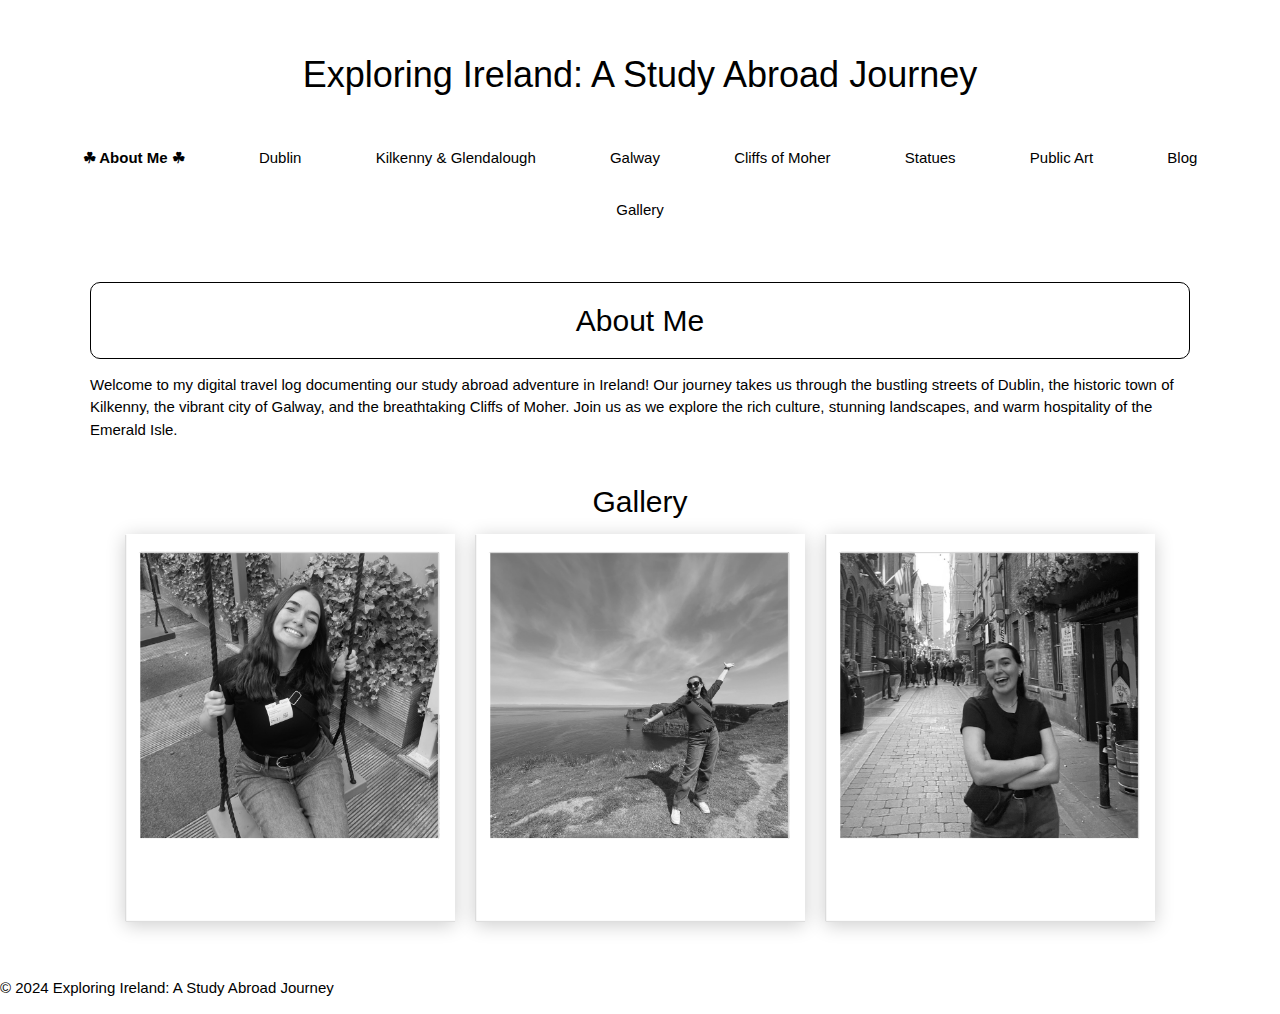
<file: index.html>
<!DOCTYPE html>
<html lang="en">
<head>
    <meta charset="UTF-8">
    <meta name="viewport" content="width=device-width, initial-scale=1.0">
    <!-- https://www.favicon.cc/ -->
    <link rel="icon" type="image/x-icon" href="images/favicon.ico">
    <title>Exploring Ireland: A Study Abroad Journey</title>
    <link href="dist/css/lightbox.css" rel="stylesheet" />
    <link rel="stylesheet" href="css/style.css">
    
    <link rel="stylesheet" href="https://www.w3schools.com/w3css/4/w3.css">
</head>
<body>

<a href = "#main" class = "skip">Skip to Main Content</a>

<header class="centered">
    <h1>Exploring Ireland: A Study Abroad Journey</h1>
    <nav class="menu">
        <ul>
            <li><a href="index.html" class="current">About Me</a></li>
            <li><a href="dublin.html">Dublin</a></li>
            <li><a href="kilkenny.html">Kilkenny & Glendalough</a></li>
            <li><a href="galway.html">Galway</a></li>
            <li><a href="cliffs.html">Cliffs of Moher</a></li>
            <li><a href="statues.html">Statues</a></li>
            <li><a href="art.html">Public Art</a></li>
            <li><a href="blog.html">Blog</a></li>
            <li><a href="gallery.html">Gallery</a></li>

        </ul>
    </nav>
</header>

<main id = "main">
    <!-- <h2>Failte go Baile Atha Cliath!</h2> -->
    <section id="about">
        <section class="page-title">
            <h2>About Me</h2>
          </section>
        <!-- <img src="images/me.jpg" alt=""> -->
        <p>Welcome to my digital travel log documenting our study abroad adventure in Ireland! Our journey takes us through the bustling streets of Dublin, the historic town of Kilkenny, the vibrant city of Galway, and the breathtaking Cliffs of Moher. Join us as we explore the rich culture, stunning landscapes, and warm hospitality of the Emerald Isle.</p>
    </section>
<br>
    <section id="gallery">
        <h2 class="centered">Gallery</h2>
        <div class="image-grid">
                   
            <a href="images/Polaroids/2.png" data-lightbox="Me" data-title=""><img src="images/Polaroids/2.png" alt="Dublin" tabindex="0"></a>

            <a href="images/Polaroids/1.png" data-lightbox="Me" data-title=""><img src="images/Polaroids/1.png" alt="Dublin" tabindex="0"></a>

            <a href="images/Polaroids/3.png" data-lightbox="Me" data-title=""><img src="images/Polaroids/3.png" alt="Dublin" tabindex="0"></a>
        
        </div>
        </section>
</main>
<footer>
    <p>&copy; 2024 Exploring Ireland: A Study Abroad Journey</p>
    <p></p>
    <p></p>
    <p></p>
    <p></p>
</footer>

<script src="dist/js/lightbox-plus-jquery.js"></script>

</body>
</html>
</file>
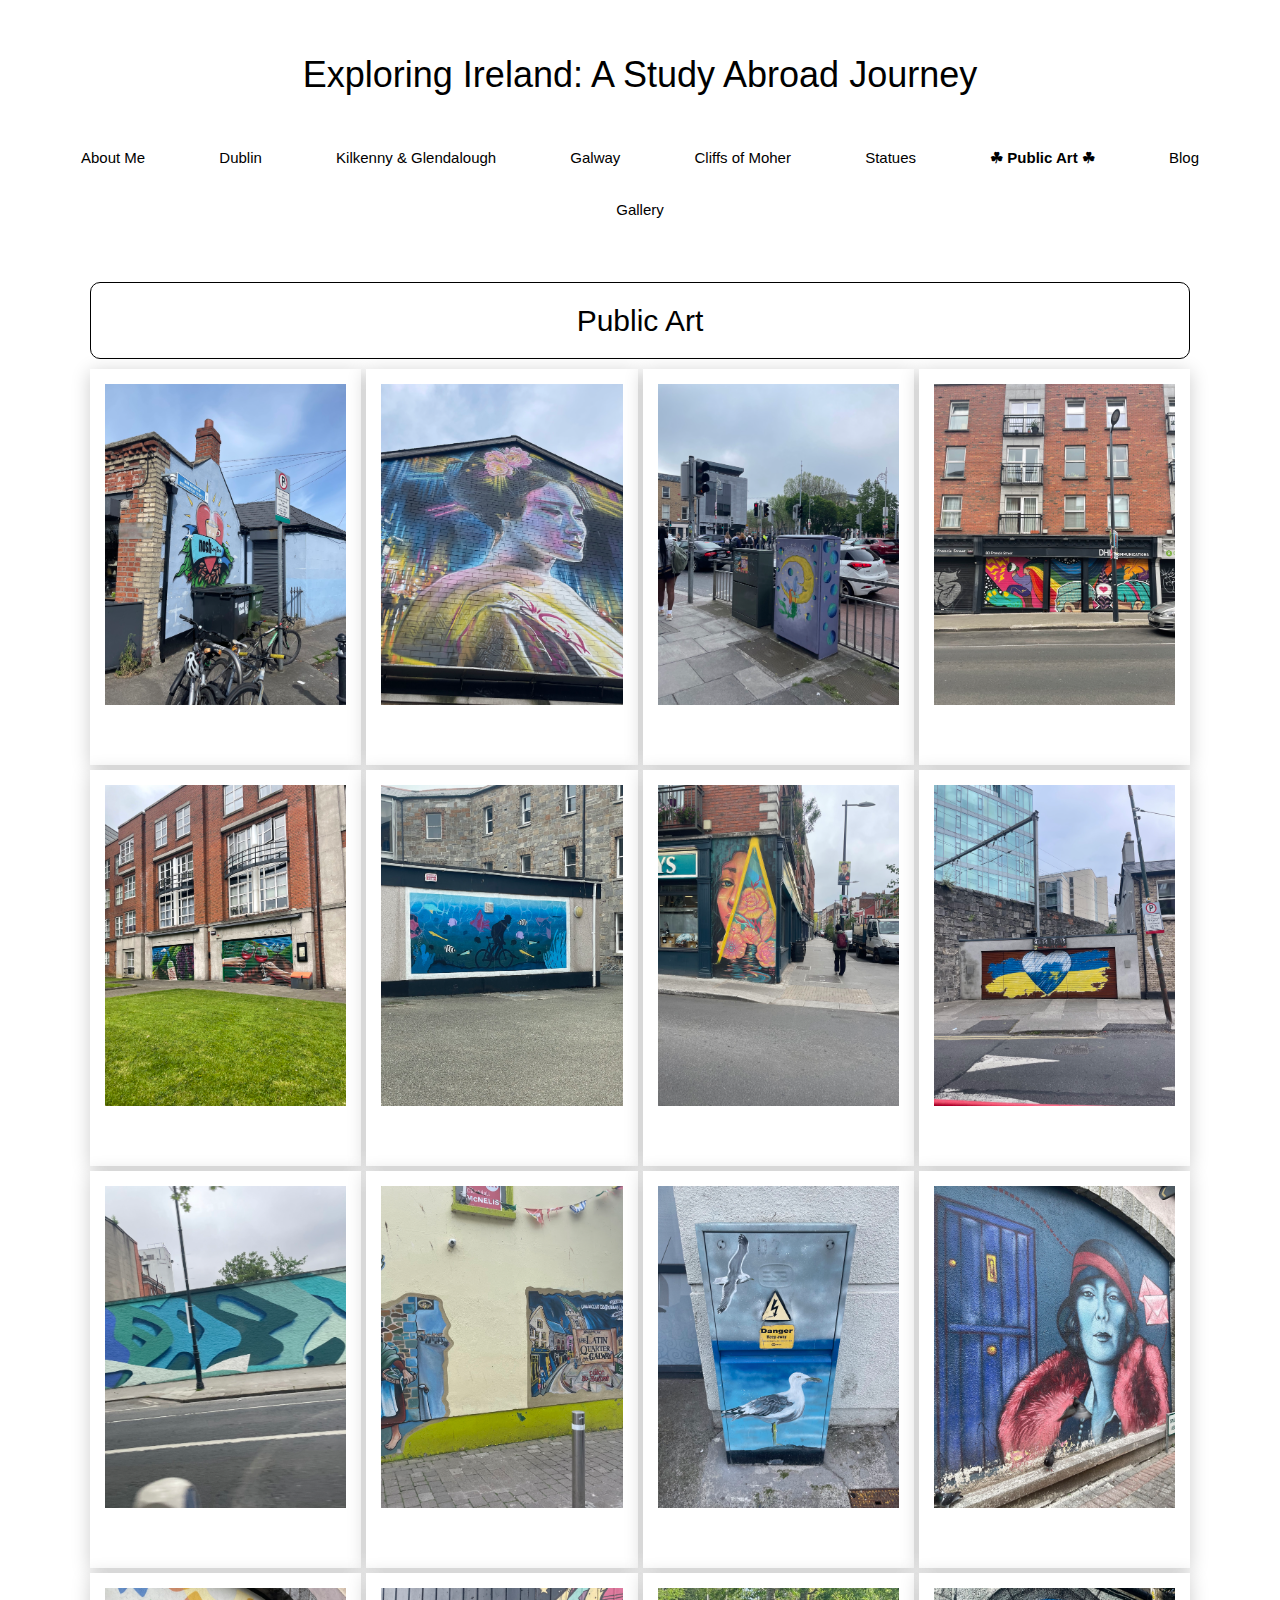
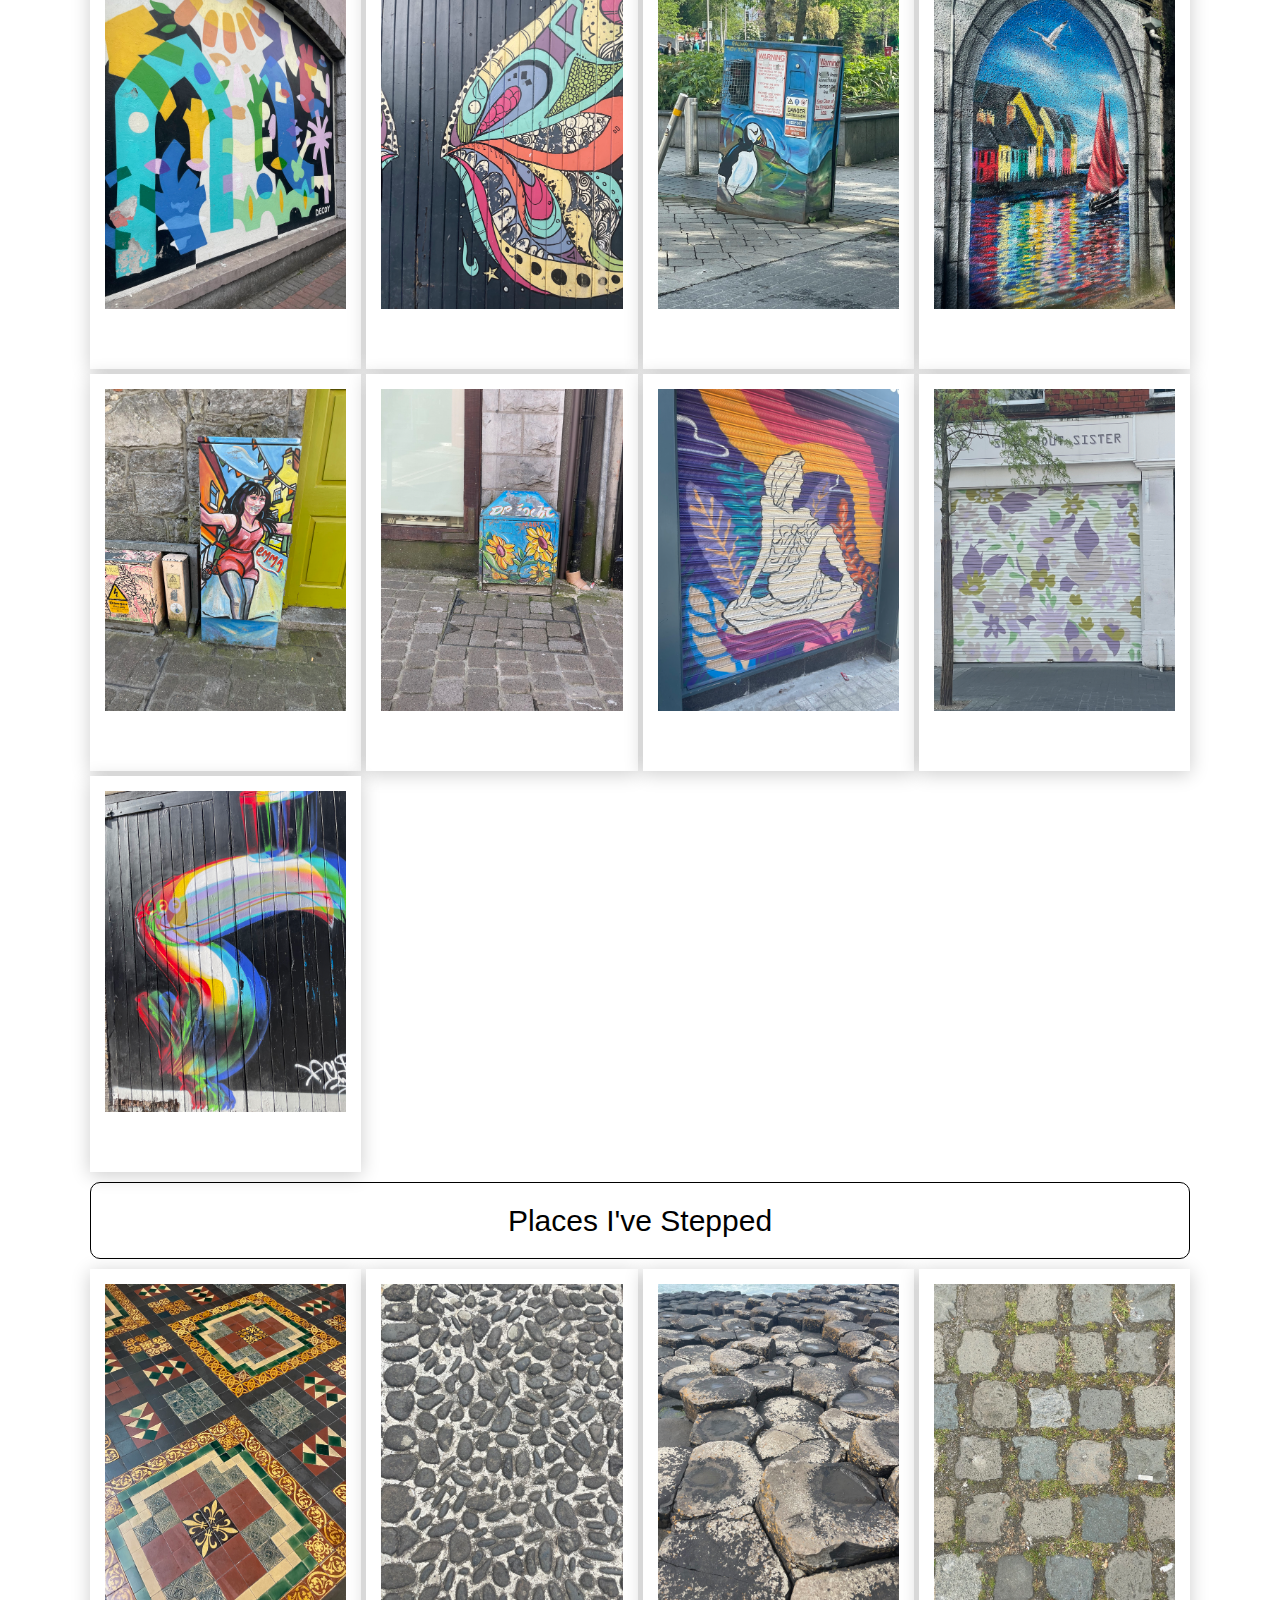
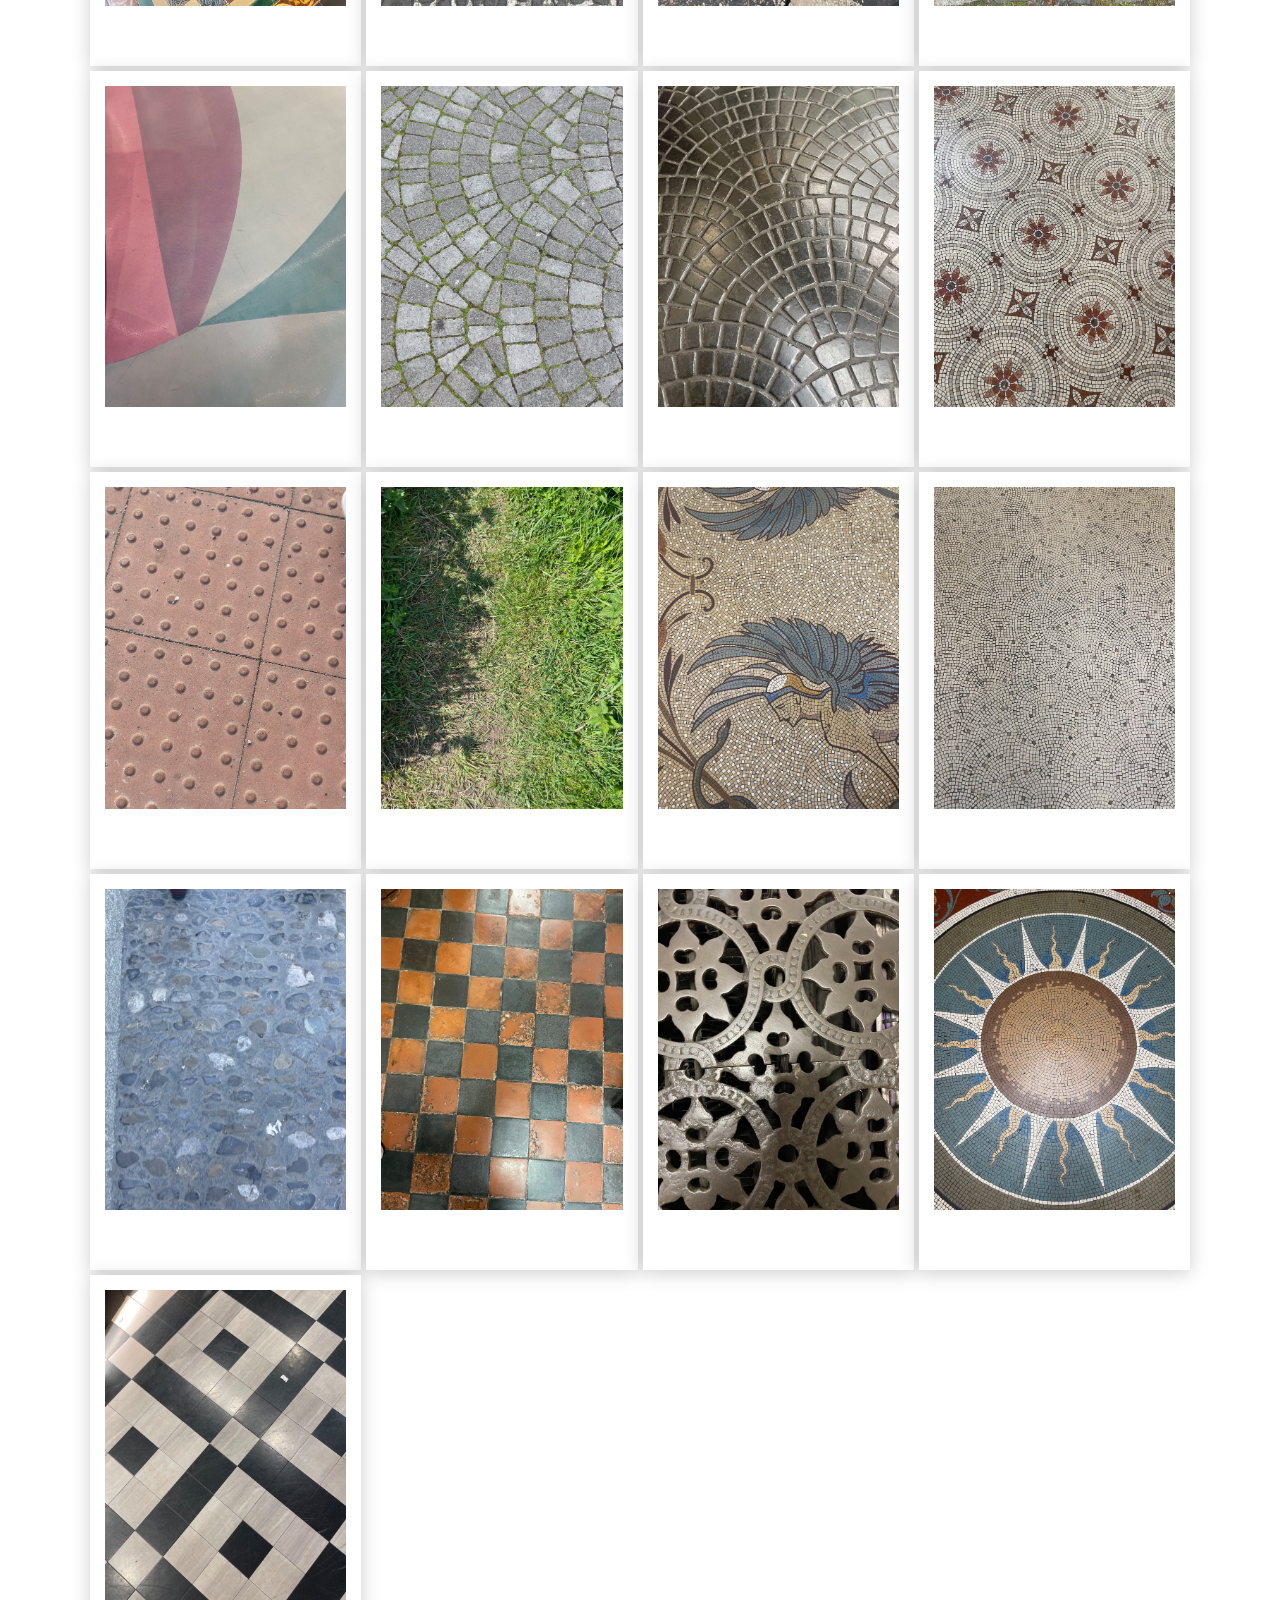
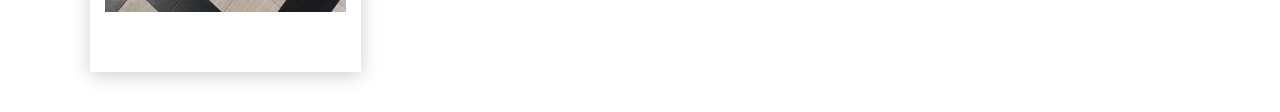
<file: art.html>
<!DOCTYPE html>
<html lang="en">

<head>
    <meta charset="UTF-8">
    <meta name="viewport" content="width=device-width, initial-scale=1.0">
    <!-- https://www.favicon.cc/ -->
    <link rel="icon" type="image/x-icon" href="/images/favicon.ico">
    <title>Public Art</title>
    <link href="css/accordion.css" rel="stylesheet" />
    <link rel="stylesheet" href="https://www.w3schools.com/w3css/4/w3.css">
    <link href="dist/css/lightbox.css" rel="stylesheet" />

    <link rel="stylesheet" href="css/style.css">


</head>

<body>

    <a href="#main" class="skip">Skip to Main Content</a>
    <header class="centered">
        <h1>Exploring Ireland: A Study Abroad Journey</h1>
        <nav>
            <ul>
                <li><a href="index.html">About Me</a></li>
                <li><a href="dublin.html">Dublin</a></li>
                <li><a href="kilkenny.html">Kilkenny & Glendalough</a></li>
                <li><a href="galway.html">Galway</a></li>
                <li><a href="cliffs.html">Cliffs of Moher</a></li>
                <li><a href="statues.html">Statues</a></li>
                <li><a href="art.html" class="current"> Public Art</a></li>
                <li><a href="blog.html">Blog</a></li>
                <li><a href="gallery.html">Gallery</a></li>
            </ul>
        </nav>
    </header>
    <main id="main">

        <section class="page-title">
            <h2>Public Art</h2>
        </section>


        <div class="gallery-grid">
            <a href="images/Public art ireland/1.jpg" data-lightbox="gallery" data-title="Public Art 1">
                <img src="images/Public art ireland/1.jpg" alt="Public Art 1">
            </a>
            <a href="images/Public art ireland/2.jpg" data-lightbox="gallery" data-title="Public Art 2">
                <img src="images/Public art ireland/2.jpg" alt="Public Art 2">
            </a>
            <a href="images/Public art ireland/3.jpg" data-lightbox="gallery" data-title="Public Art 3">
                <img src="images/Public art ireland/3.jpg" alt="Public Art 3">
            </a>
            <a href="images/Public art ireland/4.jpg" data-lightbox="gallery" data-title="Public Art 4">
                <img src="images/Public art ireland/4.jpg" alt="Public Art 4">
            </a>
            <a href="images/Public art ireland/5.jpg" data-lightbox="gallery" data-title="Public Art 5">
                <img src="images/Public art ireland/5.jpg" alt="Public Art 5">
            </a>
            <a href="images/Public art ireland/6.jpg" data-lightbox="gallery" data-title="Public Art 6">
                <img src="images/Public art ireland/6.jpg" alt="Public Art 6">
            </a>
            <a href="images/Public art ireland/7.jpg" data-lightbox="gallery" data-title="Public Art 7">
                <img src="images/Public art ireland/7.jpg" alt="Public Art 7">
            </a>
            <a href="images/Public art ireland/8.jpg" data-lightbox="gallery" data-title="Public Art 8">
                <img src="images/Public art ireland/8.jpg" alt="Public Art 8">
            </a>
            <a href="images/Public art ireland/9.jpg" data-lightbox="gallery" data-title="Public Art 9">
                <img src="images/Public art ireland/9.jpg" alt="Public Art 9">
            </a>
            <a href="images/Public art ireland/10.jpg" data-lightbox="gallery" data-title="Public Art 10">
                <img src="images/Public art ireland/10.jpg" alt="Public Art 10">
            </a>
            <a href="images/Public art ireland/11.jpg" data-lightbox="gallery" data-title="Public Art 11">
                <img src="images/Public art ireland/11.jpg" alt="Public Art 11">
            </a>
            <a href="images/Public art ireland/12.jpg" data-lightbox="gallery" data-title="Public Art 12">
                <img src="images/Public art ireland/12.jpg" alt="Public Art 12">
            </a>
            <a href="images/Public art ireland/13.jpg" data-lightbox="gallery" data-title="Public Art 13">
                <img src="images/Public art ireland/13.jpg" alt="Public Art 13">
            </a>
            <a href="images/Public art ireland/14.jpg" data-lightbox="gallery" data-title="Public Art 14">
                <img src="images/Public art ireland/14.jpg" alt="Public Art 14">
            </a>
            <a href="images/Public art ireland/15.jpg" data-lightbox="gallery" data-title="Public Art 15">
                <img src="images/Public art ireland/15.jpg" alt="Public Art 15">
            </a>
            <a href="images/Public art ireland/16.jpg" data-lightbox="gallery" data-title="Public Art 16">
                <img src="images/Public art ireland/16.jpg" alt="Public Art 16">
            </a>
            <a href="images/Public art ireland/17.jpg" data-lightbox="gallery" data-title="Public Art 17">
                <img src="images/Public art ireland/17.jpg" alt="Public Art 17">
            </a>
            <a href="images/Public art ireland/18.jpg" data-lightbox="gallery" data-title="Public Art 18">
                <img src="images/Public art ireland/18.jpg" alt="Public Art 18">
            </a>
            <a href="images/Public art ireland/19.jpg" data-lightbox="gallery" data-title="Public Art 19">
                <img src="images/Public art ireland/19.jpg" alt="Public Art 19">
            </a>
            <a href="images/Public art ireland/20.jpg" data-lightbox="gallery" data-title="Public Art 20">
                <img src="images/Public art ireland/20.jpg" alt="Public Art 20">
            </a>
            <a href="images/Public art ireland/21.jpg" data-lightbox="gallery" data-title="Public Art 21">
                <img src="images/Public art ireland/21.jpg" alt="Public Art 21">
            </a>



        </div>


        <section class="page-title">
            <h2>Places I've Stepped</h2>
        </section>

        <div class="gallery-grid">

            <a href="images/Floors/1.jpg" data-lightbox="floors" data-title="Floor 1">
                <img src="images/Floors/1.jpg" alt="Floor 1">
            </a>
            <a href="images/Floors/2.jpg" data-lightbox="floors" data-title="Floor 2">
                <img src="images/Floors/2.jpg" alt="Floor 2">
            </a>
            <a href="images/Floors/3.jpg" data-lightbox="floors" data-title="Floor 3">
                <img src="images/Floors/3.jpg" alt="Floor 3">
            </a>
            <a href="images/Floors/4.jpg" data-lightbox="floors" data-title="Floor 4">
                <img src="images/Floors/4.jpg" alt="Floor 4">
            </a>
            <a href="images/Floors/5.jpg" data-lightbox="floors" data-title="Floor 5">
                <img src="images/Floors/5.jpg" alt="Floor 5">
            </a>
            <a href="images/Floors/6.jpg" data-lightbox="floors" data-title="Floor 6">
                <img src="images/Floors/6.jpg" alt="Floor 6">
            </a>
            <a href="images/Floors/7.jpg" data-lightbox="floors" data-title="Floor 7">
                <img src="images/Floors/7.jpg" alt="Floor 7">
            </a>
            <a href="images/Floors/8.jpg" data-lightbox="floors" data-title="Floor 8">
                <img src="images/Floors/8.jpg" alt="Floor 8">
            </a>
            <a href="images/Floors/9.jpg" data-lightbox="floors" data-title="Floor 9">
                <img src="images/Floors/9.jpg" alt="Floor 9">
            </a>
            <a href="images/Floors/10.jpg" data-lightbox="floors" data-title="Floor 10">
                <img src="images/Floors/10.jpg" alt="Floor 10">
            </a>
            <a href="images/Floors/11.jpg" data-lightbox="floors" data-title="Floor 11">
                <img src="images/Floors/11.jpg" alt="Floor 11">
            </a>
            <a href="images/Floors/12.jpg" data-lightbox="floors" data-title="Floor 12">
                <img src="images/Floors/12.jpg" alt="Floor 12">
            </a>
            <a href="images/Floors/13.jpg" data-lightbox="floors" data-title="Floor 13">
                <img src="images/Floors/13.jpg" alt="Floor 13">
            </a>
            <a href="images/Floors/14.jpg" data-lightbox="floors" data-title="Floor 14">
                <img src="images/Floors/14.jpg" alt="Floor 14">
            </a>
            <a href="images/Floors/15.jpg" data-lightbox="floors" data-title="Floor 15">
                <img src="images/Floors/15.jpg" alt="Floor 15">
            </a>
            <a href="images/Floors/16.jpg" data-lightbox="floors" data-title="Floor 16">
                <img src="images/Floors/16.jpg" alt="Floor 16">
            </a>
            <a href="images/Floors/17.jpg" data-lightbox="floors" data-title="Floor 17">
                <img src="images/Floors/17.jpg" alt="Floor 17">
            </a>


        </div>


    </main>



    <body>
        <script src="dist/js/lightbox-plus-jquery.js"></script>
    </body>

</html>
</file>
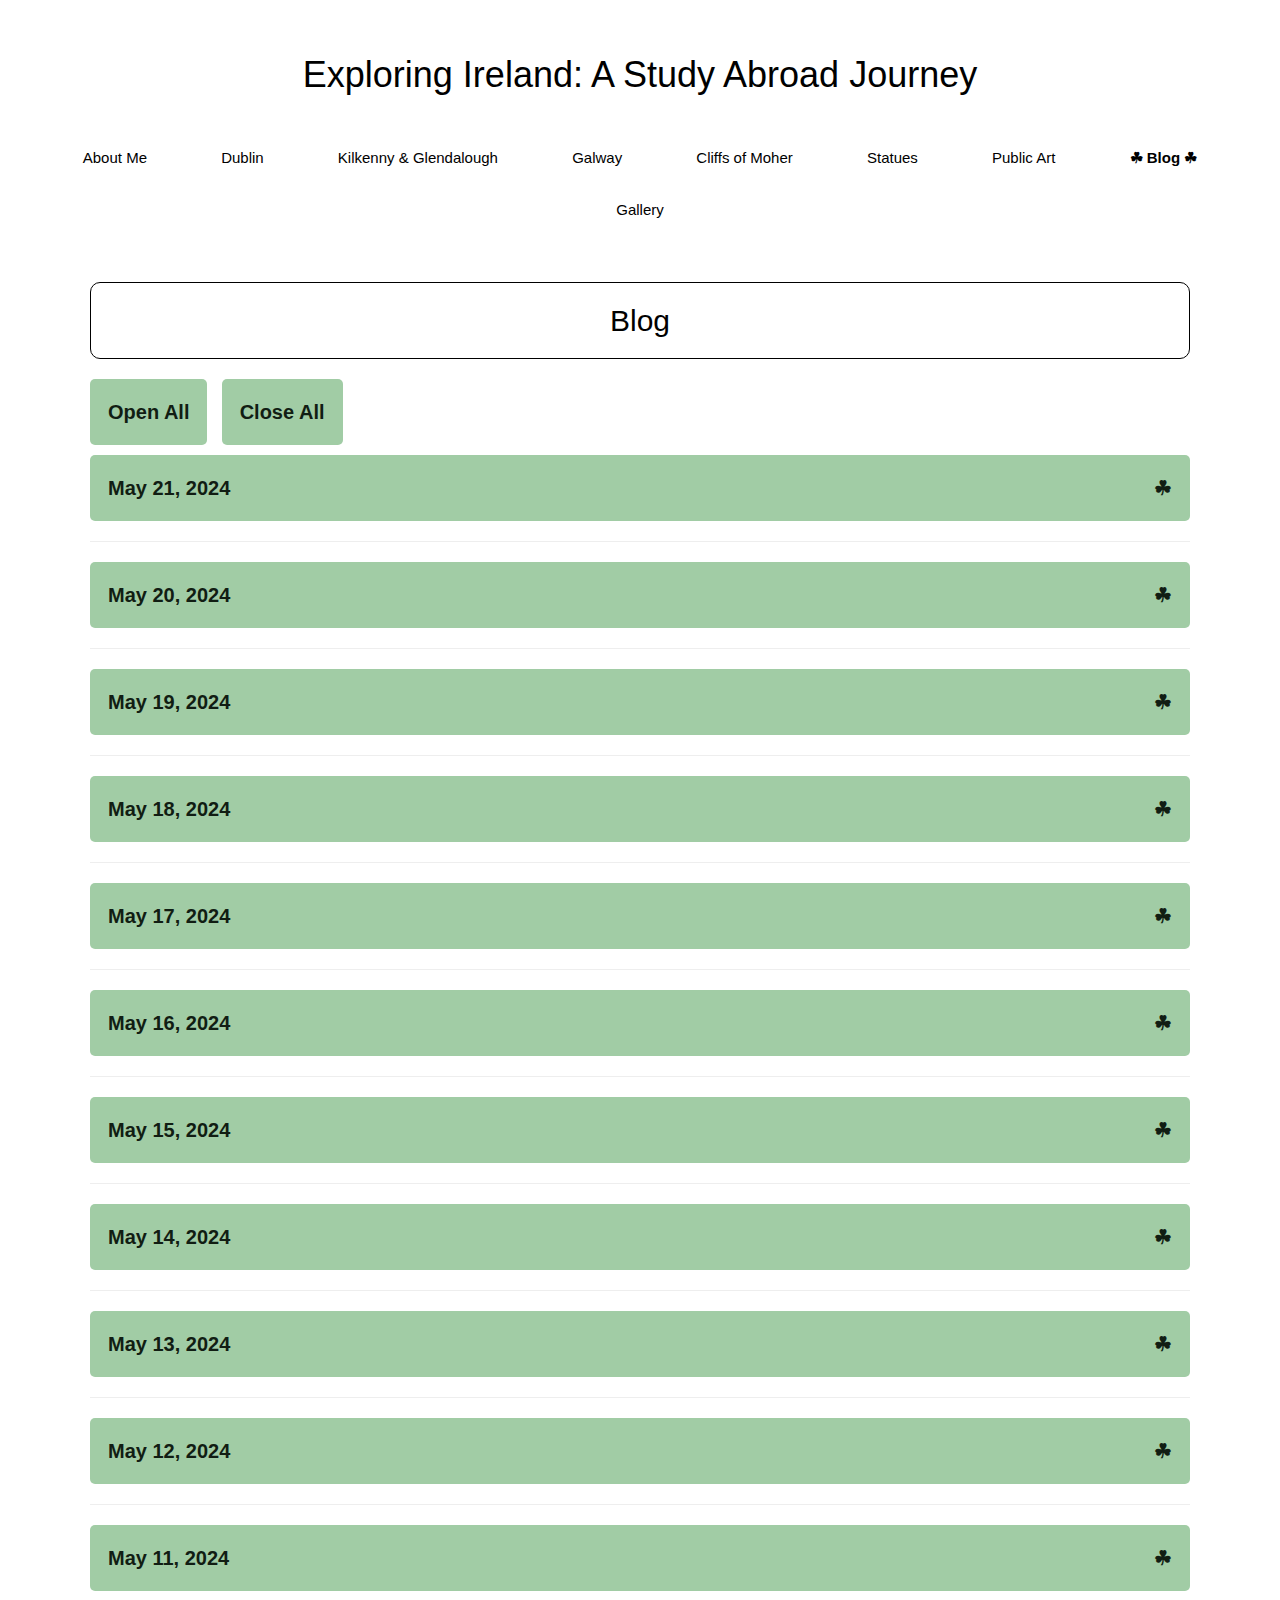
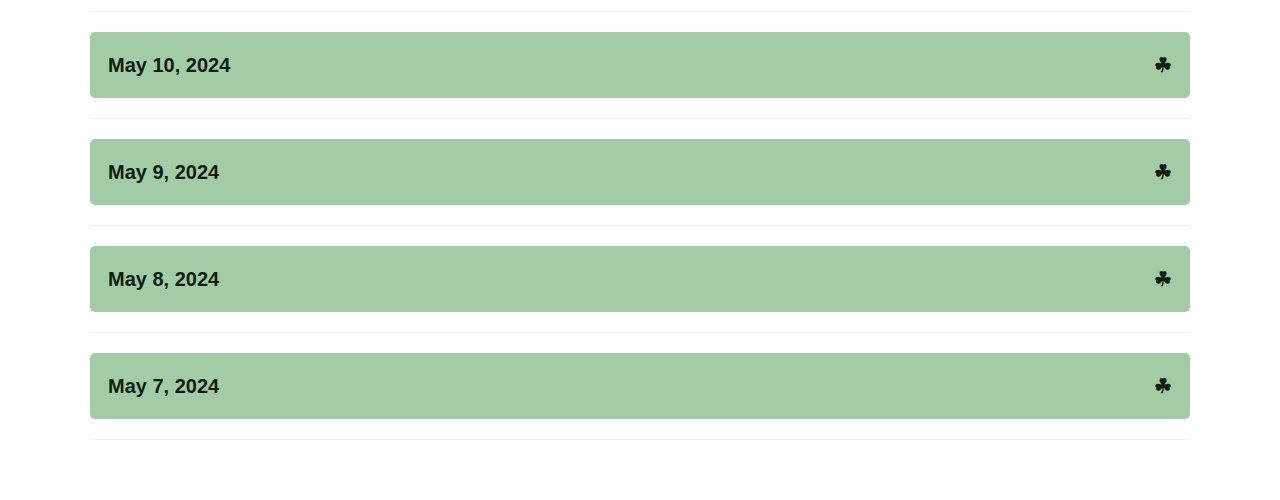
<file: blog.html>
<!DOCTYPE html>
<html lang="en">

<head>
  <meta charset="UTF-8">
  <meta name="viewport" content="width=device-width, initial-scale=1.0">
  <!-- https://www.favicon.cc/ -->
  <link rel="icon" type="image/x-icon" href="/images/favicon.ico">
  <title>Blog</title>
  <link href="css/accordion.css" rel="stylesheet" />
  <link rel="stylesheet" href="https://www.w3schools.com/w3css/4/w3.css">
  <link href="dist/css/lightbox.css" rel="stylesheet" />

  <link rel="stylesheet" href="css/style.css">


</head>

<body>

  <a href="#main" class="skip">Skip to Main Content</a>

  <header class="centered">
    <h1>Exploring Ireland: A Study Abroad Journey</h1>
    <nav>
      <ul>
        <li><a href="index.html">About Me</a></li>
        <li><a href="dublin.html">Dublin</a></li>
        <li><a href="kilkenny.html">Kilkenny & Glendalough</a></li>
        <li><a href="galway.html">Galway</a></li>
        <li><a href="cliffs.html">Cliffs of Moher</a></li>
        <li><a href="statues.html">Statues</a></li>
        <li><a href="art.html">Public Art</a></li>
        <li><a href="blog.html" class="current">Blog</a></li>
        <li><a href="gallery.html">Gallery</a></li>
      </ul>
    </nav>
  </header>
  <main id="main">
    <section class="page-title">
      <h2>Blog</h2>
    </section>
    <button class="openAll">
      Open All
    </button>
    <button class="closeAll">
      Close All
    </button>

    <div class="reverse">
      <hr>
      <!-- May 7 -->
      <article>
        <button class="accordion">
          <time datetime="2024-05-07">May 7, 2024</time>
        </button>

        <div class="panel">
          <h2>Exploring Dublin: A City of History and Culture</h2>

          <p>I got to Dublin bright and early, hopping on the Dublin Express straight to the hotel after getting off at
            Ushers Quay. The walk to the hotel was a bit of a struggle, mostly uphill. After dropping off my stuff in my
            room, I joined the class for a walk down to the classroom. Along the way, we checked out Francis Street,
            with all its cool charity and antique shops. I couldn't wait to dive into the local coffee and food scene!
          </p>

          <p>At <a tabindex="-1" href="https://www.griffith.ie/">Griffith College</a>, we had a quick orientation
            session, where they gave us the lowdown on local lingo—I was torn between sounding authentic and feeling a
            bit silly. Then a bunch of us hit up <a href="https://thefumbally.ie/">Fumbally</a>’s for some grub, which
            hit the spot and had a great vibe.</p>

          <p>The bus tour was amazing, even though I was battling some light jet lag. The countryside was stunningly
            green, but there were also some heavy topics discussed, like the country's history of conflict.</p>

          <div class="blog-grid">
            <figure>
              <img src="images/5-7/5-7PlaneNav.jpg" alt="Navigation screen on plane with plane showing close to Dublin"
                tabindex="0">
              <figcaption>Nearly to Dublin - Drinking coffee to hopefully beat jet lag</figcaption>
            </figure>
            <figure>
              <img src="images/5-7/5-7GriffithCollege.jpg" alt="Griffith College enterance" tabindex="0">
              <figcaption>First time walking to the classroom</figcaption>
            </figure>
            <figure>
              <img src="images/5-7/5-7FumballyFood.jpg" alt="Scrambled eggs on toast with kale, pinenuts and hotsauce"
                tabindex="0">
              <figcaption>Fumbally Breakfast</figcaption>
            </figure>
            <figure>
              <img src="images/5-7/5-7FuballyVibe.jpg" alt="Art wall with various frammed rustic drawings" tabindex="0">
              <figcaption>Fumbally Art Wall</figcaption>
            </figure>
            <figure>
              <img src="images/5-7/5-7BusTourStop2.jpg" alt="Barracks stone building" tabindex="0">
              <figcaption>The Barracks</figcaption>
            </figure>
            <figure>
              <img src="images/5-7/5-7Church.jpg" alt="Outside of church visited on bus tour" tabindex="0">
              <figcaption>Church outside a memorial we visited</figcaption>
            </figure>
            <figure>
              <img src="images/5-7/5-7ColorfulTree.jpg" alt="Bright yellow blooming tree at rebellion memorial"
                tabindex="0">
              <figcaption>Vibrant tree</figcaption>
            </figure>
            <figure>
              <img src="images/5-7/5-7Barracks.jpg" alt="View from inside the barracks, very tall walls" tabindex="0">
              <figcaption>Inside the Barracks</figcaption>
            </figure>
            <figure>
              <img src="images/5-7/5-7RiverLivey.jpg" alt="M corporate buildings on the other side of the River Liffey"
                tabindex="0">
              <figcaption>Corporate buildings across the river</figcaption>
            </figure>
            <figure>
              <img src="images/5-7/5-7BusTourStop.jpg" alt="Parliment building with columns out front" tabindex="0">
              <figcaption>Parliment Building</figcaption>
            </figure>

          </div>
        </div>
      </article>
      <hr>
      <!-- May 8 -->
      <article>
        <button class="accordion">
          <time datetime="2024-05-08">May 8, 2024</time>
        </button>

        <div class="panel">
          <h2>First Day of Class & First Day of Exploration</h2>

          <p>Today was the first class, all about getting started on our website project, mainly focusing on style.
            After class, a few of us strolled down Grafton Street in search of food. Along the way, we popped into a
            tiny hardware store for some adapters. It was one of those places crammed with everything you could imagine.
            The guy behind the counter was friendly, asking us where we were from and what brought us to town.</p>

          <p>After our detour, we landed at a restaurant where I indulged in the most amazing Pad Thai. With class done
            and my stomach satisfied, I felt a bit weary and ended up taking a nap.</p>

          <p>Upon waking, I made my way to <a href="https://www.stpatrickscathedral.ie/">St. Patrick's Cathedral</a>. It
            was awe-inspiring, with so much to take in. I grabbed an audio guide, which led me through the stories
            behind the cathedral's treasures. Even the floor tiles caught my attention. There was a section where you
            could interact, touching the stained glass and stone slabs. As luck would have it, there was a service
            nearing its start, and I decided to stick around. The choir's rehearsal filled the space with such beautiful
            choral music that I couldn't tear myself away.</p>
          <div class="blog-grid">
            <figure>
              <img src="images/5-8/5-8GraftonStreet.jpg" alt="People walking on Grafton street" tabindex="0">
              <figcaption>Grafton Street</figcaption>
            </figure>
            <figure>
              <img src="images/5-8/5-8PadThai.jpg" alt="Pad Thai with vibrant vegetables" tabindex="0">
              <figcaption>Pad Thai</figcaption>
            </figure>
            <figure>
              <img src="images/5-8/5-8StPartricksCath.jpg" alt="St.Patricks Cathedral" tabindex="0">
              <figcaption>St.Patricks Cathedral</figcaption>
            </figure>
            <figure>
              <img src="images/5-8/5-8StainGlassWindow.jpg" alt="Stain Glass Window" tabindex="0">
              <figcaption>Stain Glass Window</figcaption>
            </figure>
            <figure>
              <img src="images/5-8/5-8StainGlassInteractive.jpg" alt="Hands on Stain Glass Window" tabindex="0">
              <figcaption>Hands on Stain Glass Window</figcaption>
            </figure>
            <figure>
              <img src="images/5-8/5-8StPTiles.jpg" alt="Colorful Floor Tiles: green, red, yellow, & black"
                tabindex="0">
              <figcaption>Floor Tiles</figcaption>
            </figure>

          </div>
        </div>
      </article>
      <hr>
      <!-- May 9 -->
      <article>
        <button class="accordion">
          <time datetime="2024-05-09">May 9, 2024</time>
        </button>

        <div class="panel">

          <h2>Dr. David Williams & Light Exploring Day</h2>

          <p>
            On May 9th, I took a breather from the hustle and bustle of travel, embracing the day as a blend of study
            and self-care. Despite the weariness, the sun cast its warm glow, and the locals' infectious cheer reminded
            us of the privilege of such splendid weather. I couldn't help but feel grateful for the Vitamin D boost and
            a solid cup of coffee, the perfect antidote to travel fatigue.

            Come evening, <a href="https://www.leoburdock.com/">Leo Burdock</a> beckoned for dinner pickup, a
            recommendation from our trusty tour guide. Now, full disclosure – fish isn't exactly my go-to, but hey,
            variety is the spice of life, right? The fries however were good. And the stroll there was picture-perfect,
            with the sunset painting the sky.</p>
          <div class="blog-grid">
            <figure>
              <img src="images/5-9/5-9Noshington.jpg"
                alt="Mural of text Noshington in a red heart, light blue background" tabindex="0">
              <figcaption>Noshington Mural</figcaption>
            </figure>
            <figure>
              <img src="images/5-9/5-9Alley.jpg" alt="Sunset behind church structure" tabindex="0">
              <figcaption>Sunset</figcaption>
            </figure>
            <figure>
              <img src="images/5-9/5-9LeoBurdock.jpg" alt="Food ordering counter with green and white menu"
                tabindex="0">
              <figcaption>Leo Burdock</figcaption>
            </figure>
            <figure>
              <img src="images/5-9/5-9FishNChips.jpg" alt="Fish and Chips on a paper wrapping" tabindex="0">
              <figcaption>Fish & Chips</figcaption>
            </figure>



          </div>
        </div>

      </article>
      <hr>
      <!-- May 10-->
      <article>

        <button class="accordion">
          <time datetime="2024-05-10">May 10, 2024</time>
        </button>

        <div class="panel">


          <h2>Sunshine, History, and Interactive Museums</h2>

          <p>
            May 10th gifted us with yet another sun-kissed day, prompting us to take our blog site testing outdoors –
            because, you know, accessibility matters, even under the sun. Our afternoon rendezvous led us to the <a
              href="https://epicchq.com/">EPIC museum</a>, and let me tell you, it truly lived up to its name. EPIC,
            which stands for "cultural, political, and economic development," delved deep into the tapestry of Irish
            emigration and its global impact.
          <p>
            It was a museum experience that was more than just a stroll through history. At EPIC, history comes alive
            through interactive exhibits – think swiping through video galleries, putting your brain to the test with
            motion sensor quizzes, and even busting a move in the footsteps of legends (Irish dancing that we laughed
            trying to accomplish). It's not just about dates and names; it's about experiencing Irish culture firsthand.
          </p>
          <p>
            At the entrance, you're handed a paper passport, your ticket to navigate through the museum's labyrinth of
            stories. Each room has a stamper to mark your journey, a whimsical touch that adds a personal flair to the
            experience. Plus, the museum's housed in the historic CHQ building, a nod to its roots as a tobacco store
            dating back to the 19th century.
          </p>

          <p>
            My personal highlight? The library room, adorned with works by Irish authors, some of which seemed to glow
            with literary brilliance. Above is a picture of me pulling a book from the shelf(Gone with the Wind),
            tilting it out, and being greeted with an excerpt being read aloud. Wow, I love museum design!

          </p>

          <p>
            After soaking up all that history, it was time to refuel. A few of us ventured out for food and drinks,
            continuing our exploration of Dublin's vibrant nightlife.
          </p>

          <div class="blog-grid">
            <figure>
              <img src="images/5-10/5-10EpicSign.jpg"
                alt="Big block letters spelling EPIC outside the doors of the museum" tabindex="0">
              <figcaption>Entrance to the Museum</figcaption>
            </figure>
            <figure>
              <img src="images/5-10/5-10ComeFrom.jpg" alt="A neon sign that reads 'we all come from somewhere'"
                tabindex="0">
              <figcaption>First Sign in the Museum</figcaption>
            </figure>
            <figure>
              <img src="images/5-10/5-10Passport.jpg" alt="Folded card with a grid of the museum layout" tabindex="0">
              <figcaption>Museum Passport</figcaption>
            </figure>
            <figure>
              <img src="images/5-10/5-10Stamping.jpg"
                alt="A large stamper on a table for stamping the card with the layout grid" tabindex="0">
              <figcaption>Stamping for Passport</figcaption>
            </figure>
            <figure>
              <img src="images/5-10/5-10Book.jpg" alt="A glowing red book tilted out of a bookshelf" tabindex="0">
              <figcaption>Glowing Book</figcaption>
            </figure>
            <figure>
              <img src="images/5-10/5-10EndSign.jpg" alt="A neon sign that reads 'Ireland never leaves you'"
                tabindex="0">
              <figcaption>Last Sign in the Museum</figcaption>
            </figure>
            <figure>
              <img src="images/5-10/5-10Food.jpg" alt="Cheese, ham, nuts and sangria on a table" tabindex="0">
              <figcaption>Food & Drinks</figcaption>
            </figure>
            <figure>
              <img src="images/5-10/5-10OutNight.jpg" alt="Anastsia standing in a footpath in a road full of bars"
                tabindex="0">
              <figcaption>Night Out</figcaption>
            </figure>
            <figure>
              <img src="images/5-10/5-10Rooftop.jpg"
                alt="Painting on wall that reads the rooftop garden with plants around" tabindex="0">
              <figcaption>Rooftop Bar Mural</figcaption>
            </figure>



          </div>

        </div>
      </article>
      <hr>
      <!-- May 11-->
      <article>

        <button class="accordion">
          <time datetime="2024-05-11">May 11, 2024</time>
        </button>

        <div class="panel">

          <h2>Exploring Ireland's Heritage: From Ancient Monasteries to Castle Courtyards</h2>

          <p>
            May 11th was a visual feast, with lush greens that seemed too perfect to be real. Our day trip to <a
              href="https://glendalough.ie/">Glendalough</a> and Kilkenny unveiled stunning sights, especially the
            monastery where nature intertwined with ancient stone buildings, creating a mesmerizing scene.

          <p>
            The headstones at Glendalough were like history textbooks in stone, revealing detailed accounts of lives
            long past, including causes of death – a stark difference from what we're accustomed to back home. But it's
            fascinating to see how people communicated before the internet era.
          </p>
          <p>
            The walk to the lake was enjoyable, and our unexpected sunny weather seemed to catch the locals off guard –
            but not our group, we were getting accustomed to sunny Ireland. Once at the Lake, Professor Colleen urged us
            to step into the waters. I hesitated initially, but eventually I went in because I thought I would regret it
            if I didn’t. The water was cold but it was worth it. </p>

          <p>
            Next, it was off to Kilkenny, where I treated myself to some ice cream before exploring the decorative halls
            of <a href="https://kilkennycastle.ie/">Kilkenny Castle</a>. Every room was extravagant, with even the
            stairwells boasting intricately carved stone walls. <a href="/kilkenny.html">See my full page on this
              day.</a>
          </p>

          <p>
            But what truly warmed my heart was seeing locals relaxing on the grass around the castle, enjoying picnics
            and games – a reminder that these historic sites are cherished by the community. As we returned home,
            exhaustion hit me, and I collapsed into bed.
          </p>



          <div class="blog-grid">
            <figure>
              <a href="images/Kilkenny/5-11Arches.jpg" data-lightbox="Glendalough"
                data-title="Anastasia standing under entrance arches with sunny blue skies in the background">
                <img src="images/Kilkenny/5-11Arches.jpg"
                  alt="Anastasia standing under entrance arches with sunny blue skies in the background" width="200">
              </a>
              <figcaption>Enterance Arches</figcaption>
            </figure>
            <figure>
              <a href="images/Kilkenny/5-11Creek.jpg" data-lightbox="Glendalough" data-title="Creek">
                <img src="images/Kilkenny/5-11Creek.jpg"
                  alt="Flowing creek through rocks and vibrant green trees and grass" width="200">
              </a>
              <figcaption>Creek</figcaption>
            </figure>
            <figure>
              <a href="images/Kilkenny/5-11Lake.jpg" data-lightbox="Glendalough" data-title="Lake">
                <img src="images/Kilkenny/5-11Lake.jpg"
                  alt="Lake between two mountainous areas, blue skies, and green grass" width="200">
              </a>
              <figcaption>Lake</figcaption>
            </figure>
            <figure>
              <a href="images/Kilkenny/5-11TombStones.jpg" data-lightbox="Glendalough" data-title="Tomb Stones">
                <img src="images/Kilkenny/5-11TombStones.jpg"
                  alt="Monastic scenery with many old weathered headstones in uncut green grass" width="200">
              </a>
              <figcaption>Tomb Stones</figcaption>
            </figure>

            <figure>
              <a href="images/Kilkenny/5-11PlantsOnRuin.jpg" data-lightbox="Glendalough" data-title="Plants On Ruin">
                <img src="images/Kilkenny/5-11PlantsOnRuin.jpg"
                  alt="Grass and moss growing in the cracks of a monastic ruin" width="200">
              </a>
              <figcaption>Plants Growing On Ruin</figcaption>
            </figure>

            <figure>
              <a href="images/Kilkenny/5-11KilkennyGallery.jpg" data-lightbox="Kilkenny"
                data-title="Red room, wood ceiling and  oil paintings covering the walls and embroidered tapestries">
                <img src="images/Kilkenny/5-11KilkennyGallery.jpg"
                  alt="Red room, wood ceiling and  oil paintings covering the walls and embroidered tapestries">
              </a>
              <figcaption>Gallery Room</figcaption>
            </figure>
            <figure>
              <a href="images/Kilkenny/5-11KilkennyGate.jpg" data-lightbox="Kilkenny"
                data-title="Entrance gate into the Kilkenny">
                <img src="images/Kilkenny/5-11KilkennyGate.jpg" alt="Entrance gate into the Kilkenny">
              </a>
              <figcaption>Gate of Kilkenny Castle</figcaption>
            </figure>

            </figure>
            <figure>
              <a href="images/Kilkenny/5-11KilkennyRoom1.jpg" data-lightbox="Kilkenny"
                data-title="Room with vibrant colored furniture and eloquent details">
                <img src="images/Kilkenny/5-11KilkennyRoom1.jpg"
                  alt="Room with vibrant colored furniture and eloquent details">
              </a>
              <figcaption>Family Room</figcaption>
            </figure>
            <figure>
              <a href="images/Kilkenny/5-11KOutside.jpg" data-lightbox="Kilkenny"
                data-title="People sitting on the grass outside the castle">
                <img src="images/Kilkenny/5-11KOutside.jpg" alt="People sitting on the grass outside the castle">
              </a>
              <figcaption>Outside the Castle</figcaption>
            </figure>





          </div>


      </article>
      <hr>
      <!-- May 12-->
      <article>

        <button class="accordion">
          <time datetime="2024-05-12">May 12, 2024</time>
        </button>

        <div class="panel">
          <h2>Happy Mothers Dayyyy!</h2>
          Independant trip day!! A small group of us decided to go on a bus trip up to Belfast
          <ul>
            <li>We hopped on the bus at 7am which for all of us was early.</li>
            <li>We went on a black cab tour and learned of the divide of Northern Ireland, one of which we had no idea about. I think I said “wait there is a literal wall” maybe about a dozen times.</li>
            <li>After the tour we took a walk on one of the docks in the Belfast Port and saw where the Titanic would have left from.</li>
            <li>The next stop on our bus trip was to Dunluce Castle which was really cool and well preserved, and the views were wonderful as well! I think it is so fun to think about what the people living there would look out on every day: the ocean crashing into the cliffs.</li>
            <li>Then the highlight of our trip was Giant's Causeway. The basalt columns were unreal. We took the red trail down which featured steep stairs and maybe a mile or two. But it was perfect for taking in the view.</li>
            <li>Then before we got on the long bus ride back I had the most tasty Irish stew.</li>
        </ul>
        

          <div class="blog-grid">
            <figure>
              <img src="images/5-12/5-12BlackCab.jpg" alt="Black cab behind metal fence" tabindex="0">
              <figcaption>Our Black Cab</figcaption>
            </figure>
            <figure>
              <img src="images/5-12/5-12Queen.jpg" alt="British Wall" tabindex="0">
              <figcaption>British Wall</figcaption>
            </figure>
            <figure>
              <img src="images/5-12/5-12Titanic.jpg" alt="Titanic Doc" tabindex="0">
              <figcaption>Titanic Doc</figcaption>
            </figure>
            <figure>
              <img src="images/5-12/5-12DunluceCastle.jpg" alt="Dunluce Castle" tabindex="0">
              <figcaption>Dunluce Castle</figcaption>
            </figure>
            <figure>
              <img src="images/5-12/5-12GiantsCausway.jpg" alt="Giants Causway" tabindex="0">
              <figcaption>Giants Causway</figcaption>
            </figure>
            <figure>
              <img src="images/5-12/5-12Friends.jpg" alt="Friends" tabindex="0">
              <figcaption>Friends at Giant's Causway</figcaption>
            </figure>
            <figure>
              <img src="images/5-12/5-12Stairs.jpg" alt="Steep Stairs" tabindex="0">
              <figcaption>Steep Stairs</figcaption>
            </figure>
            <figure>
              <img src="images/5-12/5-12Stew.jpg" alt="Stew" tabindex="0">
              <figcaption>Stew (so good)</figcaption>
            </figure>

          </div>


      </article>
      <hr>
      <!-- May 13-->
      <article>

        <button class="accordion">
          <time datetime="2024-05-13">May 13, 2024</time>
        </button>

        <div class="panel">

          <h2>It Rained... Finally</h2>

          <ul>
            <li>Not much happened today other than the fact that it rained and it was kind of miserable to be out in it but I guess that is the true Ireland experience</li>
            <li>We went to the Lord Edward which is a silly little Irish pub and I was a bit thrown when I first walked in because it was all men and they all stared at me when I walked in. It was like a movie. And this was the first pint of Guinness I had so far on the trip!</li>
        </ul>
        

          <div class="blog-grid">
            <figure>
              <img src="images/5-13/5-13Raincoats.jpg" alt="Navya and I in a raincoat" tabindex="0">
              <figcaption>Raincoat kind of Day</figcaption>
            </figure>
            <figure>
              <img src="images/5-13/5-13Sunset.jpg" alt="Sunset" tabindex="0">
              <figcaption>Sunset</figcaption>
            </figure>
            <figure>
              <img src="images/5-13/5-13Suncast.jpg" alt="sun on church" tabindex="0">
              <figcaption>Sun on Chist Church</figcaption>
            </figure>
            <figure>
              <img src="images/5-13/5-13Guinness.jpg" alt="pint of guinness" tabindex="0">
              <figcaption>Pint of Guinness</figcaption>
            </figure>
            <figure>
              <img src="images/5-13/5-13Girlies.jpg" alt="Friends in pub" tabindex="0">
              <figcaption>Girlies at the Pub</figcaption>
            </figure>
            <figure>
              <img src="images/5-13/5-13GuinnessGone.jpg" alt="empty pint of guinness" tabindex="0">
              <figcaption>Empty Pint of Guinness</figcaption>
            </figure>

          </div>
        </div>

      </article>
      <hr>
      <!-- May 14-->
      <article>

        <button class="accordion">
          <time datetime="2024-05-14">May 14, 2024</time>
        </button>

        <div class="panel">

          <h2>Free day → Dun Laoghaire</h2>

          <ul>
            <li>Today we had a rather freer day so I decided to meet some friends in Dun Laoghaire.</li>
            <li>I took the Dart there which provided beautiful coastal scenery on my way to Dun Laoghaire.</li>
            <li>We walked the pier and talked for a few hours.</li>
        </ul>
        

          <div class="blog-grid">
            <figure>
              <img src="images/5-14/5-14Walk.jpg" alt="Walk to the DART" tabindex="0">
              <figcaption>Walk to the DART</figcaption>
          </figure>
          <figure>
              <img src="images/5-14/5-14Dart.jpg" alt="The DART" tabindex="0">
              <figcaption>The DART</figcaption>
          </figure>
          <figure>
              <img src="images/5-14/5-14Boat.jpg" alt="Boat in Dun Laoghaire" tabindex="0">
              <figcaption>Boat in Dun Laoghaire</figcaption>
          </figure>
          <figure>
              <img src="images/5-14/5-14Pier.jpg" alt="Pier in Dun Laoghaire" tabindex="0">
              <figcaption>Pier in Dun Laoghaire</figcaption>
          </figure>
          <figure>
              <img src="images/5-14/5-14CuteShop.jpg" alt="Cute Shop" tabindex="0">
              <figcaption>Cute Shop</figcaption>
          </figure>
          <figure>
              <img src="images/5-14/5-14Dinner.jpg" alt="Dinner at Home" tabindex="0">
              <figcaption>Dinner at Home</figcaption>
          </figure>
          

          </div>
        </div>

      </article>
      <hr>
      <!-- May 15-->
      <article>

        <button class="accordion">
          <time datetime="2024-05-15">May 15, 2024</time>
        </button>

        <div class="panel">

          <h2>Microsoft!!!</h2>

          <p>After class, I got a great veggie sandwich from the Fumbally and went home to change for our visit to Microsoft. I took the tram there nice and early just in case, so I had some extra time to sit in the warm sun. Eventually we all made it to the tour. The tour was interesting and it was nice to see what such a large corporate space looks like. I am still unsure if a place like that would suit me, but it is interesting none the less.</p>

          <p>
            On our way back to StayCity, the tram lost all power and was shut down. This was right during rush hour traffic so we were all feeling a bit stressed. We got a taxi home after waiting for one for almost 30 minutes and we all got some food at John's Bar and Haberdashery. By this point, we were all hangry so we all got the student meal deal. I got the cheese burger with garlic fries which was so so good. We all took a bit of a rest and then went back to Street 66. It was game night there, so we all played some cards. This got competitive really quick, and Sam ended the game as our loser.
          </p>

          <div class="blog-grid">
            <figure>
              <img src="images/5-15/5-15MicrosoftBuilding.jpg" alt="Microsoft Building" tabindex="0">
              <figcaption>Microsoft Building</figcaption>
          </figure>
          <figure>
              <img src="images/5-15/5-15Microsoft.jpg" alt="Microsoft" tabindex="0">
              <figcaption>Microsoft</figcaption>
          </figure>
          <figure>
              <img src="images/5-15/5-15Inside.jpg" alt="Office Space" tabindex="0">
              <figcaption>Office Space</figcaption>
          </figure>
          <figure>
              <img src="images/5-15/5-15Map.jpg" alt="Map of Microsoft Office Workers" tabindex="0">
              <figcaption>Map of Microsoft Office Workers</figcaption>
          </figure>
          <figure>
              <img src="images/5-15/5-15View.jpg" alt="View from Rooftop of Office" tabindex="0">
              <figcaption>View from Rooftop of Office</figcaption>
          </figure>
          <figure>
              <img src="images/5-15/5-15Trees.jpg" alt="Trees on Walk to the DART" tabindex="0">
              <figcaption>Trees on Walk to the DART</figcaption>
          </figure>
          <figure>
              <img src="images/5-15/5-15Lunch.jpg" alt="Lunch" tabindex="0">
              <figcaption>Lunch</figcaption>
          </figure>
          <figure>
              <img src="images/5-15/5-15Bar.jpg" alt="Bar" tabindex="0">
              <figcaption>Bar</figcaption>
          </figure>
          
          </div>
        </div>
      </article>
      <hr>
      <!-- May 16-->
      <article>

        <button class="accordion">
          <time datetime="2024-05-16">May 16, 2024</time>
        </button>

        <div class="panel">
          <h2>Docklands</h2>

          <p>After class on Thursday, I got a sandwich from the Soren & Son. It was yummy. Then it was time for the walking tour with Dr. Darren Kelly. It was quite interesting to learn about how Dublin became the tech hub of Europe, and how each step in that process related to different points in Dublin's recent history.</p>

          <p>
            After that I was feeling a bit tired and decided to take myself on a little solo date to Salamanca. I got the strawberry basil sangria and churros. They were delicious and I enjoyed people watching.
          </p>

          <div class="blog-grid">
            <figure>
              <img src="images/5-16/5-16Walk2Class.jpg" alt="Walk to Class" tabindex="0">
              <figcaption>Walk to Class</figcaption>
          </figure>
          <figure>
              <img src="images/5-16/5-16WalkHome.jpg" alt="Walk Home from Class" tabindex="0">
              <figcaption>Walk Home from Class</figcaption>
          </figure>
          <figure>
              <img src="images/5-16/5-16CoffeeShop.jpg" alt="Coffee Shop" tabindex="0">
              <figcaption>Coffee Shop</figcaption>
          </figure>
          <figure>
              <img src="images/5-16/5-16Sandwhich.jpg" alt="Lunch Sandwhich" tabindex="0">
              <figcaption>Lunch Sandwhich</figcaption>
          </figure>
          <figure>
              <img src="images/5-16/5-16ClosingHouse.jpg" alt="First Stop on Docklands Tour" tabindex="0">
              <figcaption>First Stop on Docklands Tour</figcaption>
          </figure>
          <figure>
              <img src="images/5-16/5-16FirstApartments.jpg" alt="First Ever Ireland Apartments" tabindex="0">
              <figcaption>First Ever Ireland Apartments</figcaption>
          </figure>
          <figure>
              <img src="images/5-16/5-16Walking.jpg" alt="Walking Over the Livey" tabindex="0">
              <figcaption>Walking Over the Livey</figcaption>
          </figure>
          <figure>
              <img src="images/5-16/5-16Churros.jpg" alt="Churros" tabindex="0">
              <figcaption>Churros</figcaption>
          </figure>
          

          </div>
        </div>

      </article>
      <hr>
      <!-- May 17-->
      <article>

        <button class="accordion">
          <time datetime="2024-05-17">May 17, 2024</time>
        </button>

        <div class="panel">
          <h2>Visit to Google & More City Exploring</h2>

          <ul>
            <li>A long walk to Google Ireland</li>
            <li>Tour of 3 of their buildings</li>
            <li>Learned about the interview process and having “googley-ness”</li>
            <li>Walked through downtown Dublin</li>
            <li>Stumbled into a bookstore/charity shop called “Sweny” and experienced the unexpected</li>
            <li>We were serenaded by the owner with “Molly Malone”</li>
            <li>Did a short read aloud of Ulysses by James Joyce</li>
            <li>We then needed food and got pizza from Mani… which was very good, not sure if I was very hungry or the quality of the food was actually incredible.</li>
            <li>Then we got Murphys ice cream which was grand</li>
            <li>My roommate and I ended the night at the Liberty Belle which is a pub that many of the locals go to</li>
        </ul>
        

          <div class="blog-grid">
          
            <figure>
              <img src="images/5-17/5-17Connection.jpg" alt="Connection" tabindex="0">
              <figcaption>Connection between office buildings</figcaption>
            </figure>

            <figure>
              <img src="images/5-17/5-17Map.jpg" alt="Map" tabindex="0">
              <figcaption>Map</figcaption>
            </figure>

            <figure>
              <img src="images/5-17/5-17TopFloor.jpg" alt="Top Floor" tabindex="0">
              <figcaption>Top Floor</figcaption>
            </figure>
            
            <figure>
              <img src="images/5-17/5-17View.jpg" alt="View" tabindex="0">
              <figcaption>View</figcaption>
            </figure>

            <figure>
              <img src="images/5-17/5-17Swing.jpg" alt="Swing" tabindex="0">
              <figcaption>Swing</figcaption>
            </figure>
            
            <figure>
              <img src="images/5-17/5-17Music.jpg" alt="Music" tabindex="0">
              <figcaption>Sweny Singing for Us</figcaption>
            </figure>
            
            <figure>
              <img src="images/5-17/5-17Sweny.jpg" alt="Sweny" tabindex="0">
              <figcaption>Sweny</figcaption>
            </figure>
            
            <figure>
              <img src="images/5-17/5-17Ulysess.jpg" alt="Front Window" tabindex="0">
              <figcaption>Front Window of Sweny</figcaption>
            </figure>

            <figure>
              <img src="images/5-17/5-17food.jpg" alt="Food" tabindex="0">
              <figcaption>Food</figcaption>
            </figure>
            
            <figure>
              <img src="images/5-17/5-17murphys.jpg" alt="Murphys" tabindex="0">
              <figcaption>Murphys</figcaption>
            </figure>
          
          
          </div>
        </div>

      </article>
      <hr>
      <!-- May 18-->
      <article>

        <button class="accordion">
          <time datetime="2024-05-18">May 18, 2024</time>
        </button>

        <div class="panel">
          <h2>GALWAY!!!!</h2>

          <ul>
            <li>Morning bus ride to Galway</li>
            <li>Quick walk of the market and got some food</li>
            <li>Back on bus to go to the communications and technology museum/experience</li>
            <li>Played on old gaming systems</li>
            <li>Learned about the evolution of apple products</li>
            <li>Walked the pier</li>
            <li>Got fish and chips at Mc'Donaughs</li>
            <li>Got a beer</li>
          </ul>

          <div class="blog-grid">
            <figure>
              <img src="images/5-18/5-18Market.jpg" alt="Market" tabindex="0">
              <figcaption>Market</figcaption>
            </figure>
            <figure>
              <img src="images/5-18/5-18Busking.jpg" alt="Busking" tabindex="0">
              <figcaption>Busking</figcaption>
            </figure>
            <figure>
              <img src="images/5-18/5-18OldGames.jpg" alt="Video Games" tabindex="0">
              <figcaption>Video Games</figcaption>
            </figure>
            <figure>
              <img src="images/5-18/5-18Tech.jpg" alt="Apple tech" tabindex="0">
              <figcaption>Apple Tech</figcaption>
            </figure>
            <figure>
              <img src="images/5-18/5-18Beach.jpg" alt="beach" tabindex="0">
              <figcaption>Beach</figcaption>
            </figure>
            <figure>
              <img src="images/5-18/5-18FishChips.jpg" alt="fish and chips" tabindex="0">
              <figcaption>Fish & Chips</figcaption>
            </figure>
            <figure>
              <img src="images/5-18/5-18Houses.jpg" alt="Colorful Houses" tabindex="0">
              <figcaption>Colorful Houses</figcaption>
            </figure>
            <figure>
              <img src="images/5-18/5-18Bar.jpg" alt="Bar" tabindex="0">
              <figcaption>Bar</figcaption>
            </figure>

          </div>
        </div>

      </article>
      <hr>
      <!-- May 19-->
      <article>

        <button class="accordion">
          <time datetime="2024-05-19">May 19, 2024</time>
        </button>

        <div class="panel">
          <h2>Cliffs of Moher (oooo… ahhhhh)</h2>

          <p>We started with an early morning walk, the perfect way to soak in the fresh air and the peacefulness of the
            countryside. It was so serene and quiet, a great way to begin the day.</p>

          <p>On our way to the bus stop, we made a quick stop at a castle. It wasn't a planned visit, but stumbling upon
            these historical gems is one of the perks of living in Ireland. Even a brief stop to marvel at its ancient
            walls was enough to spark our imagination.
          </p>

          <p>Then, we hopped on a bus to the <a href="https://www.cliffsofmoher.ie/">Cliffs of Moher</a>. The ride
            itself was picturesque, with rolling green hills and quaint little villages along the way. When we finally
            arrived, the sight of the cliffs was absolutely breathtaking. We spent hours hiking both sides, taking in
            the stunning views of the rugged cliffs meeting the Atlantic Ocean. Along the way, we even saw some cows
            grazing peacefully, a charming reminder of Ireland's beauty.
          </p>

          <p>I had lunch at the restaurant towards the bottom of the Cliffs entrance.I grabbed a sandwich which, in my
            ravenous state, tasted absolutely fantastic. Maybe it was genuinely great, or maybe I was just that hungry,
            but either way, it hit the spot.
          </p>

          <p>After exploring all day, we took the bus back home. Exhausted but happy, we picked up burgers for dinner,
            then crashed as soon as we got back to our place.
          </p>



          <div class="blog-grid">
            <figure>
              <img src="images/5-19/5-19Cliffs.jpg" alt="Cliffs" tabindex="0">
              <figcaption>Cliffs</figcaption>
            </figure>

            <figure>
              <img src="images/5-19/5-19Cows.jpg" alt="Cows" tabindex="0">
              <figcaption>Cows</figcaption>
            </figure>

            <figure>
              <img src="images/5-19/5-19MeOnCliffs.jpg" alt="Me On Cliffs" tabindex="0">
              <figcaption>Me On Cliffs</figcaption>
            </figure>

            <figure>
              <img src="images/5-19/5-19MorningWalk.jpg" alt="Morning Walk" tabindex="0">
              <figcaption>Morning Walk</figcaption>
            </figure>

            <figure>
              <img src="images/5-19/5-19Trail.jpg" alt="Trail" tabindex="0">
              <figcaption>Trail</figcaption>
            </figure>


          </div>
        </div>

      </article>
      <hr>
      <!-- May 20-->
      <article>
      
        <button class="accordion">
          <time datetime="2024-05-20">May 20, 2024</time>
        </button>
      
        <div class="panel">
          <h2>Dublin Exploring Day: From Coffee straight to Guinness</h2>
      
          <p>The day had started on a delicious note. On our way to Trinity College we stopped in Two Pups for coffee
            and I got a cinnamon bun (warmed up obviously). The Trinity College tour was led by a CEA CAPPA staff
            member, Margot, who went to Trinity so she had accurate and interesting insight into the school. A highlight
            was definitely her favorite building: <a
              href="https://en.wikipedia.org/wiki/Museum_Building_(Trinity_College_Dublin)">Museum Building (Geology,
              Geography and Civil Engineering). </a>
          </p>
      
          <p>After Trinity College, I indulged my inner culture vulture with some museum hopping. Dublin is rich with
            museums, and I decided to check out the National Museum of Ireland - Archeology and Natural History. The
            exhibits spanned everything from ancient treasures to modern artifacts. Each room was like stepping into a
            different era. The Natural History Museum or the “dead zoo” as some call it was a bit disturbing but
            interesting nonetheless.
          </p>
      
          <p>In the afternoon, it was time for one of Dublin's most iconic experiences - the <a
              href="https://www.guinness-storehouse.com/en/home">Guinness Storehouse.</a> Even if you're not a beer
            aficionado, this place was fascinating. The interactive tour took me through the brewing process, the
            history of Guinness, and, of course, ended with a pint in the Gravity Bar. I even got to learn how to pour
            my own pint of Guinness and am not certified "to pour a beautiful pint of Guinness." Not sure how official
            that is but I feel good about it either way. The panoramic view of Dublin from the Gravity Bar was
            absolutely stunning!
          </p>
      
          <p>To wrap up this amazing day, a group of us headed to Masa for some much-needed tacos. It was the perfect
            way to unwind and reflect on a day well spent. We ended the night with a few drinks.
          </p>
      
      
          <div class="blog-grid">
      
            <figure>
              <img src="images/5-20/5-20CinnamonBun.jpg" alt="Cinnamon Bun" tabindex="0">
              <figcaption>Cinnamon Bun</figcaption>
            </figure>
            <figure>
              <img src="images/5-20/5-20Trinity.jpg" alt="Trinity College" tabindex="0">
              <figcaption>Trinity College</figcaption>
            </figure>
            <figure>
              <img src="images/5-20/5-20Museum.jpg" alt="Museum" tabindex="0">
              <figcaption>Museum</figcaption>
            </figure>
            <figure>
              <img src="images/5-20/5-20GuinnessStorehouse.jpg" alt="Guinness Storehouse" tabindex="0">
              <figcaption>Guinness Storehouse</figcaption>
            </figure>
            <figure>
              <img src="images/5-20/5-20Pouring.jpg" alt="Pouring a Guinness" tabindex="0">
              <figcaption>Pouring a Guinness</figcaption>
            </figure>
            <figure>
              <img src="images/5-20/5-20MeWithMyGuinness.jpg" alt="My Guinness" tabindex="0">
              <figcaption>The Guinness Acadamy</figcaption>
            </figure>
            <figure>
              <img src="images/5-20/5-20ViewFromGravityBar.jpg" alt="View from Gravity Bar" tabindex="0">
              <figcaption>View from Gravity Bar</figcaption>
            </figure>
            <figure>
              <img src="images/5-20/5-20MASAWithFriends.jpg" alt="MASA with Friends" tabindex="0">
              <figcaption>MASA with Friends</figcaption>
            </figure>
      
            <figure>
              <img src="images/5-20/5-20Tacos.jpg" alt="Tacos" tabindex="0">
              <figcaption>Tacos</figcaption>
            </figure>
      
      
          </div>
        </div>

      </article>
      <hr>
      <!-- May 21-->
      <article>
      
        <button class="accordion">
          <time datetime="2024-05-21">May 21, 2024</time>
        </button>
        
        <div class="panel">
          <h2>Irish Dancing, Dancing & Drinking</h2>
        
          <p>
            We laughed, we cried, we sweat… we showered. It was an eventful day. Today I did a big push on my website and did my
            best to stay focused in class. After class a few of us went to the Fumbally to get some more work done as we only had
            2 days of class left.          
          </p>
          
          <p>
            Prior to our Irish dance lesson we went to the whiskey museum for a tour and tasting. I have come to the conclusion
            that I might not like whiskey that much… but I could. Then we walked so fast back to Griffith college for dancing
            (this was the laughing part). We put our whole heart into it. But it was warm and kinda sweaty which was not ideal.
            After I went home and showered because ew sweat.          
          </p>
          
          <p>
            I got ready to go out and we went to The George and danced for a few hours, then we moved to Drury Street in search of
            a bar. We ended up experiencing Liverpool fans who were chanting in a bar. It was a fun night, probably the best night
            for me in Dublin so far!
          </p>
        
          <div class="blog-grid">
        
        
            <figure>
              <img src="images/5-21/5-21FumballySalad.jpg" alt="Fumbally Salad" tabindex="0">
              <figcaption>Fumbally Salad</figcaption>
            </figure>

            <figure>
              <img src="images/5-21/5-21WhiskeyMuseum.jpg" alt="Whiskey Museum" tabindex="0">
              <figcaption>Whiskey Museum</figcaption>
            </figure>
        
            <figure>
              <img src="images/5-21/5-21WhiskeyTasting.jpg" alt="Whiskey Tasting" tabindex="0">
              <figcaption>Whiskey Tasting</figcaption>
            </figure>
        
            <figure>
              <img src="images/5-21/5-21MeWithBeer.jpg" alt="Me with Beer" tabindex="0">
              <figcaption>Me with (free) Beer</figcaption>
            </figure>
        
            <figure>
              <img src="images/5-21/5-21SophieAndI.jpg" alt="Sophie and I" tabindex="0">
              <figcaption>Sophie and I</figcaption>
            </figure>

            <figure>
              <img src="images/5-21/5-21Bar.jpg" alt="Bar" tabindex="0">
              <figcaption>Bar</figcaption>
            </figure>
        
          </div>
        </div>

      </article>

    </div>


  </main>

  <script>
    // Modal Image Gallery
    function onClick(element) {
      document.getElementById("img01").src = element.src;
      document.getElementById("modal01").style.display = "block";
      var captionText = document.getElementById("caption");
      captionText.innerHTML = element.alt;
    }

  </script>
  <script src="dist/js/lightbox-plus-jquery.js"></script>
  <script src="js/accordion.js"></script>
</body>

</html>
</file>
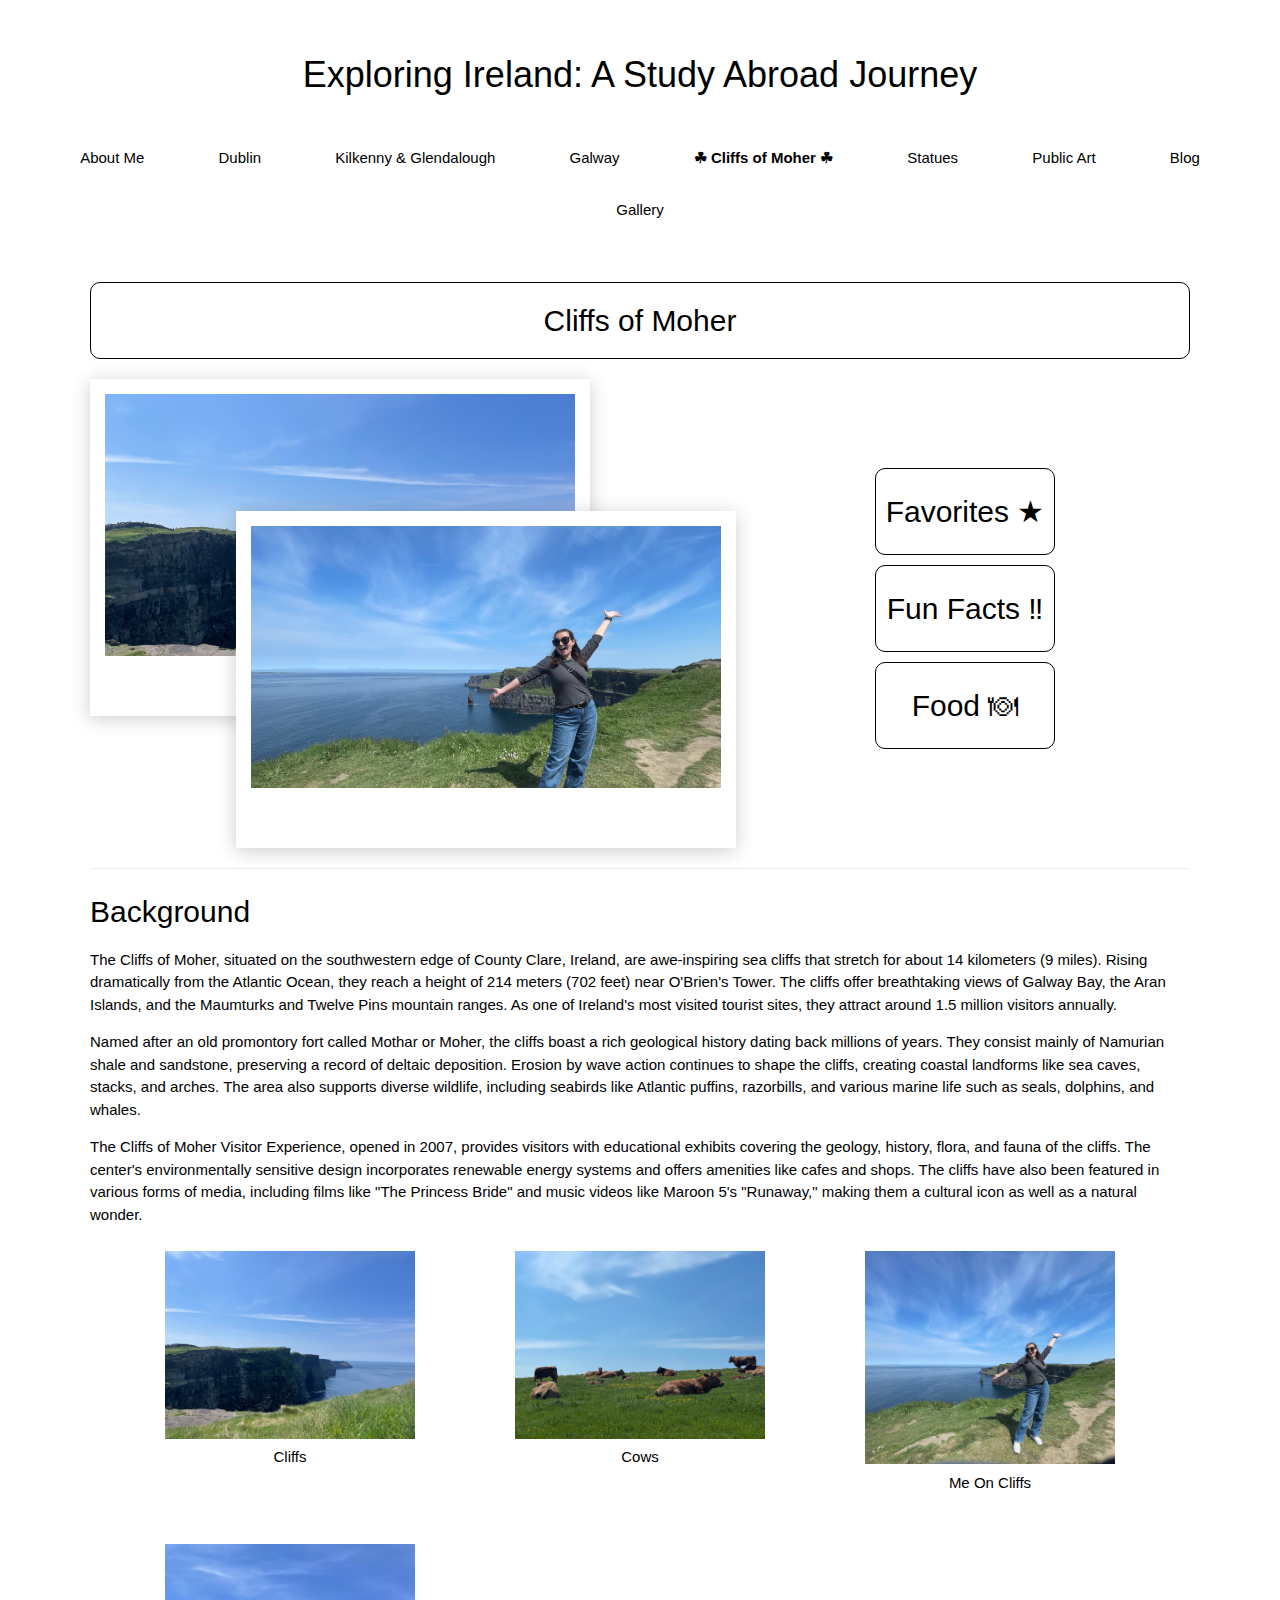
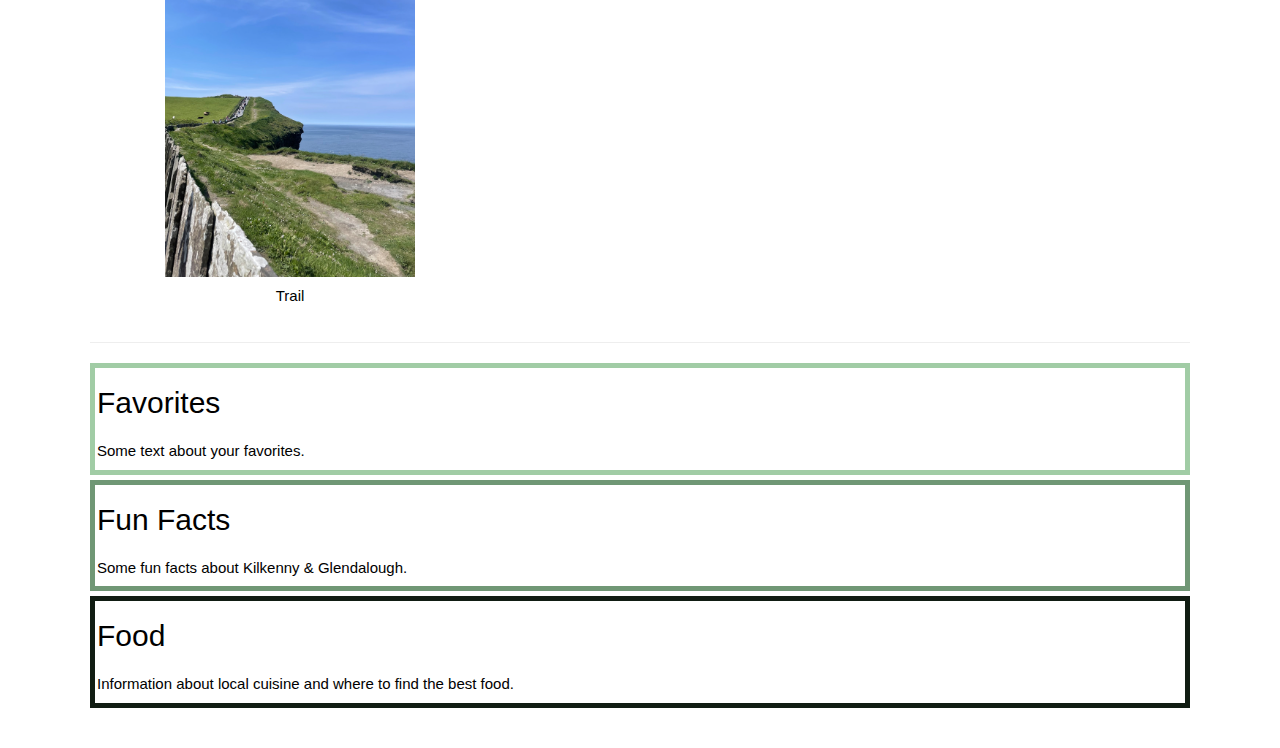
<file: cliffs.html>
<!DOCTYPE html>
<html lang="en">

<head>
  <meta charset="UTF-8">
  <meta name="viewport" content="width=device-width, initial-scale=1.0">
  <!-- https://www.favicon.cc/ -->
  <link rel="icon" type="image/x-icon" href="/images/favicon.ico">
  <title>Cliffs</title>
  <link rel="stylesheet" href="https://www.w3schools.com/w3css/4/w3.css">
  <link rel="stylesheet" href="css/style.css">
  <link href="dist/css/lightbox.css" rel="stylesheet" />
  

</head>

<body>

  <a href="#main" class ="skip">Skip to Main Content</a>

<header class="centered">
    <h1>Exploring Ireland: A Study Abroad Journey</h1>
    <nav>
        <ul>
            <li><a href="index.html" >About Me</a></li>
            <li><a href="dublin.html">Dublin</a></li>
            <li><a href="kilkenny.html">Kilkenny & Glendalough</a></li>
            <li><a href="galway.html">Galway</a></li>
            <li><a href="cliffs.html"class="current">Cliffs of Moher</a></li>
            <li><a href="statues.html">Statues</a></li>
            <li><a href="art.html">Public Art</a></li>
            <li><a href="blog.html">Blog</a></li>
            <li><a href="gallery.html">Gallery</a></li>
        </ul>
    </nav>
</header>
<main id="main">
    <section class="page-title">
        <h2>Cliffs of Moher</h2>
      </section>
      <div class="container">

        <div class="image-stack">
          <a href="images/5-19/5-19Cliffs.jpg" data-lightbox="Intro" data-title="Cliffs"
            alt="Cliff of Moher" aria-label="Cliffs">
            <div class="image-stack__item image-stack__item--bottom">
              <img src="images/5-19/5-19Cliffs.jpg" class="polaroid forward" alt="Polaroid One">
            </div>
          </a>
          <a href="images/5-19/5-19MeOnCliffs.jpg" data-lightbox="Intro" data-title="Me on Cliffs">
            <div class="image-stack__item image-stack__item--top">
              <img src="images/5-19/5-19MeOnCliffs.jpg" class="polaroid" alt="Polaroid Two">
            </div>
          </a>
  
        </div>
        <ul class="f">
          <li><a href="#favorite">
              <h2>Favorites &#9733;</h3>
            </a> </li>
          <li> <a href="#fun-facts">
              <h2>Fun Facts &#8252; </h3>
            </a> </li>
          <li> <a href="#food">
              <h2>Food &#127869; </h3>
            </a></li>
  
        </ul>
      </div>
  
  
      <hr>
  
  
      <section>
        <h2>Background</h2>
        <section >
          <!-- <img src="images\Kilkenny\5-11Ruin1.jpg" alt="">  -->
  
          <p>The Cliffs of Moher, situated on the southwestern edge of County Clare, Ireland, are awe-inspiring sea cliffs that stretch for about 14 kilometers (9 miles). Rising dramatically from the Atlantic Ocean, they reach a height of 214 meters (702 feet) near O'Brien's Tower. The cliffs offer breathtaking views of Galway Bay, the Aran Islands, and the Maumturks and Twelve Pins mountain ranges. As one of Ireland's most visited tourist sites, they attract around 1.5 million visitors annually.
          </p>

          <p>
            Named after an old promontory fort called Mothar or Moher, the cliffs boast a rich geological history dating back millions of years. They consist mainly of Namurian shale and sandstone, preserving a record of deltaic deposition. Erosion by wave action continues to shape the cliffs, creating coastal landforms like sea caves, stacks, and arches. The area also supports diverse wildlife, including seabirds like Atlantic puffins, razorbills, and various marine life such as seals, dolphins, and whales.
          </p>

          <p>
            The Cliffs of Moher Visitor Experience, opened in 2007, provides visitors with educational exhibits covering the geology, history, flora, and fauna of the cliffs. The center's environmentally sensitive design incorporates renewable energy systems and offers amenities like cafes and shops. The cliffs have also been featured in various forms of media, including films like "The Princess Bride" and music videos like Maroon 5's "Runaway," making them a cultural icon as well as a natural wonder.
          </p>
          

        </section>
        <div class="blog-grid">
  


          <figure>
            <a href="images/5-19/5-19Cliffs.jpg" data-lightbox="cliffs" data-title="Cliffs">
                <img src="images/5-19/5-19Cliffs.jpg" alt="Cliffs" width="200">
            </a>
            <figcaption>Cliffs</figcaption>
        </figure>
        
        <figure>
            <a href="images/5-19/5-19Cows.jpg" data-lightbox="cliffs" data-title="Cows">
                <img src="images/5-19/5-19Cows.jpg" alt="Cows" width="200">
            </a>
            <figcaption>Cows</figcaption>
        </figure>
        
        <figure>
            <a href="images/5-19/5-19MeOnCliffs.jpg" data-lightbox="cliffs" data-title="Me On Cliffs">
                <img src="images/5-19/5-19MeOnCliffs.jpg" alt="Me On Cliffs" width="200">
            </a>
            <figcaption>Me On Cliffs</figcaption>
        </figure>
        
        <figure>
            <a href="images/5-19/5-19Trail.jpg" data-lightbox="cliffs" data-title="Trail">
                <img src="images/5-19/5-19Trail.jpg" alt="Trail" width="200">
            </a>
            <figcaption>Trail</figcaption>
        </figure>
        
          
  
        </div>
  
        <hr>
        
      <section class="blog-section favorite" id="favorite">
        <h2>Favorites</h2>
        <p>Some text about your favorites.</p>
      </section>
  
      <section class="blog-section fun-facts" id="fun-facts">
        <h2>Fun Facts</h2>
        <p>Some fun facts about Kilkenny & Glendalough.</p>
      </section>
  
      <section class="blog-section food" id="food">
        <h2>Food</h2>
        <p>Information about local cuisine and where to find the best food.</p>
      </section>
  
    </main>
  
    <script src="dist/js/lightbox-plus-jquery.js"></script>
  </body>
  
  </html>
</file>
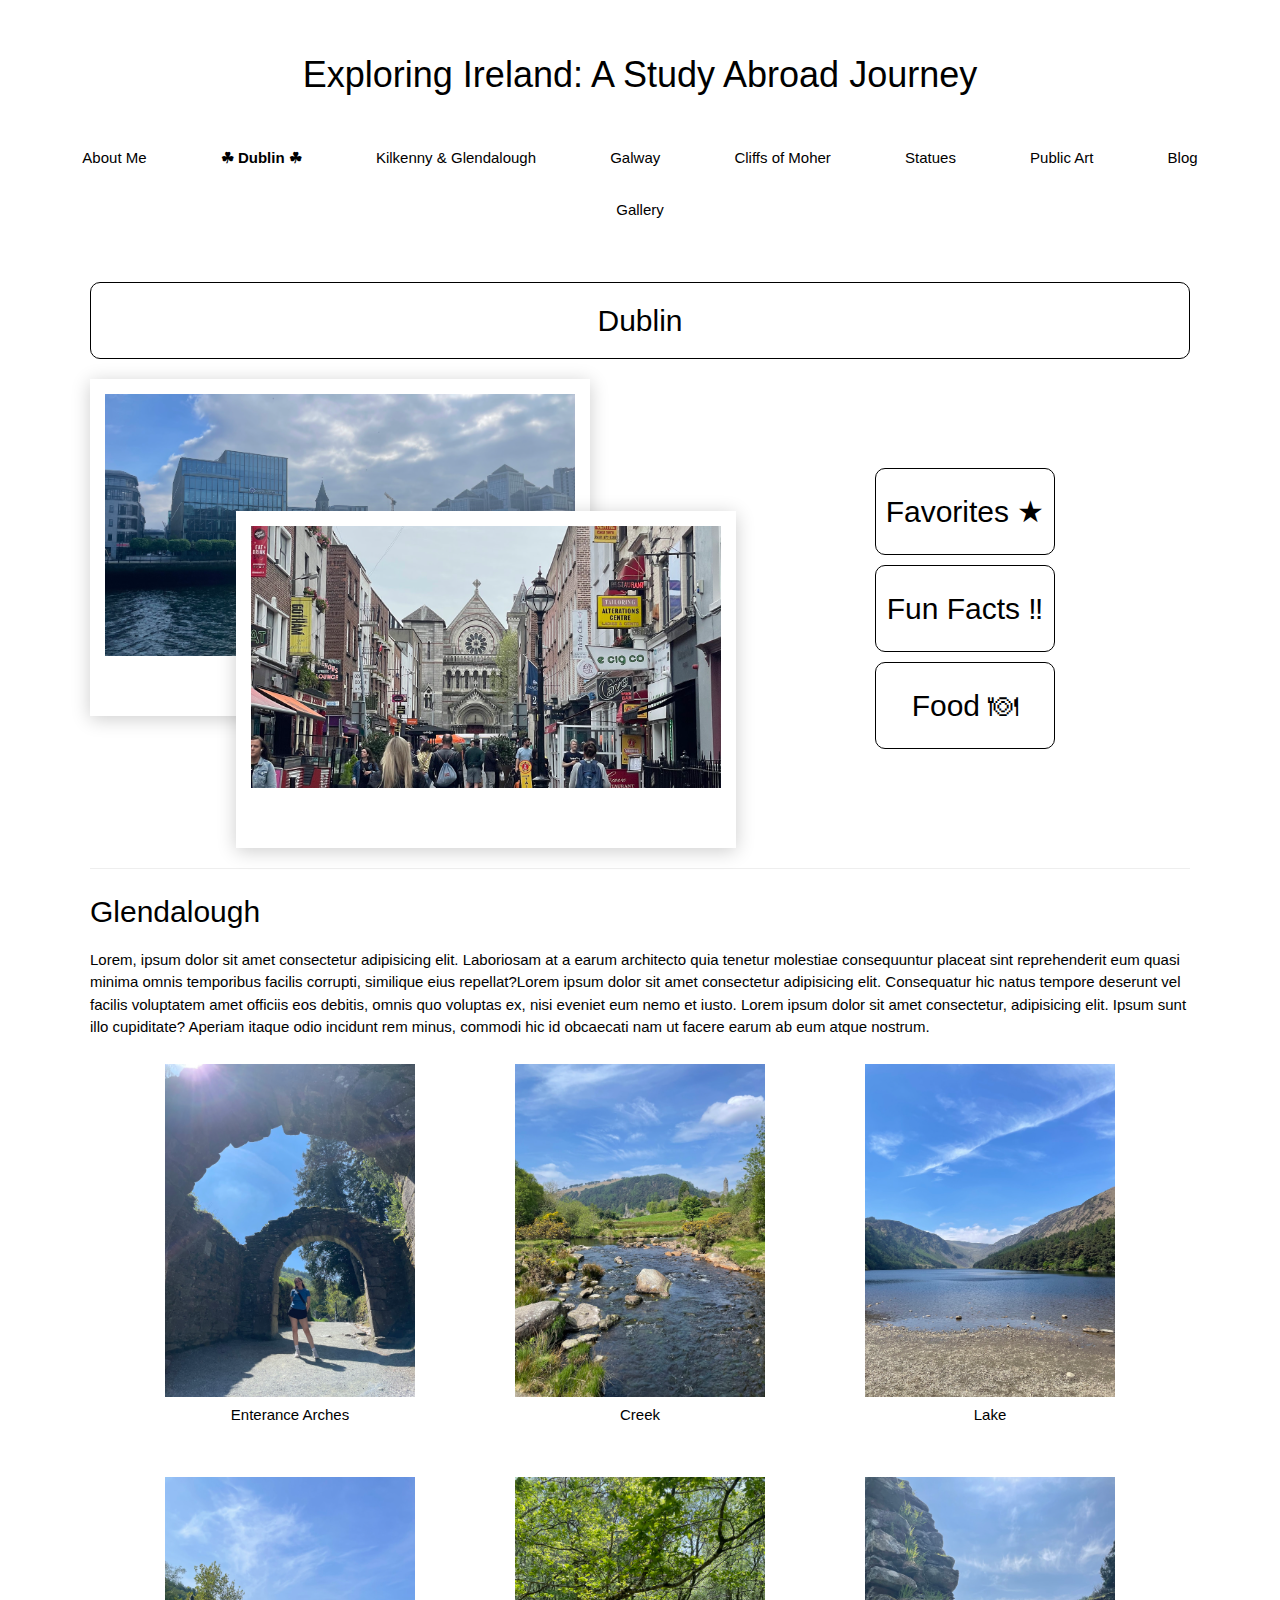
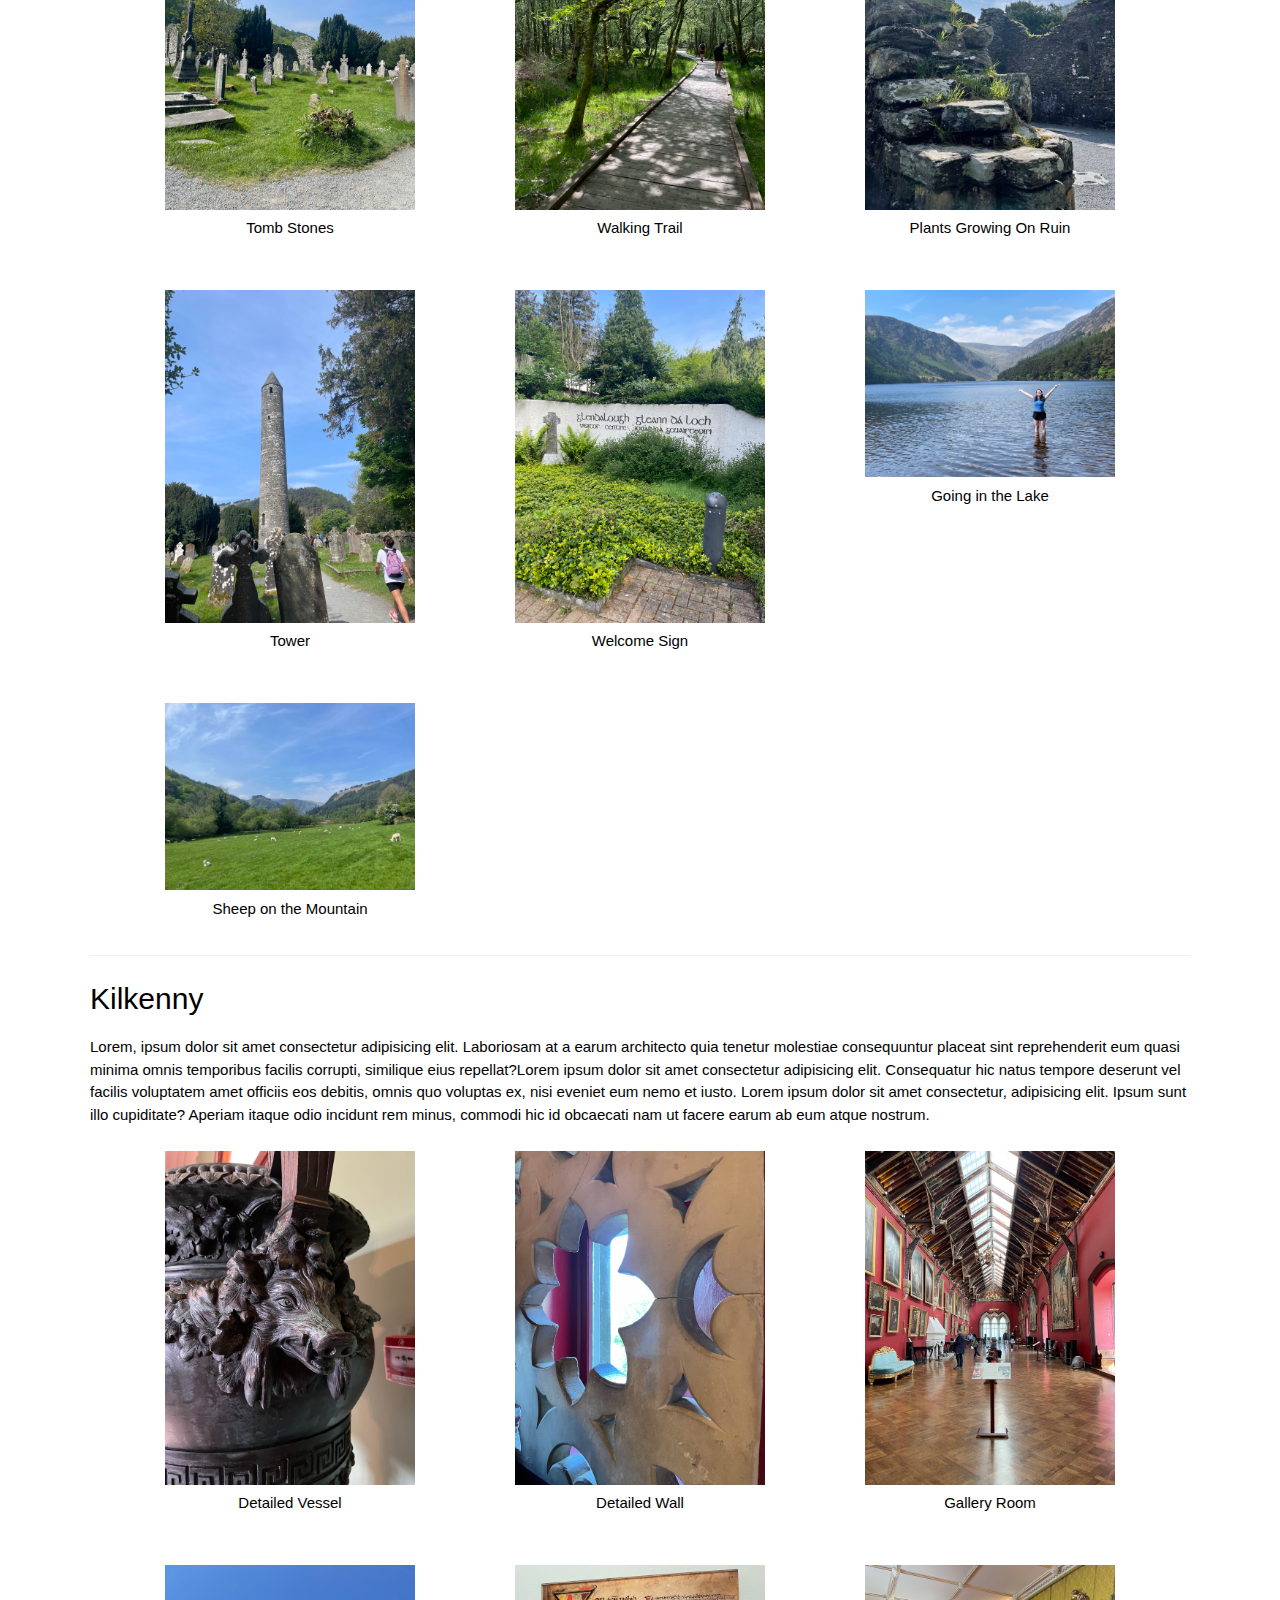
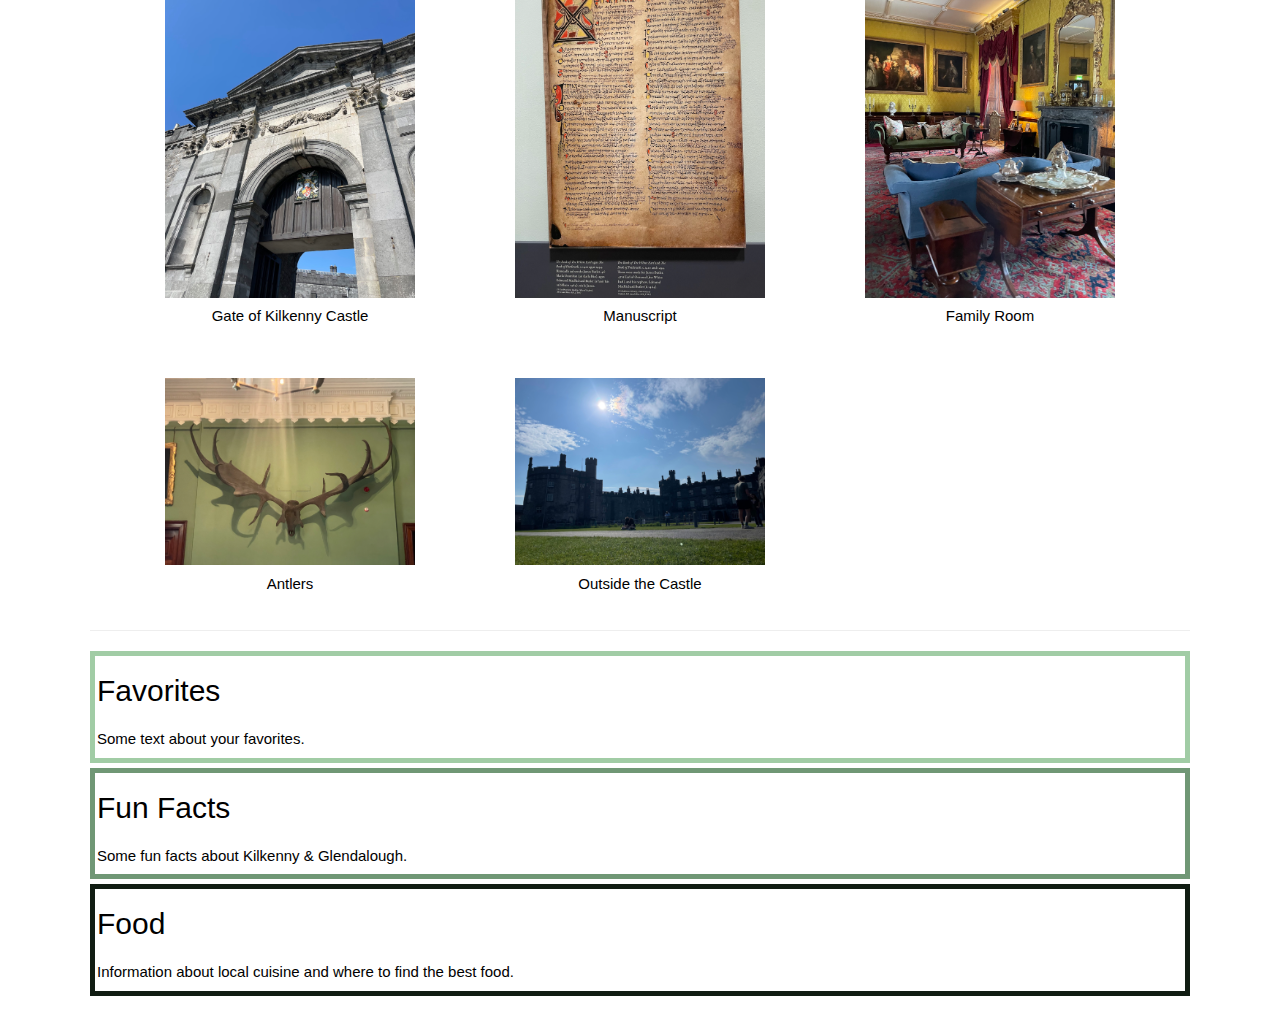
<file: dublin.html>
<!DOCTYPE html>
<html lang="en">

<head>
  <meta charset="UTF-8">
  <meta name="viewport" content="width=device-width, initial-scale=1.0">
  <!-- https://www.favicon.cc/ -->
  <link rel="icon" type="image/x-icon" href="/images/favicon.ico">
  <title>Dublin</title>
  <link rel="stylesheet" href="https://www.w3schools.com/w3css/4/w3.css">
  <link rel="stylesheet" href="css/style.css">
  <link href="dist/css/lightbox.css" rel="stylesheet" />
  

</head>

<body>

  <a href="#main" class="skip">Skip to Main Content</a>

<header class="centered">
    <h1>Exploring Ireland: A Study Abroad Journey</h1>
    <nav class="menu">
        <ul>
            <li><a href="index.html">About Me</a></li>
            <li><a href="dublin.html" class="current">Dublin</a></li>
            <li><a href="kilkenny.html">Kilkenny & Glendalough</a></li>
            <li><a href="galway.html">Galway</a></li>
            <li><a href="cliffs.html">Cliffs of Moher</a></li>
            <li><a href="statues.html">Statues</a></li>
            <li><a href="art.html">Public Art</a></li>
            <li><a href="blog.html">Blog</a></li>
            <li><a href="gallery.html">Gallery</a></li>
        </ul>
    </nav>
</header>
<main id="main">
    <section class="page-title">
        <h2>Dublin</h2>
      </section>
      <div class="container">

        <div class="image-stack">
          <a href="images/5-7/5-7RiverLivey.jpg" data-lightbox="Intro" data-title="River Livey"
            alt="Lake between two mountianous areas, blue skys, and green grass" aria-label="River Livey">
            <div class="image-stack__item image-stack__item--bottom">
              <img src="images/5-7/5-7RiverLivey.jpg" class="polaroid forward" alt="Polaroid One">
            </div>
          </a>
          <a href="images/5-8/5-8GraftonStreet.jpg" data-lightbox="Intro" data-title="Grafton Street">
            <div class="image-stack__item image-stack__item--top">
              <img src="images/5-8/5-8GraftonStreet.jpg" class="polaroid" alt="Polaroid Two">
            </div>
          </a>
  
        </div>
        <ul class="f">
          <li><a href="#favorite">
              <h2>Favorites &#9733;</h3>
            </a> </li>
          <li> <a href="#fun-facts">
              <h2>Fun Facts &#8252; </h3>
            </a> </li>
          <li> <a href="#food">
              <h2>Food &#127869; </h3>
            </a></li>
  
        </ul>
      </div>
  
  
      <hr>
  
  
      <section>
        <h2>Glendalough</h2>
        <section >
          <!-- <img src="images\Kilkenny\5-11Ruin1.jpg" alt="">  -->
  
          <p>Lorem, ipsum dolor sit amet consectetur adipisicing elit. Laboriosam at a earum architecto quia tenetur
            molestiae consequuntur placeat sint reprehenderit eum quasi minima omnis temporibus facilis corrupti,
            similique eius repellat?Lorem ipsum dolor sit amet consectetur adipisicing elit. Consequatur hic natus tempore
            deserunt vel facilis voluptatem amet officiis eos debitis, omnis quo voluptas ex, nisi eveniet eum nemo et
            iusto. Lorem ipsum dolor sit amet consectetur, adipisicing elit. Ipsum sunt illo cupiditate? Aperiam itaque
            odio incidunt rem minus, commodi hic id obcaecati nam ut facere earum ab eum atque nostrum.</p>
        </section>
        <div class="blog-grid">
  
          <figure>
            <a href="images/Kilkenny/5-11Arches.jpg" data-lightbox="Glendalough"
              data-title="Anastasia standing under entrance arches with sunny blue skies in the background">
              <img src="images/Kilkenny/5-11Arches.jpg"
                alt="Anastasia standing under entrance arches with sunny blue skies in the background" width="200">
            </a>
            <figcaption>Enterance Arches</figcaption>
          </figure>
          <figure>
            <a href="images/Kilkenny/5-11Creek.jpg" data-lightbox="Glendalough" data-title="Creek">
              <img src="images/Kilkenny/5-11Creek.jpg" alt="Flowing creek through rocks and vibrant green trees and grass"
                width="200">
            </a>
            <figcaption>Creek</figcaption>
          </figure>
          <figure>
            <a href="images/Kilkenny/5-11Lake.jpg" data-lightbox="Glendalough" data-title="Lake">
              <img src="images/Kilkenny/5-11Lake.jpg"
                alt="Lake between two mountainous areas, blue skies, and green grass" width="200">
            </a>
            <figcaption>Lake</figcaption>
          </figure>
          <figure>
            <a href="images/Kilkenny/5-11TombStones.jpg" data-lightbox="Glendalough" data-title="Tomb Stones">
              <img src="images/Kilkenny/5-11TombStones.jpg"
                alt="Monastic scenery with many old weathered headstones in uncut green grass" width="200">
            </a>
            <figcaption>Tomb Stones</figcaption>
          </figure>
          <figure>
            <a href="images/Kilkenny/5-11walkingTrail.jpg" data-lightbox="Glendalough" data-title="Walking Trail">
              <img src="images/Kilkenny/5-11walkingTrail.jpg"
                alt="Walking trail on wood plank path with bright green tree leaves flowing around" width="200">
            </a>
            <figcaption>Walking Trail</figcaption>
          </figure>
          <figure>
            <a href="images/Kilkenny/5-11PlantsOnRuin.jpg" data-lightbox="Glendalough" data-title="Plants On Ruin">
              <img src="images/Kilkenny/5-11PlantsOnRuin.jpg"
                alt="Grass and moss growing in the cracks of a monastic ruin" width="200">
            </a>
            <figcaption>Plants Growing On Ruin</figcaption>
          </figure>
          <figure>
            <a href="images/Kilkenny/5-11Tower.jpg" data-lightbox="Glendalough" data-title="Tower">
              <img src="images/Kilkenny/5-11Tower.jpg"
                alt="Monastic bell tower, very tall stone building towering into the sky with blue sky behind"
                width="200">
            </a>
            <figcaption>Tower</figcaption>
          </figure>
          <figure>
            <a href="images/Kilkenny/5-11Welcome.jpg" data-lightbox="Glendalough"
              data-title="Welcome sign to the visitor's center with Irish text">
              <img src="images/Kilkenny/5-11Welcome.jpg" alt="Welcome sign to the visitor's center with Irish text"
                width="200">
            </a>
            <figcaption>Welcome Sign</figcaption>
          </figure>
          <figure>
            <a href="images/Kilkenny/5-11inLake.jpg" data-lightbox="Glendalough" data-title="Going in the Lake">
              <img src="images/Kilkenny/5-11inLake.jpg"
                alt="Anastasia standing a foot deep into the lake motioning to the blue sky and bright sun" width="200">
            </a>
            <figcaption>Going in the Lake</figcaption>
          </figure>
          <figure>
            <a href="images/Kilkenny/5-11Sheep.jpg" data-lightbox="Glendalough" data-title="Sheep">
              <img src="images/Kilkenny/5-11Sheep.jpg"
                alt="Sheep on the outside of the monastic site sleeping and eating the grass" width="200">
            </a>
            <figcaption>Sheep on the Mountain</figcaption>
          </figure>
  
        </div>
  
        <hr>
        
        <h2>Kilkenny</h2>
        <section>
          <!-- <img src="images/Kilkenny/5-11KOutside.jpg" alt="">  -->
  
          <p>Lorem, ipsum dolor sit amet consectetur adipisicing elit. Laboriosam at a earum architecto quia tenetur
            molestiae consequuntur placeat sint reprehenderit eum quasi minima omnis temporibus facilis corrupti,
            similique eius repellat?Lorem ipsum dolor sit amet consectetur adipisicing elit. Consequatur hic natus tempore
            deserunt vel facilis voluptatem amet officiis eos debitis, omnis quo voluptas ex, nisi eveniet eum nemo et
            iusto. Lorem ipsum dolor sit amet consectetur, adipisicing elit. Ipsum sunt illo cupiditate? Aperiam itaque
            odio incidunt rem minus, commodi hic id obcaecati nam ut facere earum ab eum atque nostrum.</p>
        </section>
  
        <div class="blog-grid">
          <figure>
            <a href="images/Kilkenny/5-11KDetail1.jpg" data-lightbox="Kilkenny"
              data-title="A boar's head sculpted onto the side of a large vessel">
              <img src="images/Kilkenny/5-11KDetail1.jpg" alt="A boar's head sculpted onto the side of a large vessel">
            </a>
            <figcaption>Detailed Vessel</figcaption>
          </figure>
          <figure>
            <a href="images/Kilkenny/5-11KDetail2.jpg" data-lightbox="Kilkenny"
              data-title="Intricate stone carved design into a stone wall">
              <img src="images/Kilkenny/5-11KDetail2.jpg" alt="Intricate stone carved design into a stone wall">
            </a>
            <figcaption>Detailed Wall</figcaption>
          </figure>
          <figure>
            <a href="images/Kilkenny/5-11KilkennyGallery.jpg" data-lightbox="Kilkenny"
              data-title="Red room, wood ceiling and  oil paintings covering the walls and embroidered tapestries">
              <img src="images/Kilkenny/5-11KilkennyGallery.jpg"
                alt="Red room, wood ceiling and  oil paintings covering the walls and embroidered tapestries">
            </a>
            <figcaption>Gallery Room</figcaption>
          </figure>
          <figure>
            <a href="images/Kilkenny/5-11KilkennyGate.jpg" data-lightbox="Kilkenny"
              data-title="Entrance gate into the Kilkenny">
              <img src="images/Kilkenny/5-11KilkennyGate.jpg" alt="Entrance gate into the Kilkenny">
            </a>
            <figcaption>Gate of Kilkenny Castle</figcaption>
          </figure>
          <figure>
            <a href="images/Kilkenny/5-11KilkennyManuscript.jpg" data-lightbox="Kilkenny"
              data-title="Blown up image of a decorative manuscript with red and yellow ink and celtic script">
              <img src="images/Kilkenny/5-11KilkennyManuscript.jpg"
                alt="Blown up image of a decorative manuscript with red and yellow ink and celtic script">
            </a>
            <figcaption>Manuscript</figcaption>
          </figure>
          <figure>
            <a href="images/Kilkenny/5-11KilkennyRoom1.jpg" data-lightbox="Kilkenny"
              data-title="Room with vibrant colored furniture and eloquent details">
              <img src="images/Kilkenny/5-11KilkennyRoom1.jpg"
                alt="Room with vibrant colored furniture and eloquent details">
            </a>
            <figcaption>Family Room</figcaption>
          </figure>
          <figure>
            <a href="images/Kilkenny/5-11Antlers.jpg" data-lightbox="Kilkenny"
              data-title="Large stag antlers hung on the wall">
              <img src="images/Kilkenny/5-11Antlers.jpg" alt="Large stag antlers hung on the wall">
            </a>
            <figcaption>Antlers</figcaption>
          </figure>
          <figure>
            <a href="images/Kilkenny/5-11KOutside.jpg" data-lightbox="Kilkenny"
              data-title="People sitting on the grass outside the castle">
              <img src="images/Kilkenny/5-11KOutside.jpg" alt="People sitting on the grass outside the castle">
            </a>
            <figcaption>Outside the Castle</figcaption>
          </figure>
  
        </div>
      </section>
      <hr>
      <section class="blog-section favorite" id="favorite">
        <h2>Favorites</h2>
        <p>Some text about your favorites.</p>
      </section>
  
      <section class="blog-section fun-facts" id="fun-facts">
        <h2>Fun Facts</h2>
        <p>Some fun facts about Kilkenny & Glendalough.</p>
      </section>
  
      <section class="blog-section food" id="food">
        <h2>Food</h2>
        <p>Information about local cuisine and where to find the best food.</p>
      </section>
  
    </main>
  
    <script src="dist/js/lightbox-plus-jquery.js"></script>
  </body>
  
  </html>
</file>
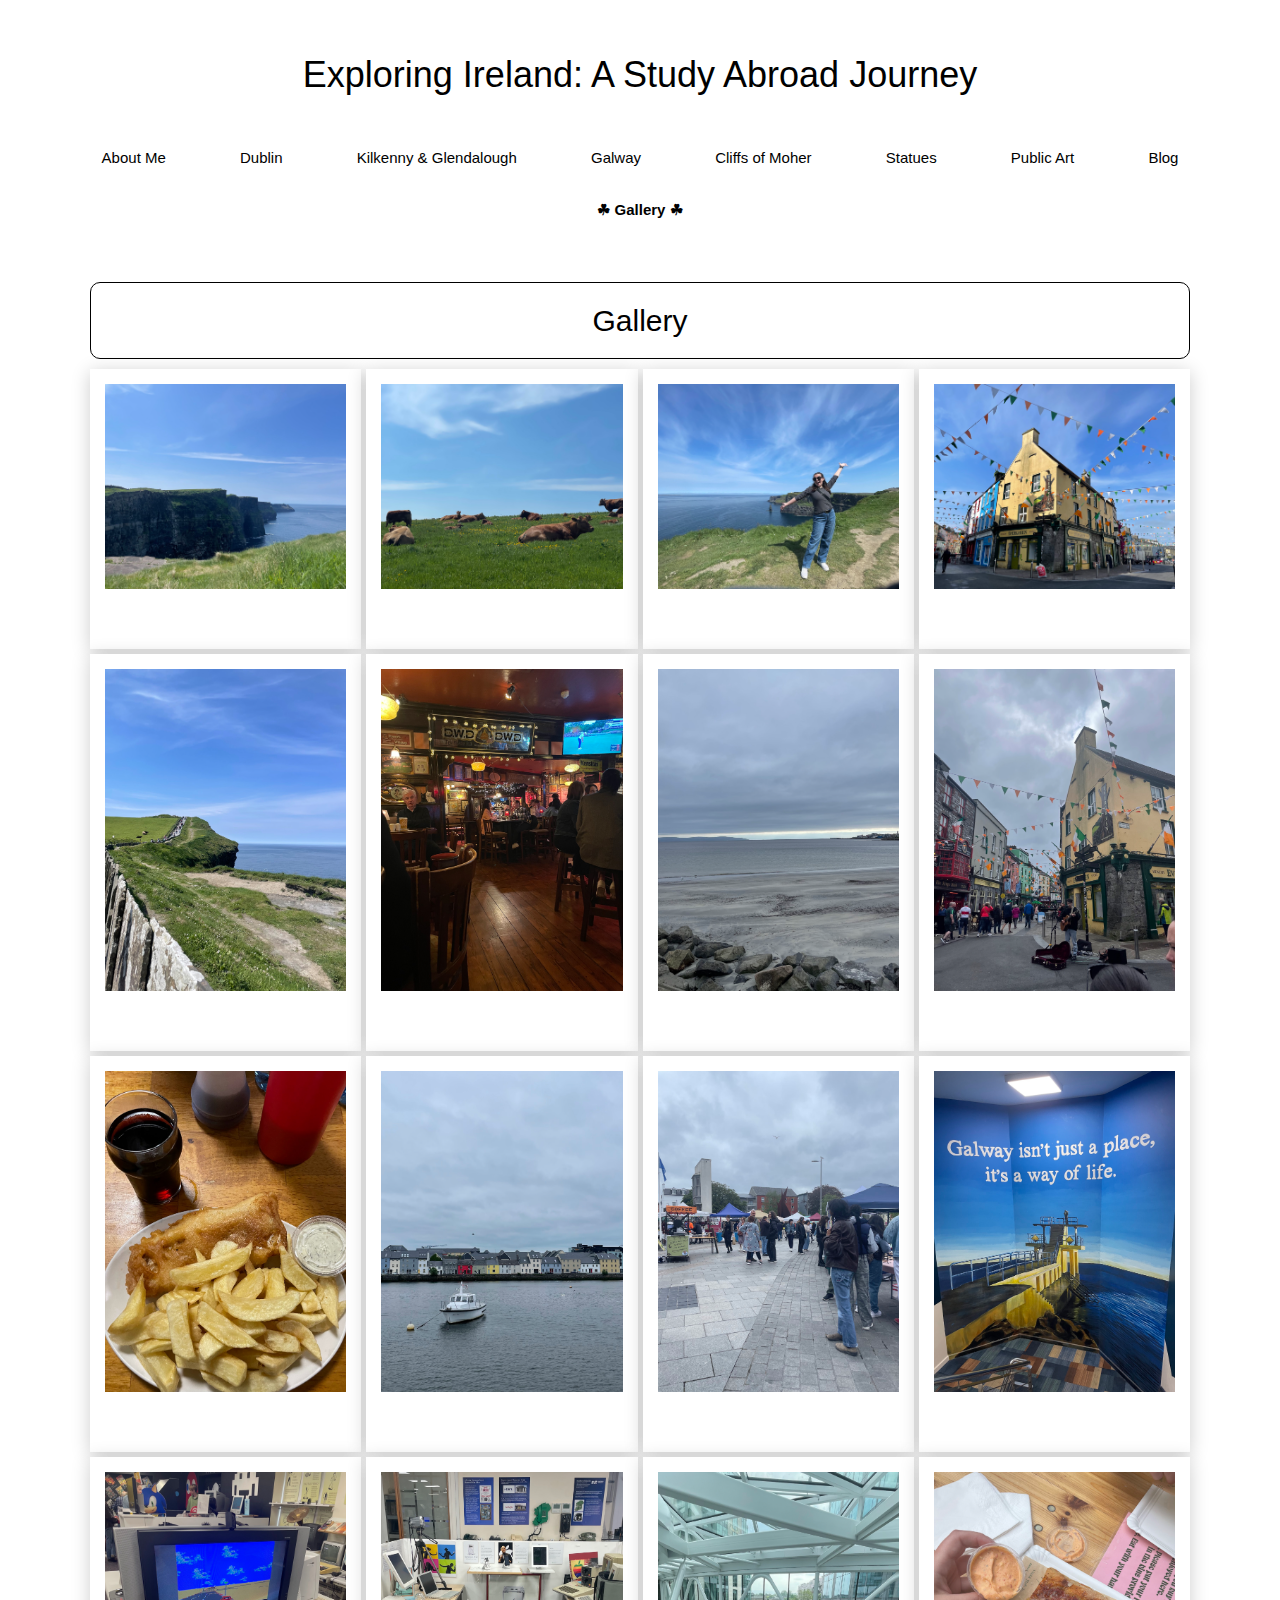
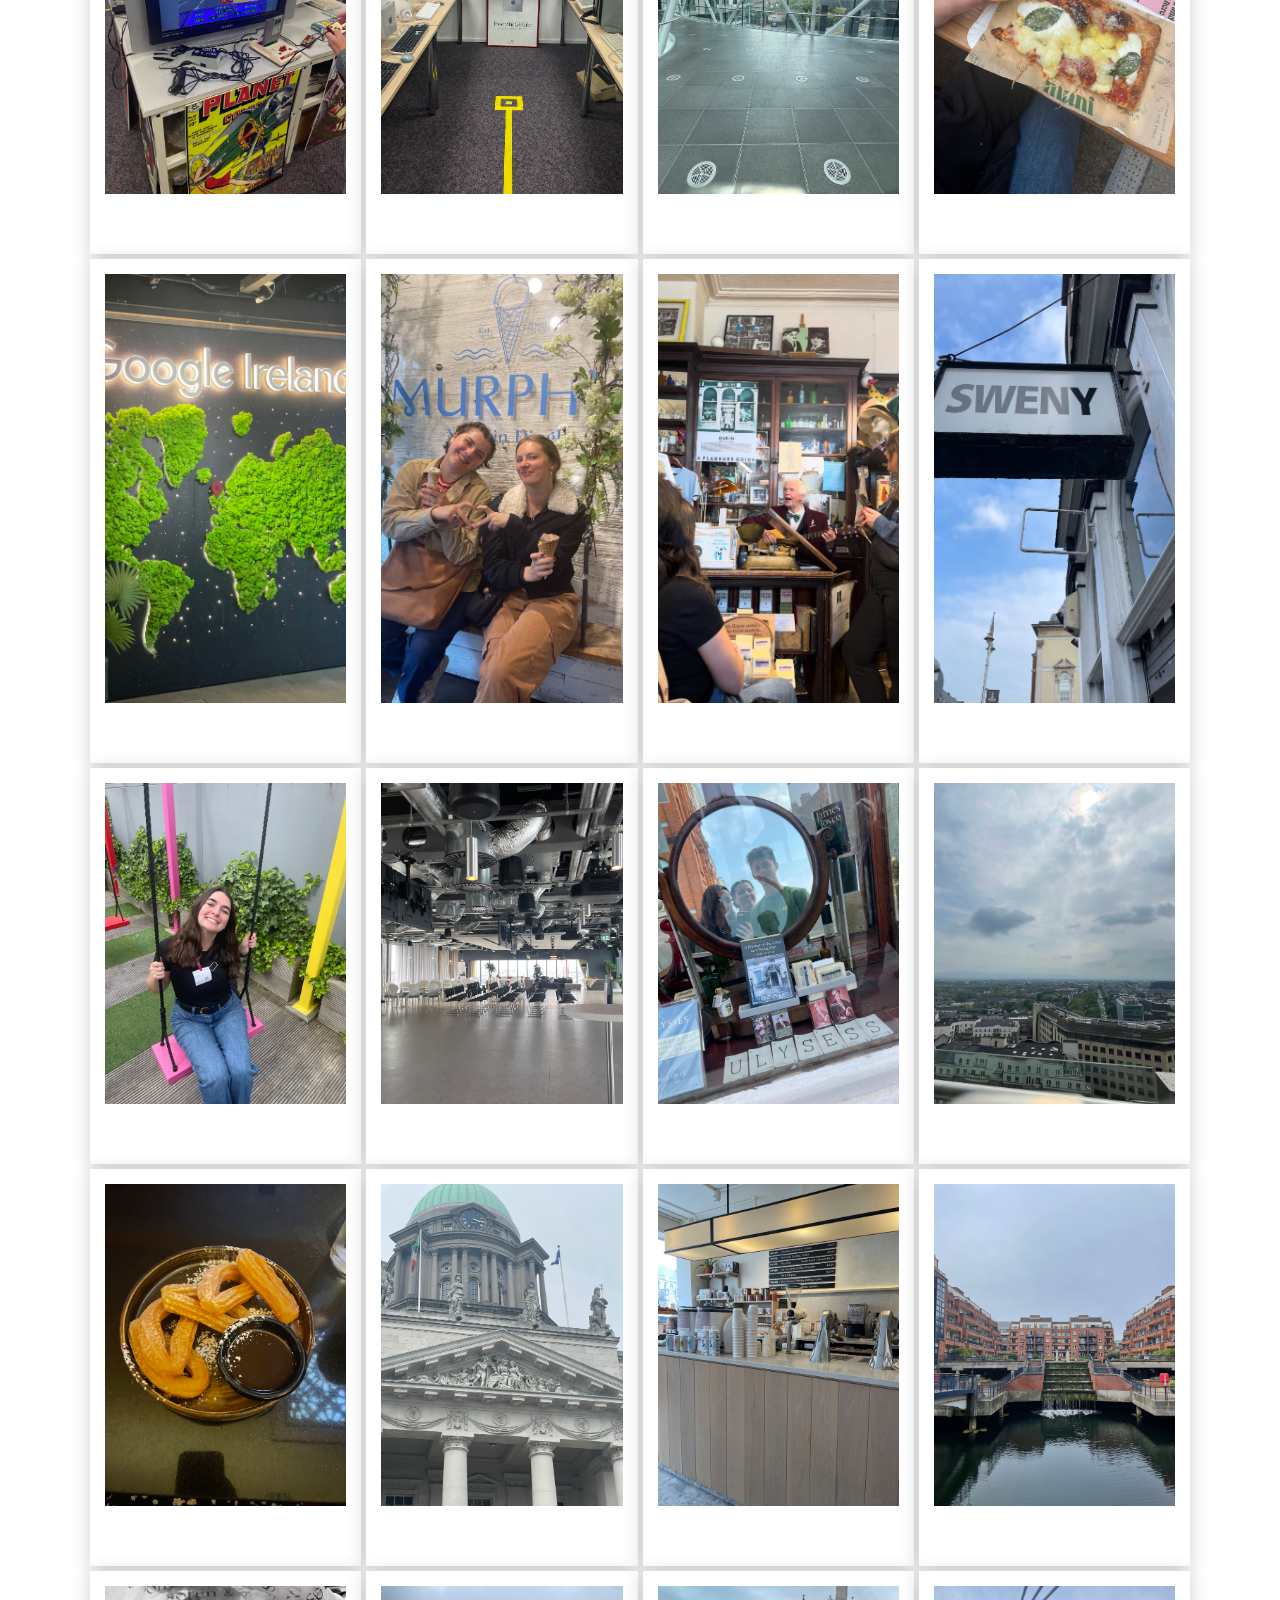
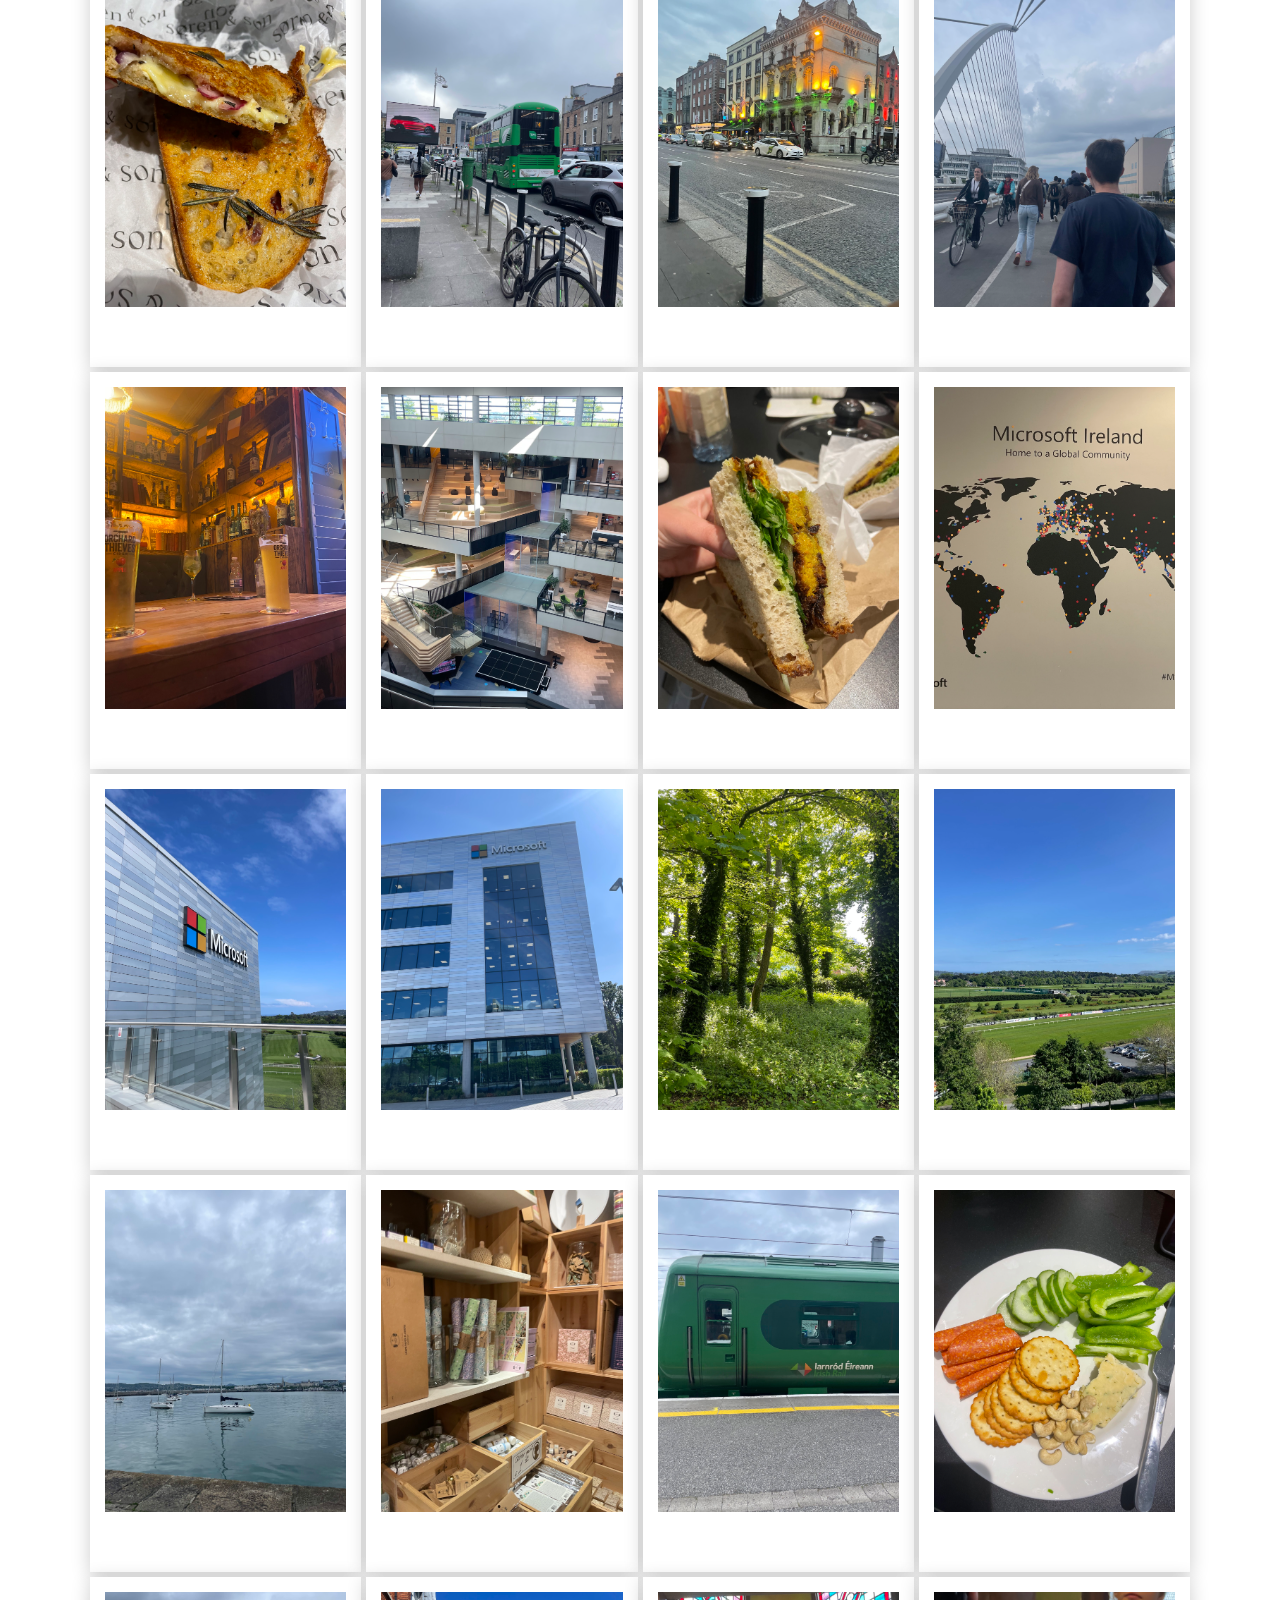
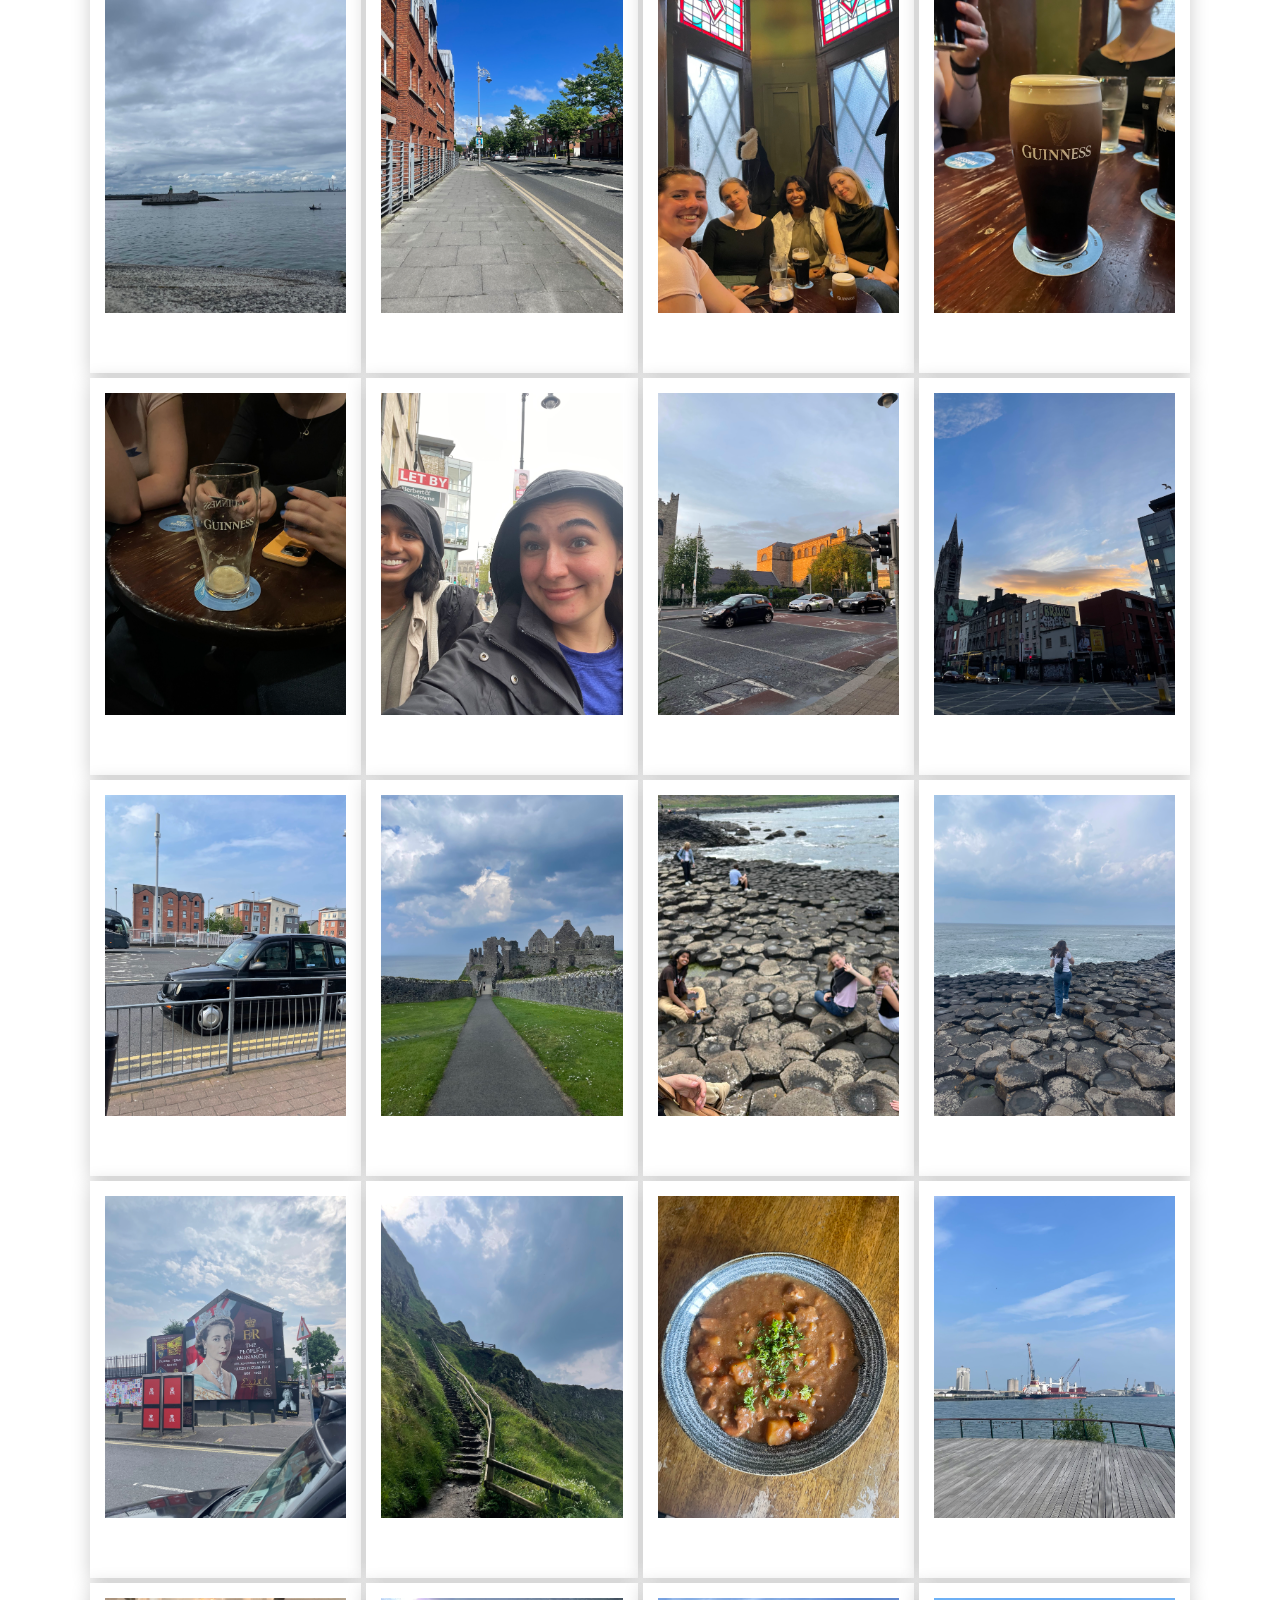
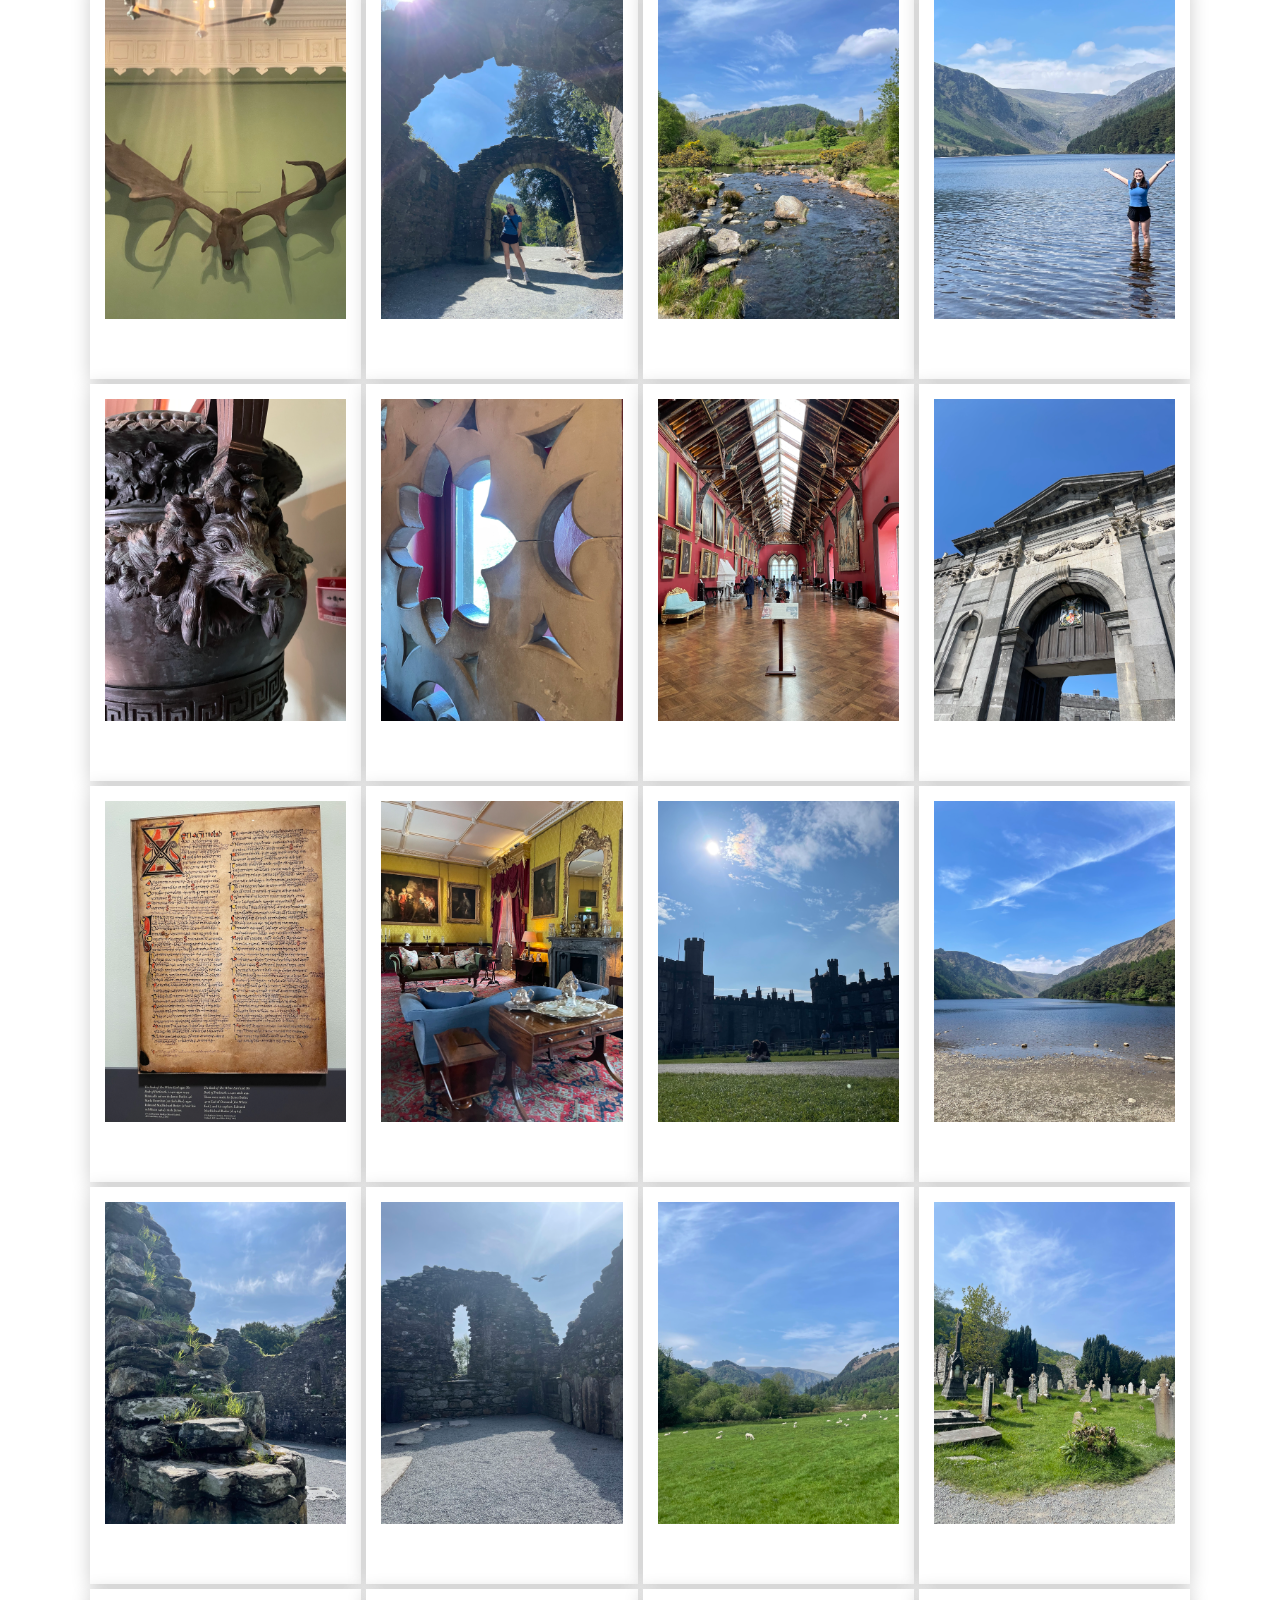
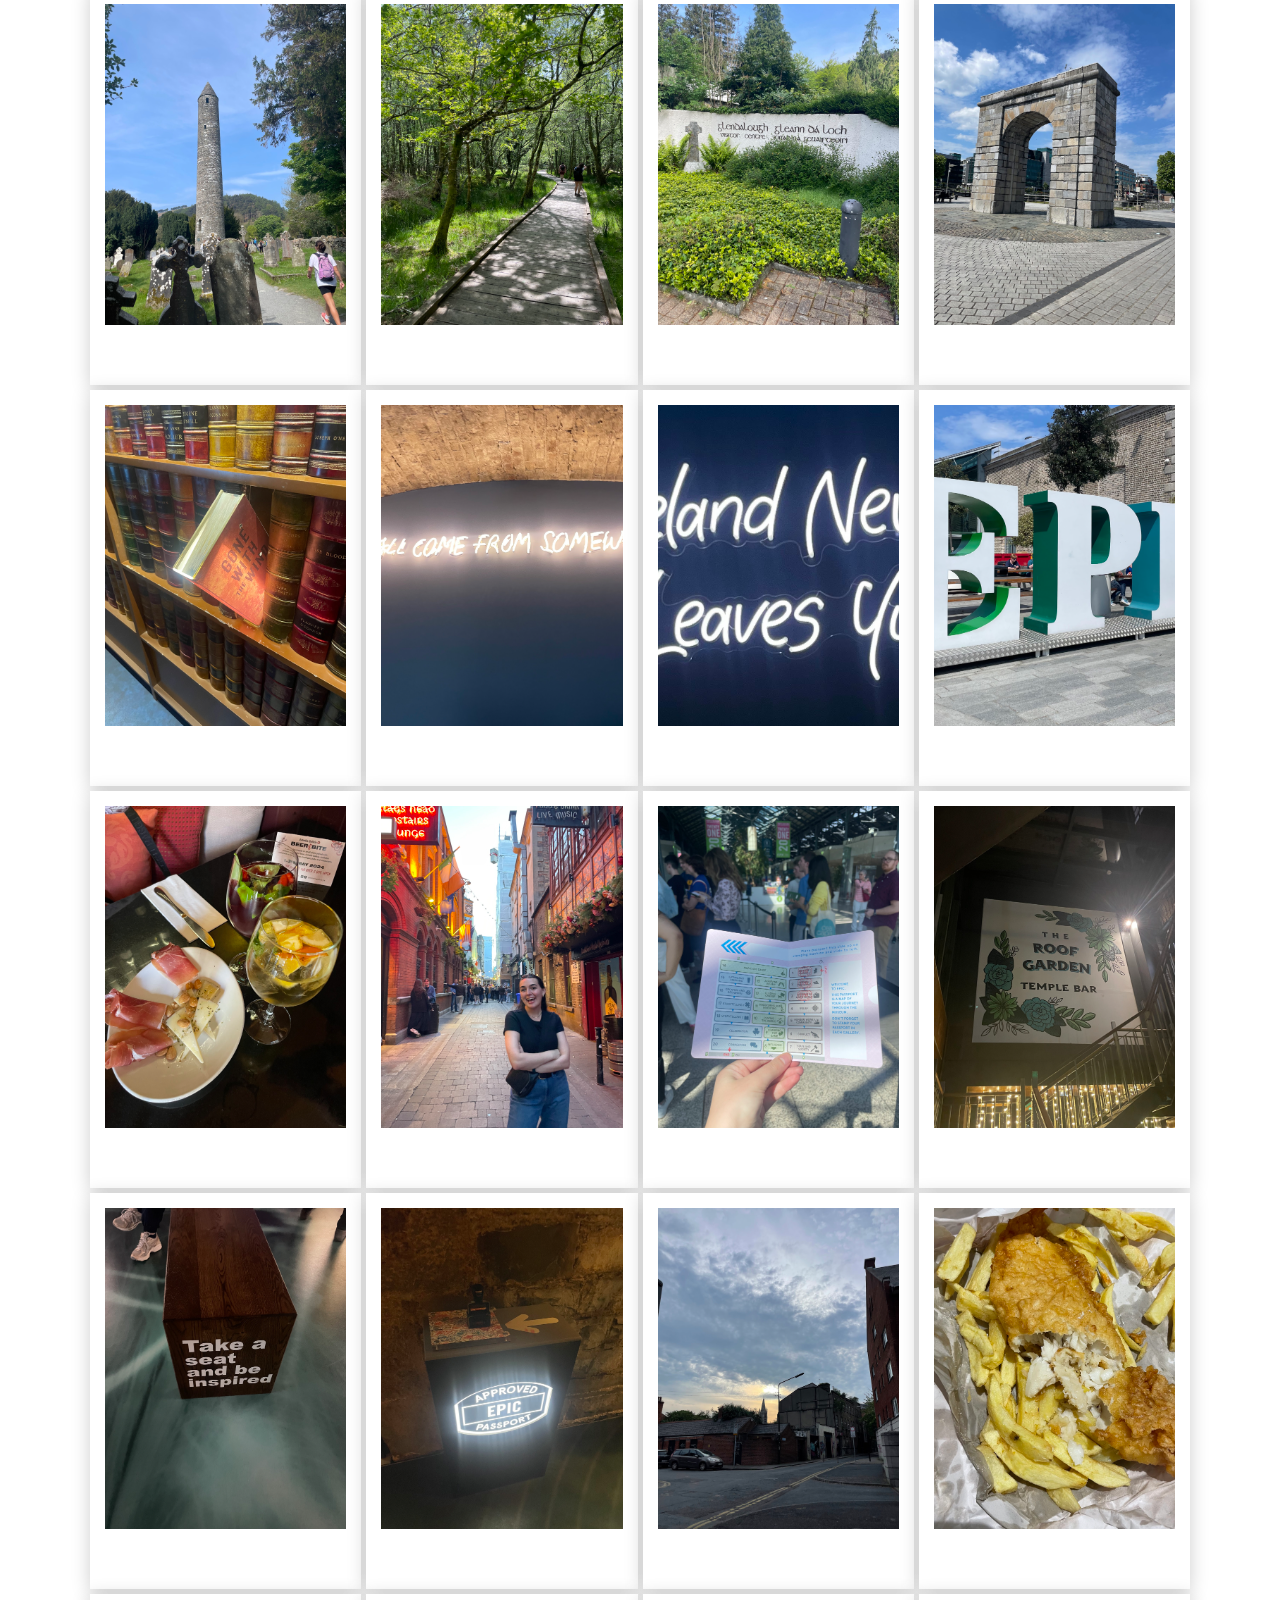
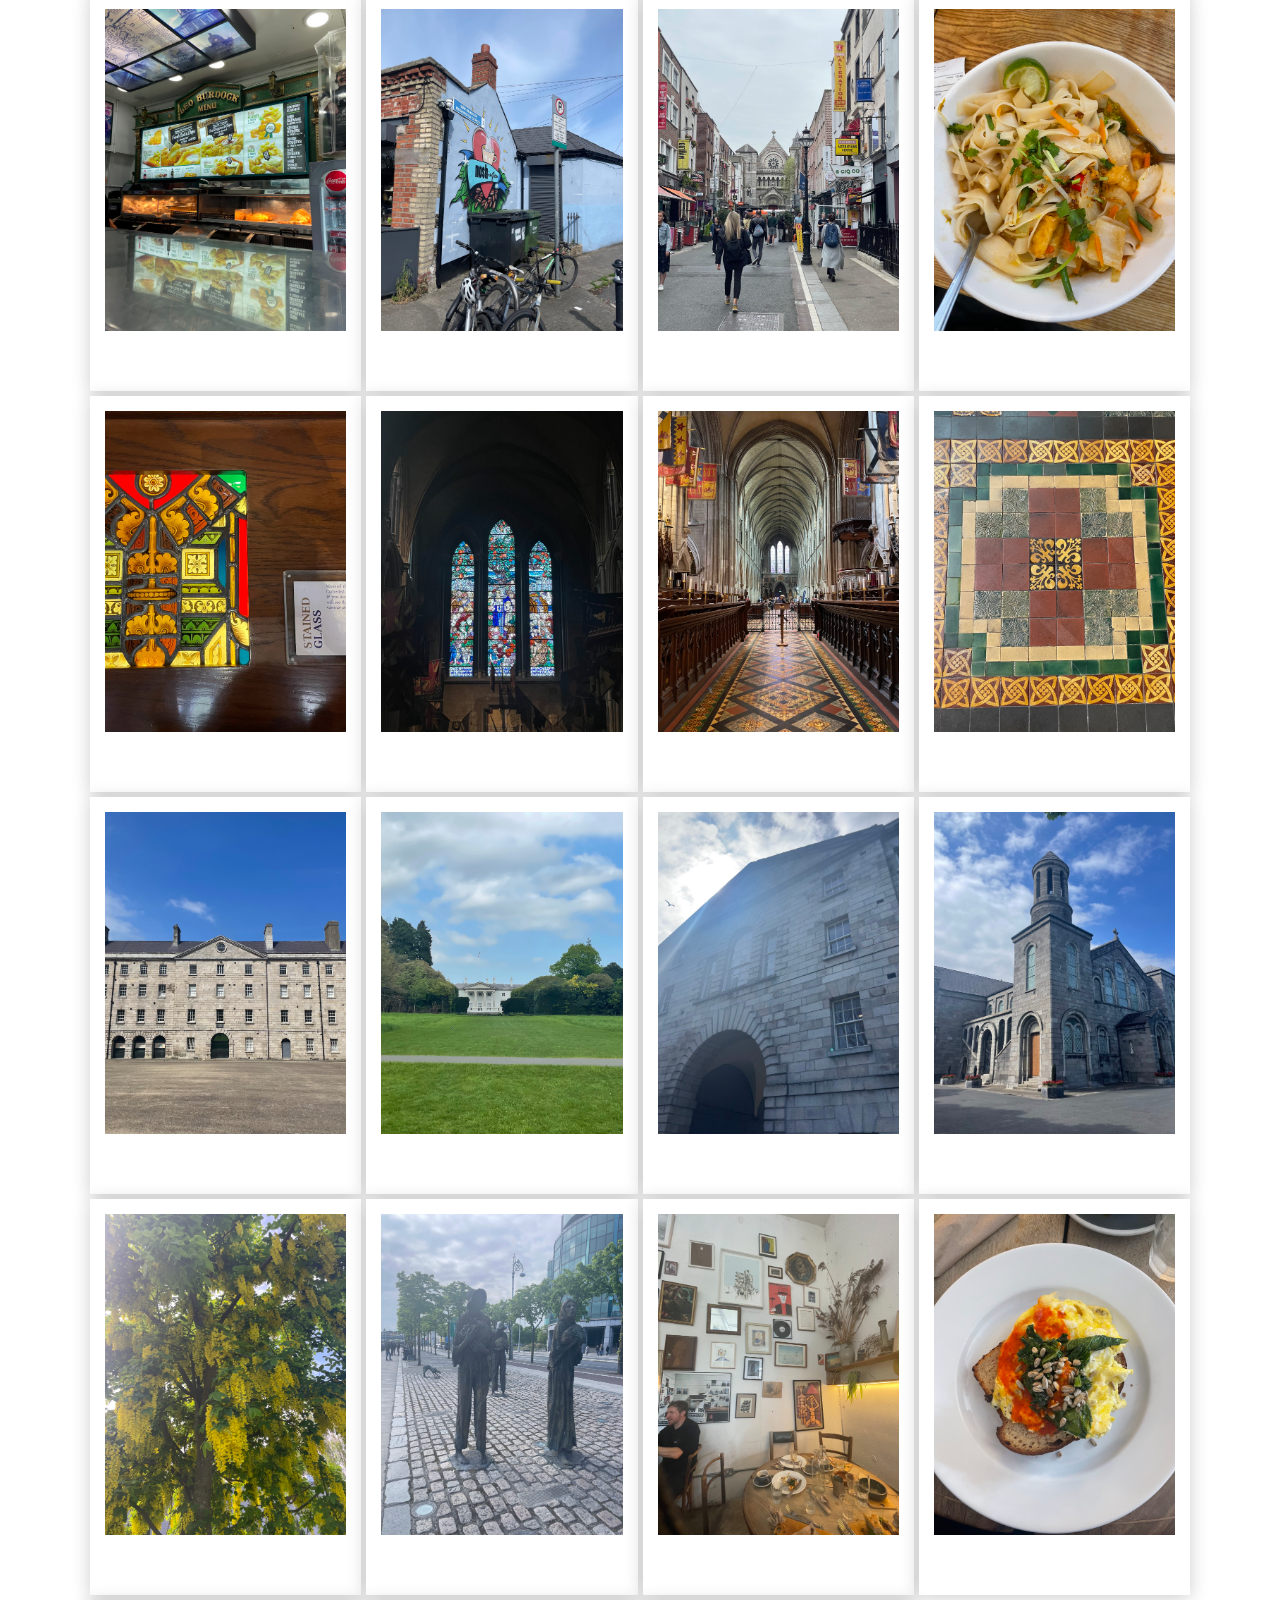
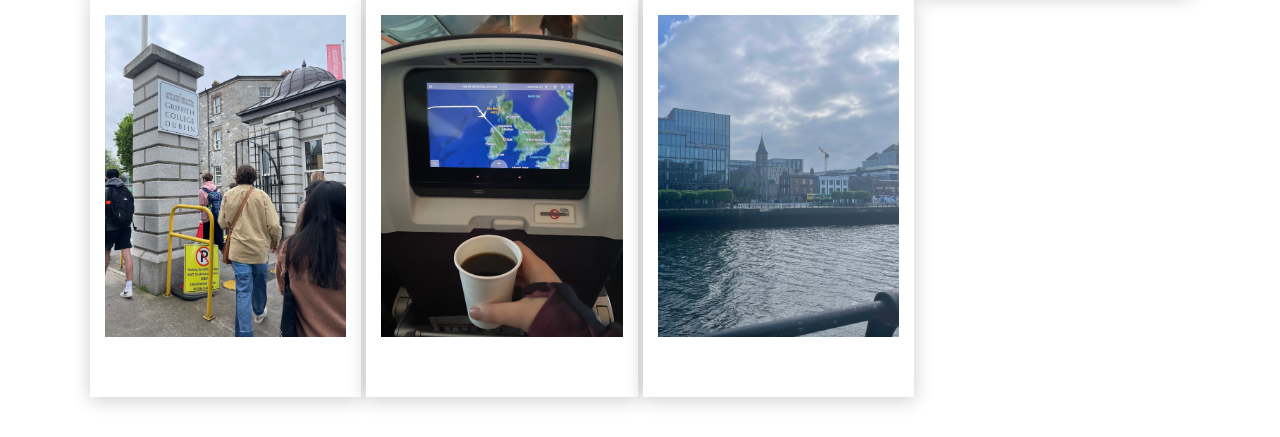
<file: gallery.html>
<!DOCTYPE html>
<html lang="en">
<head>
    <meta charset="UTF-8">
    <meta name="viewport" content="width=device-width, initial-scale=1.0">
    <!-- https://www.favicon.cc/ -->
    <link rel="icon" type="image/x-icon" href="/images/favicon.ico">
    <title>Gallery</title>
    <link href="dist/css/lightbox.css" rel="stylesheet" />
    <link rel = "stylesheet" href="css/style.css">
    <link rel="stylesheet" href="https://www.w3schools.com/w3css/4/w3.css">
</head>
<body>

<a href = "#main" class = "skip">Skip to Main Content</a>

<header class="centered">
    <h1>Exploring Ireland: A Study Abroad Journey</h1>
    <nav>
        <ul>
            <li><a href="index.html">About Me</a></li>
            <li><a href="dublin.html">Dublin</a></li>
            <li><a href="kilkenny.html">Kilkenny & Glendalough</a></li>
            <li><a href="galway.html">Galway</a></li>
            <li><a href="cliffs.html">Cliffs of Moher</a></li>
            <li><a href="statues.html">Statues</a></li>
            <li><a href="art.html">Public Art</a></li>
            <li><a href="blog.html">Blog</a></li>
            <li><a href="gallery.html" class="current">Gallery</a></li>
        </ul>
    </nav>
</header>
<main id="main">
<section class="page-title">
    <h2>Gallery</h2>
  </section>

<!-- <img src="images/5-8/5-8GraftonStreet.jpg" alt="">
<img src="images/5-8/5-8StPTiles.jpg" alt=""> -->

 <div class="gallery-grid">

    <a href="images/5-19/5-19Cliffs.jpg" data-lightbox="gallery" data-title="Cliffs">
        <img src="images/5-19/5-19Cliffs.jpg" alt="Cliffs">
    </a>
    <a href="images/5-19/5-19Cows.jpg" data-lightbox="gallery" data-title="Cows">
        <img src="images/5-19/5-19Cows.jpg" alt="Cows">
    </a>
    <a href="images/5-19/5-19MeOnCliffs.jpg" data-lightbox="gallery" data-title="Me On Cliffs">
        <img src="images/5-19/5-19MeOnCliffs.jpg" alt="Me On Cliffs">
    </a>
    <a href="images/5-19/5-19MorningWalk.jpg" data-lightbox="gallery" data-title="Morning Walk">
        <img src="images/5-19/5-19MorningWalk.jpg" alt="Morning Walk">
    </a>
    <a href="images/5-19/5-19Trail.jpg" data-lightbox="gallery" data-title="Trail">
        <img src="images/5-19/5-19Trail.jpg" alt="Trail">
    </a>
    

    <a href="images/5-18/5-18Bar.jpg" data-lightbox="gallery" data-title="Bar">
        <img src="images/5-18/5-18Bar.jpg" alt="Bar">
    </a>
    <a href="images/5-18/5-18Beach.jpg" data-lightbox="gallery" data-title="Beach">
        <img src="images/5-18/5-18Beach.jpg" alt="Beach">
    </a>
    <a href="images/5-18/5-18Busking.jpg" data-lightbox="gallery" data-title="Busking">
        <img src="images/5-18/5-18Busking.jpg" alt="Busking">
    </a>
    <a href="images/5-18/5-18FishChips.jpg" data-lightbox="gallery" data-title="Fish & Chips">
        <img src="images/5-18/5-18FishChips.jpg" alt="Fish & Chips">
    </a>
    <a href="images/5-18/5-18Houses.jpg" data-lightbox="gallery" data-title="Houses">
        <img src="images/5-18/5-18Houses.jpg" alt="Houses">
    </a>
    <a href="images/5-18/5-18Market.jpg" data-lightbox="gallery" data-title="Market">
        <img src="images/5-18/5-18Market.jpg" alt="Market">
    </a>
    <a href="images/5-18/5-18Mural.jpg" data-lightbox="gallery" data-title="Mural">
        <img src="images/5-18/5-18Mural.jpg" alt="Mural">
    </a>
    <a href="images/5-18/5-18OldGames.jpg" data-lightbox="gallery" data-title="Old Games">
        <img src="images/5-18/5-18OldGames.jpg" alt="Old Games">
    </a>
    <a href="images/5-18/5-18Tech.jpg" data-lightbox="gallery" data-title="Tech">
        <img src="images/5-18/5-18Tech.jpg" alt="Tech">
    </a>
    

    <a href="images/5-17/5-17Connection.jpg" data-lightbox="gallery" data-title="Connection">
        <img src="images/5-17/5-17Connection.jpg" alt="Connection">
    </a>
    <a href="images/5-17/5-17food.jpg" data-lightbox="gallery" data-title="Food">
        <img src="images/5-17/5-17food.jpg" alt="Food">
    </a>
    <a href="images/5-17/5-17Map.jpg" data-lightbox="gallery" data-title="Map">
        <img src="images/5-17/5-17Map.jpg" alt="Map">
    </a>
    <a href="images/5-17/5-17murphys.jpg" data-lightbox="gallery" data-title="Murphy's">
        <img src="images/5-17/5-17murphys.jpg" alt="Murphy's">
    </a>
    <a href="images/5-17/5-17Music.jpg" data-lightbox="gallery" data-title="Music">
        <img src="images/5-17/5-17Music.jpg" alt="Music">
    </a>
    <a href="images/5-17/5-17Sweny.jpg" data-lightbox="gallery" data-title="Sweny">
        <img src="images/5-17/5-17Sweny.jpg" alt="Sweny">
    </a>
    <a href="images/5-17/5-17Swing.jpg" data-lightbox="gallery" data-title="Swing">
        <img src="images/5-17/5-17Swing.jpg" alt="Swing">
    </a>
    <a href="images/5-17/5-17TopFloor.jpg" data-lightbox="gallery" data-title="Top Floor">
        <img src="images/5-17/5-17TopFloor.jpg" alt="Top Floor">
    </a>
    <a href="images/5-17/5-17Ulysess.jpg" data-lightbox="gallery" data-title="Ulysses">
        <img src="images/5-17/5-17Ulysess.jpg" alt="Ulysses">
    </a>
    <a href="images/5-17/5-17View.jpg" data-lightbox="gallery" data-title="View">
        <img src="images/5-17/5-17View.jpg" alt="View">
    </a>
    
    <a href="images/5-16/5-16Churros.jpg" data-lightbox="gallery" data-title="Churros">
        <img src="images/5-16/5-16Churros.jpg" alt="Churros">
    </a>
    <a href="images/5-16/5-16ClosingHouse.jpg" data-lightbox="gallery" data-title="Closing House">
        <img src="images/5-16/5-16ClosingHouse.jpg" alt="Closing House">
    </a>
    <a href="images/5-16/5-16CoffeeShop.jpg" data-lightbox="gallery" data-title="Coffee Shop">
        <img src="images/5-16/5-16CoffeeShop.jpg" alt="Coffee Shop">
    </a>
    <a href="images/5-16/5-16FirstApartments.jpg" data-lightbox="gallery" data-title="First Apartments">
        <img src="images/5-16/5-16FirstApartments.jpg" alt="First Apartments">
    </a>
    <a href="images/5-16/5-16Sandwhich.jpg" data-lightbox="gallery" data-title="Sandwich">
        <img src="images/5-16/5-16Sandwhich.jpg" alt="Sandwich">
    </a>
    <a href="images/5-16/5-16Walk2Class.jpg" data-lightbox="gallery" data-title="Walk to Class">
        <img src="images/5-16/5-16Walk2Class.jpg" alt="Walk to Class">
    </a>
    <a href="images/5-16/5-16WalkHome.jpg" data-lightbox="gallery" data-title="Walk Home">
        <img src="images/5-16/5-16WalkHome.jpg" alt="Walk Home">
    </a>
    <a href="images/5-16/5-16Walking.jpg" data-lightbox="gallery" data-title="Walking">
        <img src="images/5-16/5-16Walking.jpg" alt="Walking">
    </a>
    

    <a href="images/5-15/5-15Bar.jpg" data-lightbox="gallery" data-title="Bar">
        <img src="images/5-15/5-15Bar.jpg" alt="Bar">
    </a>
    <a href="images/5-15/5-15Inside.jpg" data-lightbox="gallery" data-title="Inside">
        <img src="images/5-15/5-15Inside.jpg" alt="Inside">
    </a>
    <a href="images/5-15/5-15Lunch.jpg" data-lightbox="gallery" data-title="Lunch">
        <img src="images/5-15/5-15Lunch.jpg" alt="Lunch">
    </a>
    <a href="images/5-15/5-15Map.jpg" data-lightbox="gallery" data-title="Map">
        <img src="images/5-15/5-15Map.jpg" alt="Map">
    </a>
    <a href="images/5-15/5-15Microsoft.jpg" data-lightbox="gallery" data-title="Microsoft">
        <img src="images/5-15/5-15Microsoft.jpg" alt="Microsoft">
    </a>
    <a href="images/5-15/5-15MicrosoftBuilding.jpg" data-lightbox="gallery" data-title="Microsoft Building">
        <img src="images/5-15/5-15MicrosoftBuilding.jpg" alt="Microsoft Building">
    </a>
    <a href="images/5-15/5-15Trees.jpg" data-lightbox="gallery" data-title="Trees">
        <img src="images/5-15/5-15Trees.jpg" alt="Trees">
    </a>
    <a href="images/5-15/5-15View.jpg" data-lightbox="gallery" data-title="View">
        <img src="images/5-15/5-15View.jpg" alt="View">
    </a>
    

    <a href="images/5-14/5-14Boat.jpg" data-lightbox="gallery" data-title="Boat">
        <img src="images/5-14/5-14Boat.jpg" alt="Boat">
    </a>
    <a href="images/5-14/5-14CuteShop.jpg" data-lightbox="gallery" data-title="Cute Shop">
        <img src="images/5-14/5-14CuteShop.jpg" alt="Cute Shop">
    </a>
    <a href="images/5-14/5-14Dart.jpg" data-lightbox="gallery" data-title="Dart">
        <img src="images/5-14/5-14Dart.jpg" alt="Dart">
    </a>
    <a href="images/5-14/5-14Dinner.jpg" data-lightbox="gallery" data-title="Dinner">
        <img src="images/5-14/5-14Dinner.jpg" alt="Dinner">
    </a>
    <a href="images/5-14/5-14Pier.jpg" data-lightbox="gallery" data-title="Pier">
        <img src="images/5-14/5-14Pier.jpg" alt="Pier">
    </a>
    <a href="images/5-14/5-14Walk.jpg" data-lightbox="gallery" data-title="Walk">
        <img src="images/5-14/5-14Walk.jpg" alt="Walk">
    </a>
    

    <a href="images/5-13/5-13Girlies.jpg" data-lightbox="gallery" data-title="Girlies">
        <img src="images/5-13/5-13Girlies.jpg" alt="Girlies">
    </a>
    <a href="images/5-13/5-13Guinness.jpg" data-lightbox="gallery" data-title="Guinness">
        <img src="images/5-13/5-13Guinness.jpg" alt="Guinness">
    </a>
    <a href="images/5-13/5-13GuinnessGone.jpg" data-lightbox="gallery" data-title="Guinness Gone">
        <img src="images/5-13/5-13GuinnessGone.jpg" alt="Guinness Gone">
    </a>
    <a href="images/5-13/5-13Raincoats.jpg" data-lightbox="gallery" data-title="Raincoats">
        <img src="images/5-13/5-13Raincoats.jpg" alt="Raincoats">
    </a>
    <a href="images/5-13/5-13Suncast.jpg" data-lightbox="gallery" data-title="Suncast">
        <img src="images/5-13/5-13Suncast.jpg" alt="Suncast">
    </a>
    <a href="images/5-13/5-13Sunset.jpg" data-lightbox="gallery" data-title="Sunset">
        <img src="images/5-13/5-13Sunset.jpg" alt="Sunset">
    </a>
    

    <a href="images/5-12/5-12BlackCab.jpg" data-lightbox="gallery" data-title="Black Cab">
        <img src="images/5-12/5-12BlackCab.jpg" alt="Black Cab">
    </a>
    <a href="images/5-12/5-12DunluceCastle.jpg" data-lightbox="gallery" data-title="Dunluce Castle">
        <img src="images/5-12/5-12DunluceCastle.jpg" alt="Dunluce Castle">
    </a>
    <a href="images/5-12/5-12Friends.jpg" data-lightbox="gallery" data-title="Friends">
        <img src="images/5-12/5-12Friends.jpg" alt="Friends">
    </a>
    <a href="images/5-12/5-12GiantsCausway.jpg" data-lightbox="gallery" data-title="Giants Causeway">
        <img src="images/5-12/5-12GiantsCausway.jpg" alt="Giants Causeway">
    </a>
    <a href="images/5-12/5-12Queen.jpg" data-lightbox="gallery" data-title="Queen">
        <img src="images/5-12/5-12Queen.jpg" alt="Queen">
    </a>
    <a href="images/5-12/5-12Stairs.jpg" data-lightbox="gallery" data-title="Stairs">
        <img src="images/5-12/5-12Stairs.jpg" alt="Stairs">
    </a>
    <a href="images/5-12/5-12Stew.jpg" data-lightbox="gallery" data-title="Stew">
        <img src="images/5-12/5-12Stew.jpg" alt="Stew">
    </a>
    <a href="images/5-12/5-12Titanic.jpg" data-lightbox="gallery" data-title="Titanic">
        <img src="images/5-12/5-12Titanic.jpg" alt="Titanic">
    </a>
    


    <a href="images/5-11/5-11Antlers.jpg" data-lightbox="gallery" data-title="Antlers">
        <img src="images/5-11/5-11Antlers.jpg" alt="Antlers">
    </a>
    <a href="images/5-11/5-11Arches.jpg" data-lightbox="gallery" data-title="Arches">
        <img src="images/5-11/5-11Arches.jpg" alt="Arches">
    </a>
    <a href="images/5-11/5-11Creek.jpg" data-lightbox="gallery" data-title="Creek">
        <img src="images/5-11/5-11Creek.jpg" alt="Creek">
    </a>
    <a href="images/5-11/5-11inLake.jpg" data-lightbox="gallery" data-title="In Lake">
        <img src="images/5-11/5-11inLake.jpg" alt="In Lake">
    </a>
    <a href="images/5-11/5-11KDetail1.jpg" data-lightbox="gallery" data-title="K Detail 1">
        <img src="images/5-11/5-11KDetail1.jpg" alt="K Detail 1">
    </a>
    <a href="images/5-11/5-11KDetail2.jpg" data-lightbox="gallery" data-title="K Detail 2">
        <img src="images/5-11/5-11KDetail2.jpg" alt="K Detail 2">
    </a>
    <a href="images/5-11/5-11KilkennyGallery.jpg" data-lightbox="gallery" data-title="Kilkenny Gallery">
        <img src="images/5-11/5-11KilkennyGallery.jpg" alt="Kilkenny Gallery">
    </a>
    <a href="images/5-11/5-11KilkennyGate.jpg" data-lightbox="gallery" data-title="Kilkenny Gate">
        <img src="images/5-11/5-11KilkennyGate.jpg" alt="Kilkenny Gate">
    </a>
    <a href="images/5-11/5-11KilkennyManuscript.jpg" data-lightbox="gallery" data-title="Kilkenny Manuscript">
        <img src="images/5-11/5-11KilkennyManuscript.jpg" alt="Kilkenny Manuscript">
    </a>
    <a href="images/5-11/5-11KilkennyRoom1.jpg" data-lightbox="gallery" data-title="Kilkenny Room 1">
        <img src="images/5-11/5-11KilkennyRoom1.jpg" alt="Kilkenny Room 1">
    </a>
    <a href="images/5-11/5-11KOutside.jpg" data-lightbox="gallery" data-title="K Outside">
        <img src="images/5-11/5-11KOutside.jpg" alt="K Outside">
    </a>
    <a href="images/5-11/5-11Lake.jpg" data-lightbox="gallery" data-title="Lake">
        <img src="images/5-11/5-11Lake.jpg" alt="Lake">
    </a>
    <a href="images/5-11/5-11PlantsOnRuin.jpg" data-lightbox="gallery" data-title="Plants on Ruin">
        <img src="images/5-11/5-11PlantsOnRuin.jpg" alt="Plants on Ruin">
    </a>
    <a href="images/5-11/5-11Ruin1.jpg" data-lightbox="gallery" data-title="Ruin 1">
        <img src="images/5-11/5-11Ruin1.jpg" alt="Ruin 1">
    </a>
    <a href="images/5-11/5-11Sheep.jpg" data-lightbox="gallery" data-title="Sheep">
        <img src="images/5-11/5-11Sheep.jpg" alt="Sheep">
    </a>
    <a href="images/5-11/5-11TombStones.jpg" data-lightbox="gallery" data-title="Tomb Stones">
        <img src="images/5-11/5-11TombStones.jpg" alt="Tomb Stones">
    </a>
    <a href="images/5-11/5-11Tower.jpg" data-lightbox="gallery" data-title="Tower">
        <img src="images/5-11/5-11Tower.jpg" alt="Tower">
    </a>
    <a href="images/5-11/5-11walkingTrail.jpg" data-lightbox="gallery" data-title="Walking Trail">
        <img src="images/5-11/5-11walkingTrail.jpg" alt="Walking Trail">
    </a>
    <a href="images/5-11/5-11Welcome.jpg" data-lightbox="gallery" data-title="Welcome">
        <img src="images/5-11/5-11Welcome.jpg" alt="Welcome">
    </a>
    

    <a href="images/5-10/5-10ArchOutFront.jpg" data-lightbox="gallery" data-title="Arch Out Front">
        <img src="images/5-10/5-10ArchOutFront.jpg" alt="Arch Out Front">
    </a>
    <a href="images/5-10/5-10Book.jpg" data-lightbox="gallery" data-title="Book">
        <img src="images/5-10/5-10Book.jpg" alt="Book">
    </a>
    <a href="images/5-10/5-10ComeFrom.jpg" data-lightbox="gallery" data-title="Come From">
        <img src="images/5-10/5-10ComeFrom.jpg" alt="Come From">
    </a>
    <a href="images/5-10/5-10EndSign.jpg" data-lightbox="gallery" data-title="End Sign">
        <img src="images/5-10/5-10EndSign.jpg" alt="End Sign">
    </a>
    <a href="images/5-10/5-10EpicSign.jpg" data-lightbox="gallery" data-title="Epic Sign">
        <img src="images/5-10/5-10EpicSign.jpg" alt="Epic Sign">
    </a>
    <a href="images/5-10/5-10Food.jpg" data-lightbox="gallery" data-title="Food">
        <img src="images/5-10/5-10Food.jpg" alt="Food">
    </a>
    <a href="images/5-10/5-10OutNight.jpg" data-lightbox="gallery" data-title="Out at Night">
        <img src="images/5-10/5-10OutNight.jpg" alt="Out at Night">
    </a>
    <a href="images/5-10/5-10Passport.jpg" data-lightbox="gallery" data-title="Passport">
        <img src="images/5-10/5-10Passport.jpg" alt="Passport">
    </a>
    <a href="images/5-10/5-10Rooftop.jpg" data-lightbox="gallery" data-title="Rooftop">
        <img src="images/5-10/5-10Rooftop.jpg" alt="Rooftop">
    </a>
    <a href="images/5-10/5-10Seating.jpg" data-lightbox="gallery" data-title="Seating">
        <img src="images/5-10/5-10Seating.jpg" alt="Seating">
    </a>
    <a href="images/5-10/5-10Stamping.jpg" data-lightbox="gallery" data-title="Stamping">
        <img src="images/5-10/5-10Stamping.jpg" alt="Stamping">
    </a>
    

    <a href="images/5-9/5-9Alley.jpg" data-lightbox="gallery" data-title="Alley">
        <img src="images/5-9/5-9Alley.jpg" alt="Alley">
    </a>
    <a href="images/5-9/5-9FishNChips.jpg" data-lightbox="gallery" data-title="Fish and Chips">
        <img src="images/5-9/5-9FishNChips.jpg" alt="Fish and Chips">
    </a>
    <a href="images/5-9/5-9LeoBurdock.jpg" data-lightbox="gallery" data-title="Leo Burdock">
        <img src="images/5-9/5-9LeoBurdock.jpg" alt="Leo Burdock">
    </a>
    <a href="images/5-9/5-9Noshington.jpg" data-lightbox="gallery" data-title="Noshington">
        <img src="images/5-9/5-9Noshington.jpg" alt="Noshington">
    </a>    


    <a href="images/5-8/5-8GraftonStreet.jpg" data-lightbox="gallery" data-title="Grafton Street">
        <img src="images/5-8/5-8GraftonStreet.jpg" alt="Grafton Street">
    </a>
    <a href="images/5-8/5-8PadThai.jpg" data-lightbox="gallery" data-title="Pad Thai">
        <img src="images/5-8/5-8PadThai.jpg" alt="Pad Thai">
    </a>
    <a href="images/5-8/5-8StainGlassInteractive.jpg" data-lightbox="gallery" data-title="Stain Glass Interactive">
        <img src="images/5-8/5-8StainGlassInteractive.jpg" alt="Stain Glass Interactive">
    </a>
    <a href="images/5-8/5-8StainGlassWindow.jpg" data-lightbox="gallery" data-title="Stain Glass Window">
        <img src="images/5-8/5-8StainGlassWindow.jpg" alt="Stain Glass Window">
    </a>
    <a href="images/5-8/5-8StPartricksCath.jpg" data-lightbox="gallery" data-title="St. Patrick's Cathedral">
        <img src="images/5-8/5-8StPartricksCath.jpg" alt="St. Patrick's Cathedral">
    </a>
    <a href="images/5-8/5-8StPTiles.jpg" data-lightbox="gallery" data-title="St. Patrick's Tiles">
        <img src="images/5-8/5-8StPTiles.jpg" alt="St. Patrick's Tiles">
    </a>
    

    <a href="images/5-7/5-7Barracks.jpg" data-lightbox="gallery" data-title="Barracks">
        <img src="images/5-7/5-7Barracks.jpg" alt="Barracks">
    </a>
    <a href="images/5-7/5-7BusTourStop.jpg" data-lightbox="gallery" data-title="Bus Tour Stop">
        <img src="images/5-7/5-7BusTourStop.jpg" alt="Bus Tour Stop">
    </a>
    <a href="images/5-7/5-7BusTourStop2.jpg" data-lightbox="gallery" data-title="Bus Tour Stop 2">
        <img src="images/5-7/5-7BusTourStop2.jpg" alt="Bus Tour Stop 2">
    </a>
    <a href="images/5-7/5-7Church.jpg" data-lightbox="gallery" data-title="Church">
        <img src="images/5-7/5-7Church.jpg" alt="Church">
    </a>
    <a href="images/5-7/5-7ColorfulTree.jpg" data-lightbox="gallery" data-title="Colorful Tree">
        <img src="images/5-7/5-7ColorfulTree.jpg" alt="Colorful Tree">
    </a>
    <a href="images/5-7/5-7Famine.jpg" data-lightbox="gallery" data-title="Famine Memorial">
        <img src="images/5-7/5-7Famine.jpg" alt="Famine Memorial">
    </a>
    <a href="images/5-7/5-7FuballyVibe.jpg" data-lightbox="gallery" data-title="Fubally Vibe">
        <img src="images/5-7/5-7FuballyVibe.jpg" alt="Fubally Vibe">
    </a>
    <a href="images/5-7/5-7FumballyFood.jpg" data-lightbox="gallery" data-title="Fumbally Food">
        <img src="images/5-7/5-7FumballyFood.jpg" alt="Fumbally Food">
    </a>
    <a href="images/5-7/5-7GriffithCollege.jpg" data-lightbox="gallery" data-title="Griffith College">
        <img src="images/5-7/5-7GriffithCollege.jpg" alt="Griffith College">
    </a>
    <a href="images/5-7/5-7PlaneNav.jpg" data-lightbox="gallery" data-title="Plane Navigation">
        <img src="images/5-7/5-7PlaneNav.jpg" alt="Plane Navigation">
    </a>
    <a href="images/5-7/5-7RiverLivey.jpg" data-lightbox="gallery" data-title="River Livey">
        <img src="images/5-7/5-7RiverLivey.jpg" alt="River Livey">
    </a>
    





</div>

</main>

<script src="dist/js/lightbox-plus-jquery.js"></script>
</body>
</html>
</file>
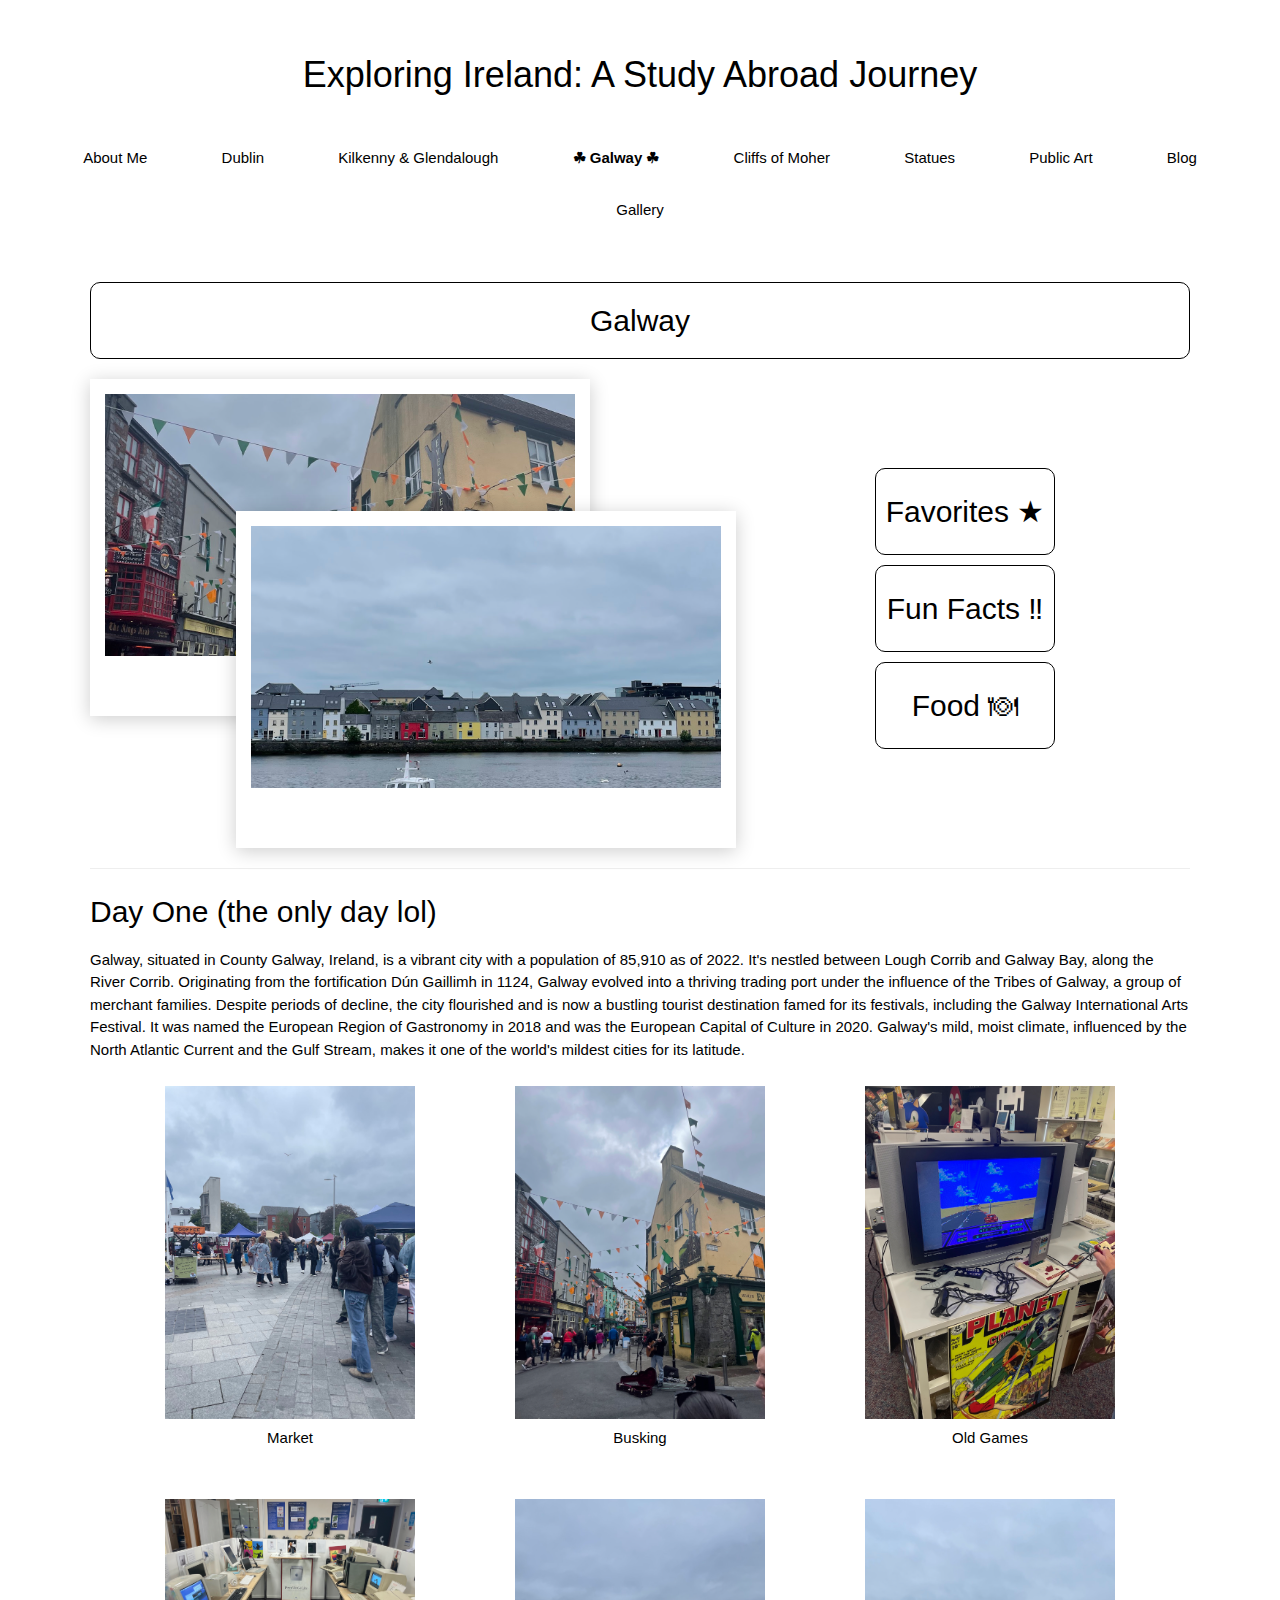
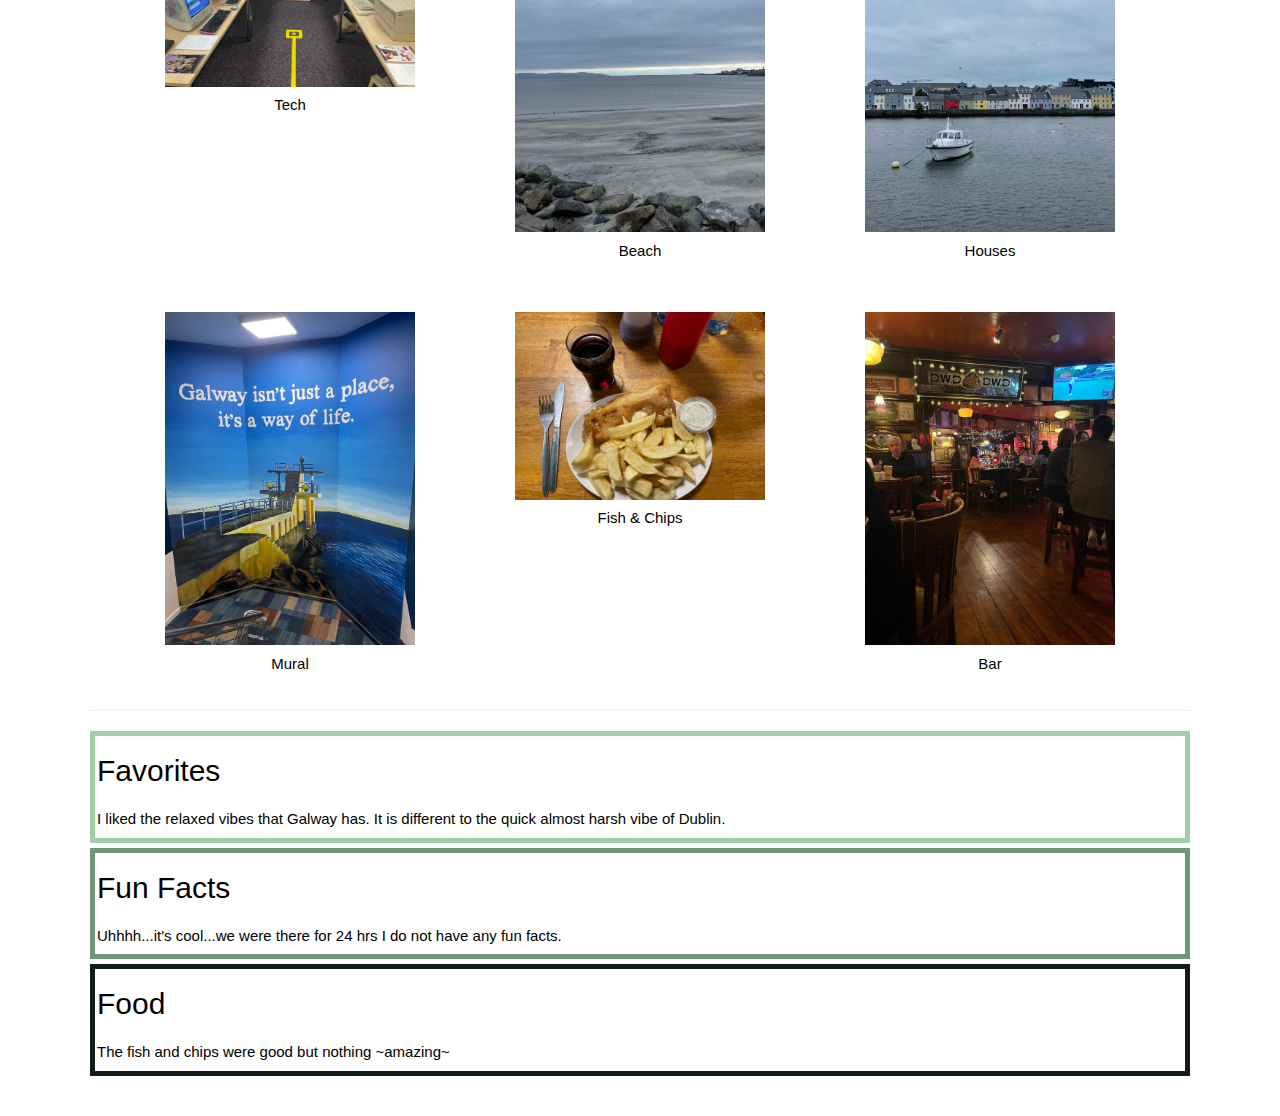
<file: galway.html>
<!DOCTYPE html>
<html lang="en">

<head>
  <meta charset="UTF-8">
  <meta name="viewport" content="width=device-width, initial-scale=1.0">
  <!-- https://www.favicon.cc/ -->
  <link rel="icon" type="image/x-icon" href="/images/favicon.ico">
  <title>Galway</title>
  <link rel="stylesheet" href="https://www.w3schools.com/w3css/4/w3.css">
  <link rel="stylesheet" href="css/style.css">
  <link href="dist/css/lightbox.css" rel="stylesheet" />
  

</head>

<body>

  <a href="#main" class="skip">Skip to Main Content</a>

<header class="centered">
    <h1>Exploring Ireland: A Study Abroad Journey</h1>
    <nav>
        <ul>
            <li><a href="index.html">About Me</a></li>
            <li><a href="dublin.html">Dublin</a></li>
            <li><a href="kilkenny.html">Kilkenny & Glendalough</a></li>
            <li><a href="galway.html" class="current">Galway</a></li>
            <li><a href="cliffs.html">Cliffs of Moher</a></li>
            <li><a href="statues.html">Statues</a></li>
            <li><a href="art.html">Public Art</a></li>
            <li><a href="blog.html">Blog</a></li>
            <li><a href="gallery.html">Gallery</a></li>
        </ul>
    </nav>
</header>
<main id="main">
    <section class="page-title">
        <h2>Galway</h2>
      </section>
      <div class="container">

        <div class="image-stack">
          <a href="images/5-18/5-18Busking.jpg" data-lightbox="Intro" data-title="Galway Street"
            alt="Lake between two mountianous areas, blue skys, and green grass" aria-label="Galway Street">
            <div class="image-stack__item image-stack__item--bottom">
              <img src="images/5-18/5-18Busking.jpg" class="polaroid forward" alt="Polaroid One">
            </div>
          </a>
          <a href="images/5-18/5-18Houses.jpg" data-lightbox="Intro" data-title="Colorful Galway Houses">
            <div class="image-stack__item image-stack__item--top">
              <img src="images/5-18/5-18Houses.jpg" class="polaroid" alt="Polaroid Two">
            </div>
          </a>
  
        </div>
        <ul class="f">
          <li><a href="#favorite">
              <h2>Favorites &#9733;</h3>
            </a> </li>
          <li> <a href="#fun-facts">
              <h2>Fun Facts &#8252; </h3>
            </a> </li>
          <li> <a href="#food">
              <h2>Food &#127869; </h3>
            </a></li>
  
        </ul>
      </div>
  
  
      <hr>
  
  
      <section>
        <h2>Day One (the only day lol)</h2>
        <section >
          <!-- <img src="images\Kilkenny\5-11Ruin1.jpg" alt="">  -->
  
          <p>Galway, situated in County Galway, Ireland, is a vibrant city with a population of 85,910 as of 2022. It's nestled between Lough Corrib and Galway Bay, along the River Corrib. Originating from the fortification Dún Gaillimh in 1124, Galway evolved into a thriving trading port under the influence of the Tribes of Galway, a group of merchant families. Despite periods of decline, the city flourished and is now a bustling tourist destination famed for its festivals, including the Galway International Arts Festival. It was named the European Region of Gastronomy in 2018 and was the European Capital of Culture in 2020. Galway's mild, moist climate, influenced by the North Atlantic Current and the Gulf Stream, makes it one of the world's mildest cities for its latitude.
          </p>
        </section>
        <div class="blog-grid">
  


          <figure>
            <a href="images/5-18/5-18Market.jpg" data-lightbox="galway" data-title="Market">
                <img src="images/5-18/5-18Market.jpg" alt="Market" width="200">
            </a>
            <figcaption>Market</figcaption>
        </figure>
        
        <figure>
            <a href="images/5-18/5-18Busking.jpg" data-lightbox="galway" data-title="Busking">
                <img src="images/5-18/5-18Busking.jpg" alt="Busking" width="200">
            </a>
            <figcaption>Busking</figcaption>
        </figure>
        
        <figure>
            <a href="images/5-18/5-18OldGames.jpg" data-lightbox="galway" data-title="Old Games">
                <img src="images/5-18/5-18OldGames.jpg" alt="Old Games" width="200">
            </a>
            <figcaption>Old Games</figcaption>
        </figure>
        
        <figure>
            <a href="images/5-18/5-18Tech.jpg" data-lightbox="galway" data-title="Tech">
                <img src="images/5-18/5-18Tech.jpg" alt="Tech" width="200">
            </a>
            <figcaption>Tech</figcaption>
        </figure>
        
        <figure>
            <a href="images/5-18/5-18Beach.jpg" data-lightbox="galway" data-title="Beach">
                <img src="images/5-18/5-18Beach.jpg" alt="Beach" width="200">
            </a>
            <figcaption>Beach</figcaption>
        </figure>
        
        <figure>
            <a href="images/5-18/5-18Houses.jpg" data-lightbox="galway" data-title="Houses">
                <img src="images/5-18/5-18Houses.jpg" alt="Houses" width="200">
            </a>
            <figcaption>Houses</figcaption>
        </figure>
        
        <figure>
            <a href="images/5-18/5-18Mural.jpg" data-lightbox="galway" data-title="Mural">
                <img src="images/5-18/5-18Mural.jpg" alt="Mural" width="200">
            </a>
            <figcaption>Mural</figcaption>
        </figure>
        
        <figure>
            <a href="images/5-18/5-18FishChips.jpg" data-lightbox="galway" data-title="Fish & Chips">
                <img src="images/5-18/5-18FishChips.jpg" alt="Fish & Chips" width="200">
            </a>
            <figcaption>Fish & Chips</figcaption>
        </figure>
        
        <figure>
            <a href="images/5-18/5-18Bar.jpg" data-lightbox="galway" data-title="Bar">
                <img src="images/5-18/5-18Bar.jpg" alt="Bar" width="200">
            </a>
            <figcaption>Bar</figcaption>
        </figure>
        
        
  
        </div>
      </section>
      <hr>
      <section class="blog-section favorite" id="favorite">
        <h2>Favorites</h2>
        <p>I liked the relaxed vibes that Galway has. It is different to the quick almost harsh vibe of Dublin.</p>
      </section>
  
      <section class="blog-section fun-facts" id="fun-facts">
        <h2>Fun Facts</h2>
        <p>Uhhhh...it's cool...we were there for 24 hrs I do not have any fun facts.</p>
      </section>
  
      <section class="blog-section food" id="food">
        <h2>Food</h2>
        <p>The fish and chips were good but nothing ~amazing~</p>
      </section>
  
    </main>
  
    <script src="dist/js/lightbox-plus-jquery.js"></script>
  </body>
  
  </html>
</file>
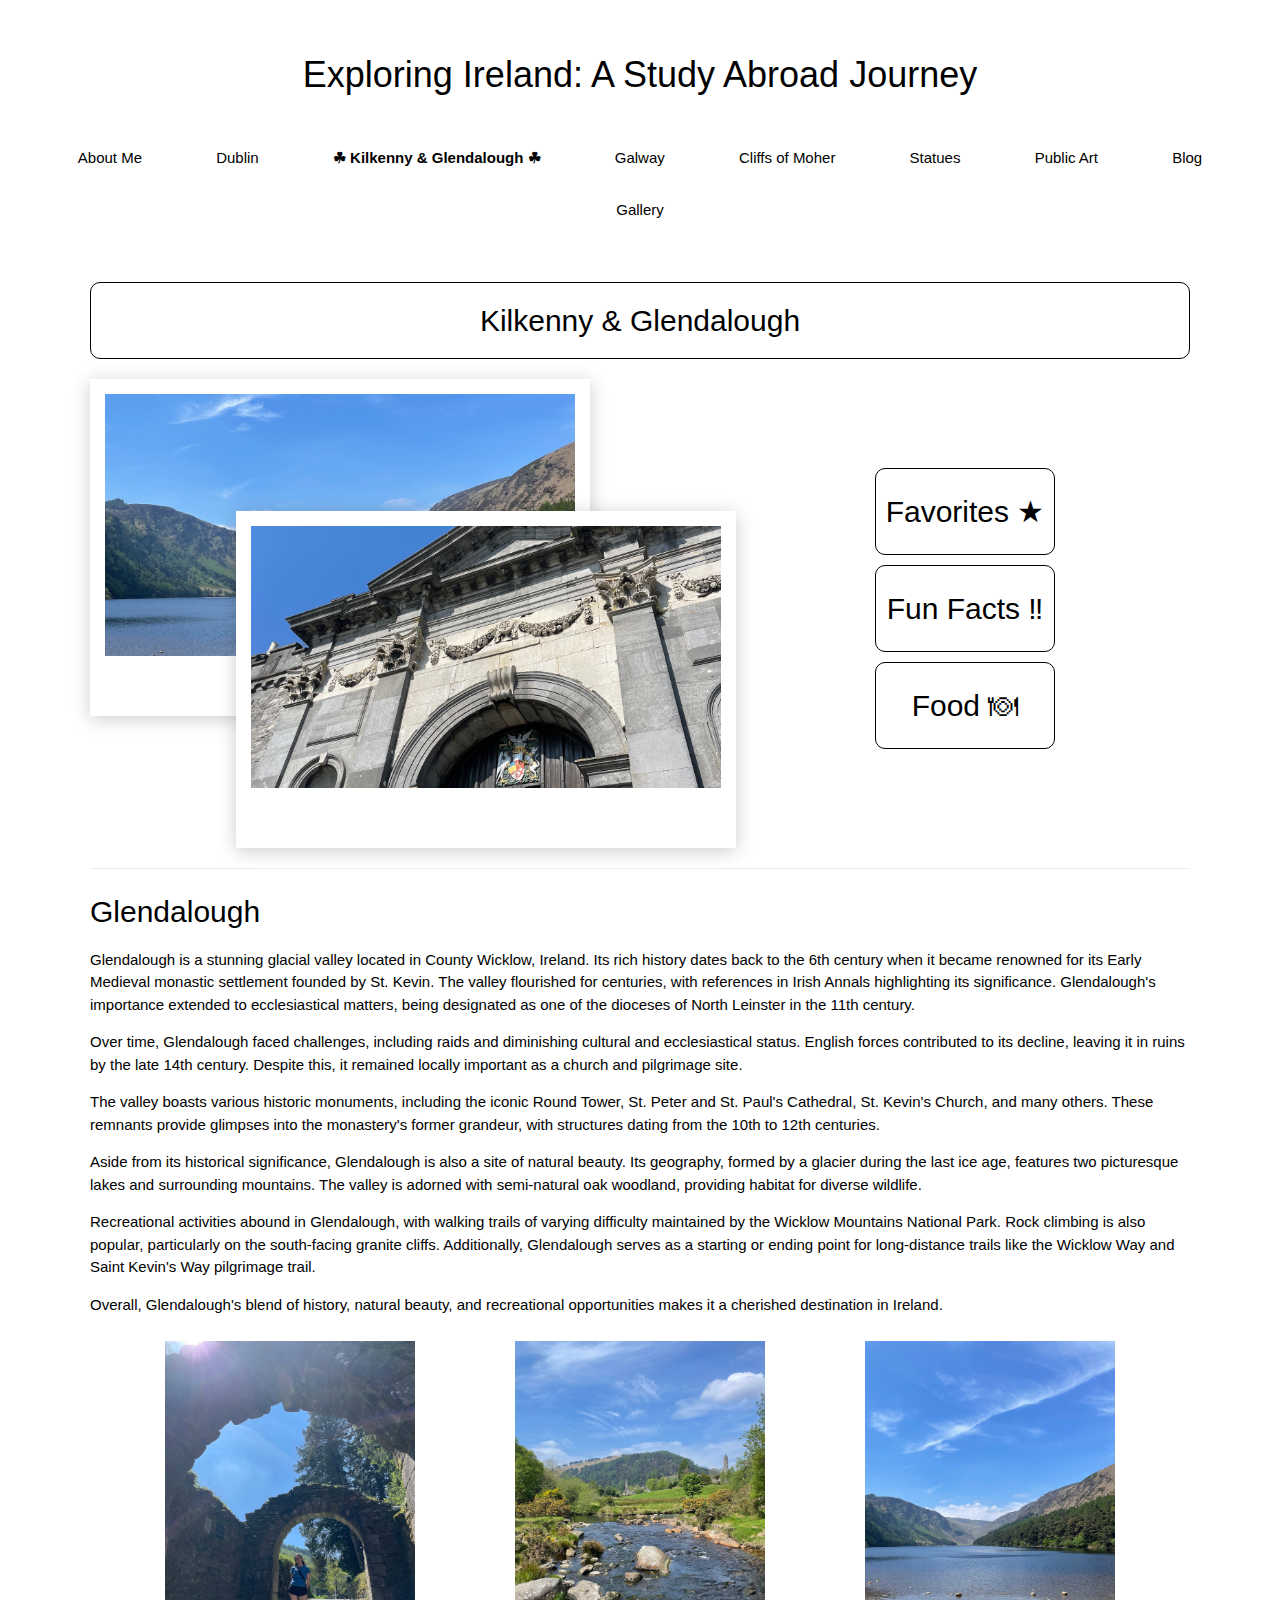
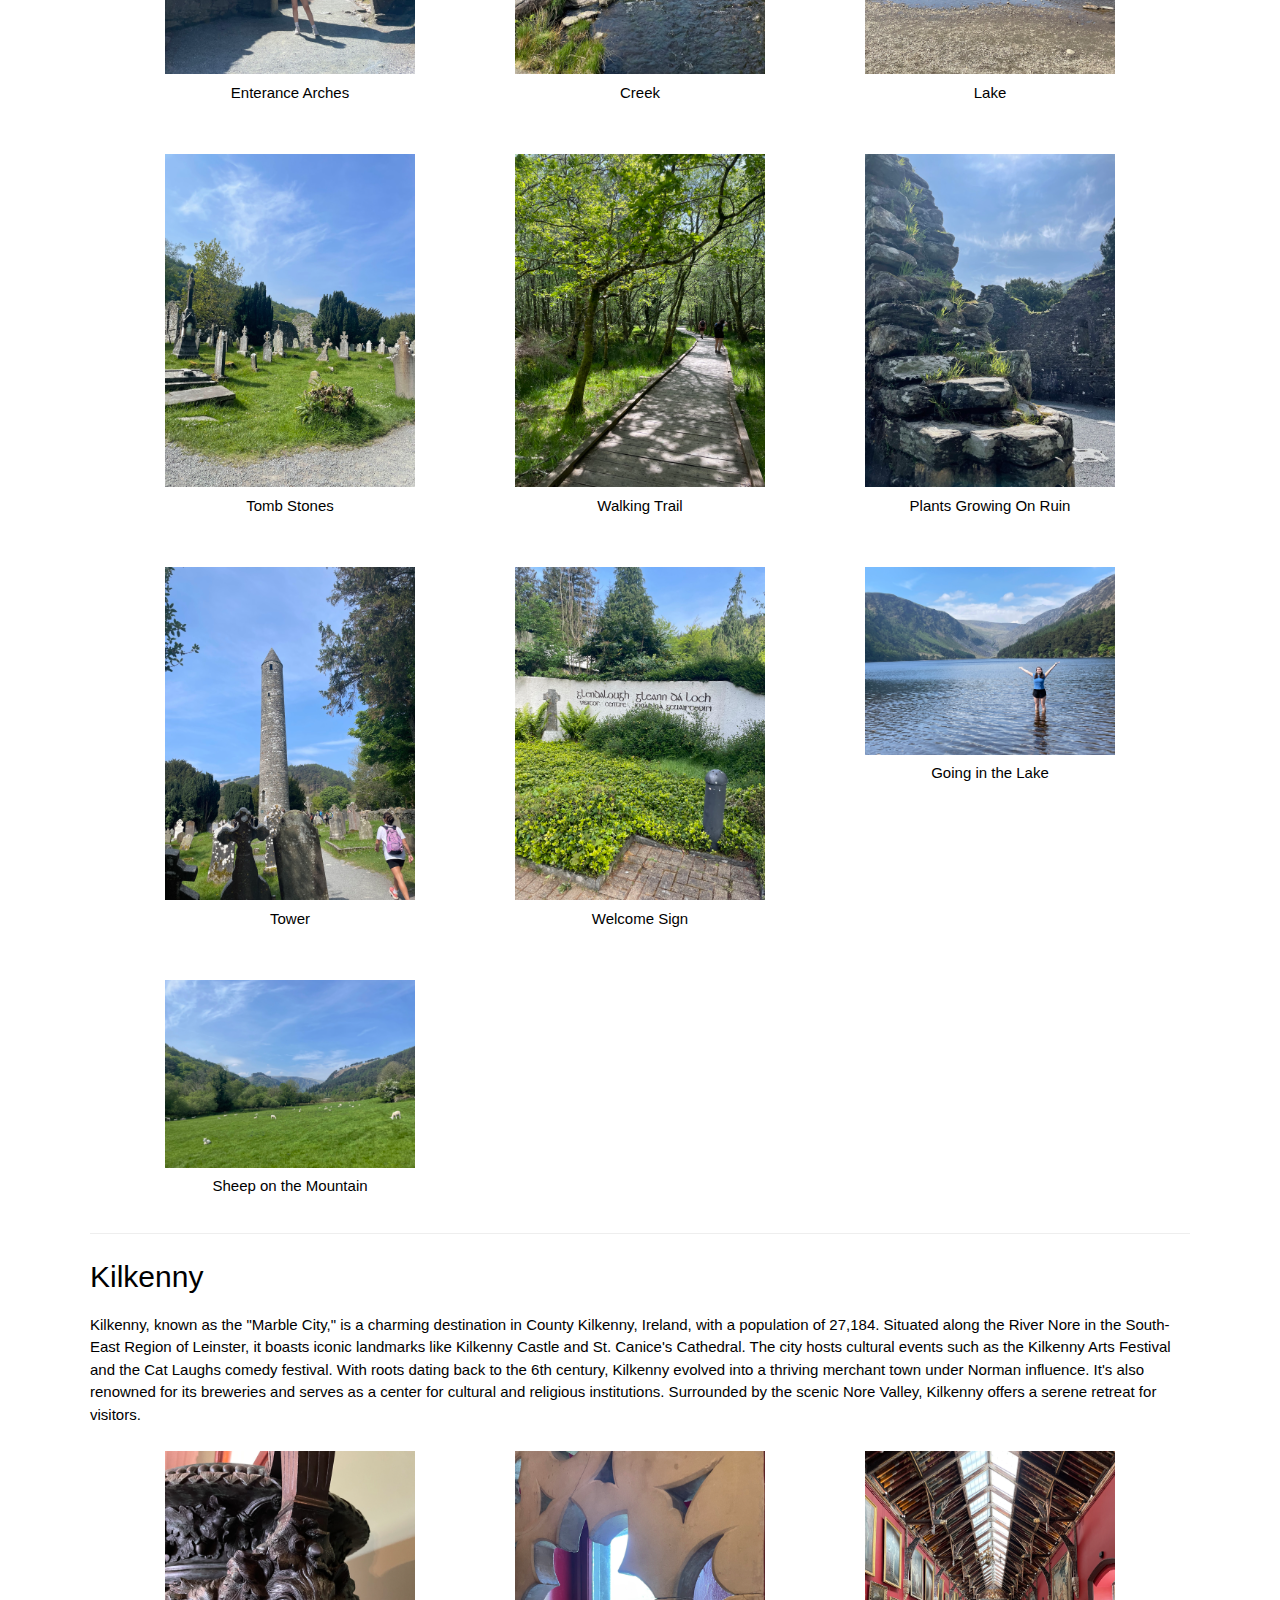
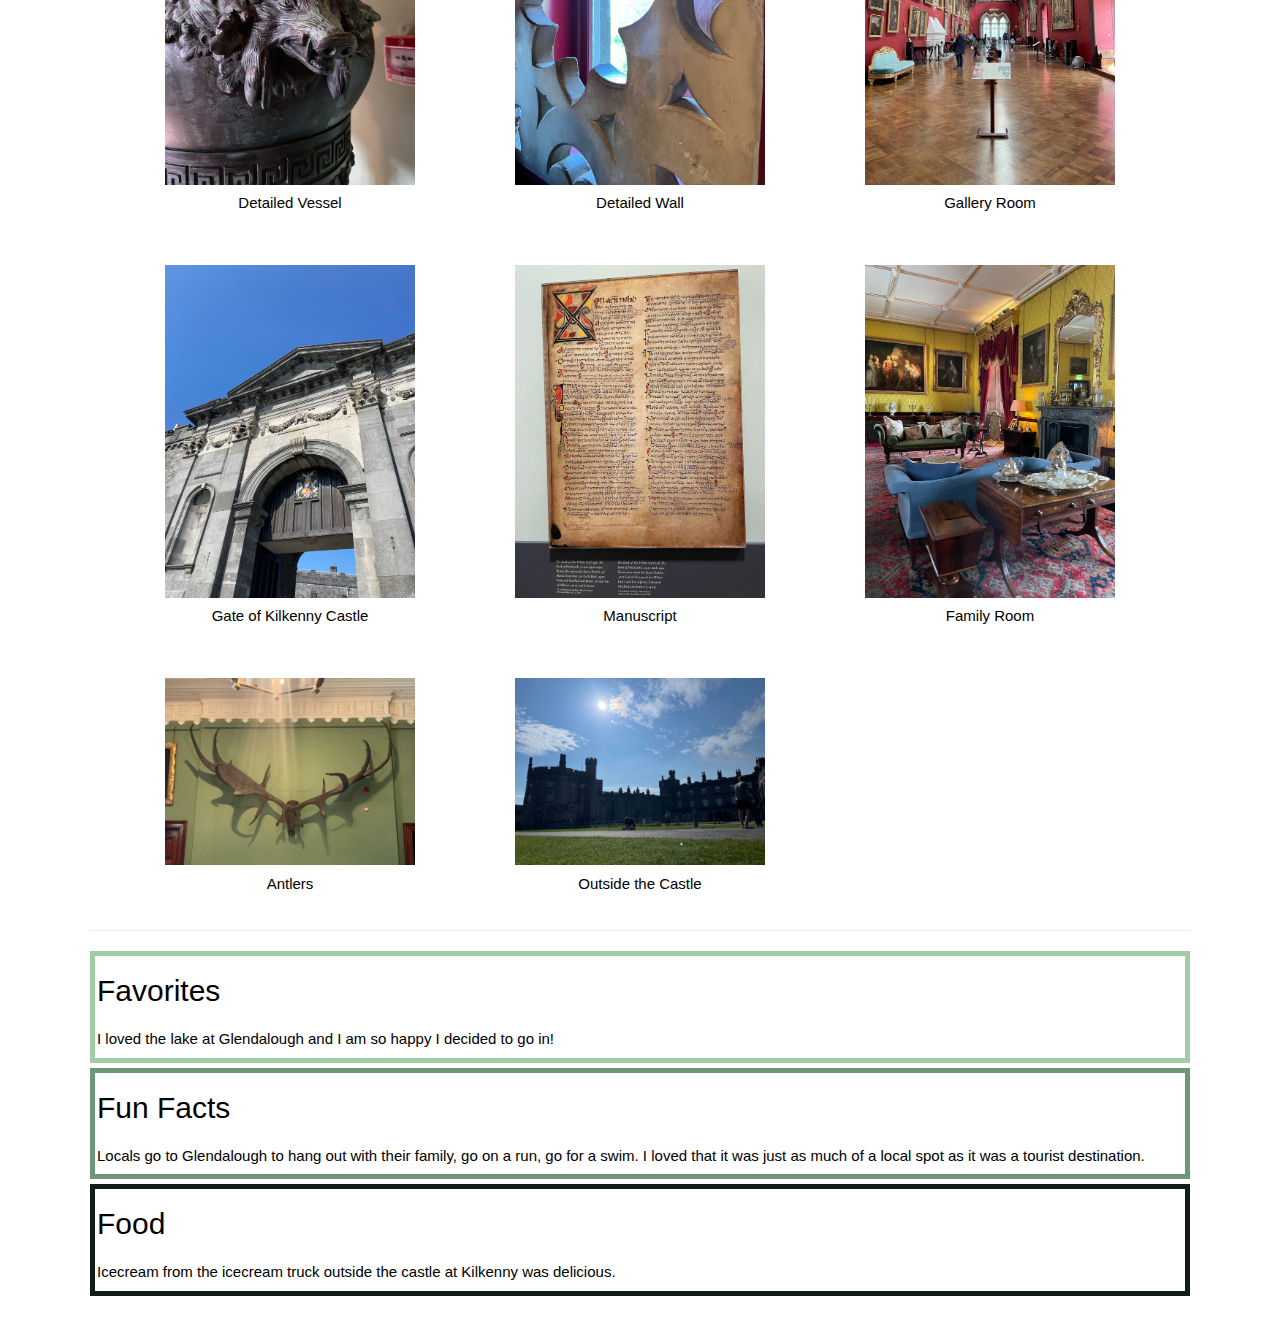
<file: kilkenny.html>
<!DOCTYPE html>
<html lang="en">

<head>
  <meta charset="UTF-8">
  <meta name="viewport" content="width=device-width, initial-scale=1.0">
  <!-- https://www.favicon.cc/ -->
  <link rel="icon" type="image/x-icon" href="/images/favicon.ico">
  <title>Kilkenny & Glendalough</title>
  <link rel="stylesheet" href="https://www.w3schools.com/w3css/4/w3.css">
  <link rel="stylesheet" href="css/style.css">
  <link href="dist/css/lightbox.css" rel="stylesheet" />
  

</head>

<body>

  <a href="#main" class ="skip">Skip to Main Content</a>

  <header class="centered">
    <h1>Exploring Ireland: A Study Abroad Journey</h1>
    <nav>
      <ul>
        <li><a href="index.html">About Me</a></li>
        <li><a href="dublin.html">Dublin</a></li>
        <li><a href="kilkenny.html" class="current">Kilkenny & Glendalough</a></li>
        <li><a href="galway.html">Galway</a></li>
        <li><a href="cliffs.html">Cliffs of Moher</a></li>
        <li><a href="statues.html">Statues</a></li>
        <li><a href="art.html">Public Art</a></li>
        <li><a href="blog.html">Blog</a></li>
        <li><a href="gallery.html">Gallery</a></li>
      </ul>
    </nav>
  </header>
  <main id="main">
    <section class="page-title">
      <h2>Kilkenny & Glendalough</h2>
    </section>
    <div class="container">

      <div class="image-stack">
        <a href="images/Kilkenny/5-11Lake.jpg" data-lightbox="Intro" data-title="Lake"
          alt="Lake between two mountianous areas, blue skys, and green grass" aria-label="Kilkenny Photo">
          <div class="image-stack__item image-stack__item--bottom">
            <img src="images/Kilkenny/5-11Lake.jpg" class="polaroid forward" alt="Polaroid One">
          </div>
        </a>
        <a href="images/Kilkenny/5-11KilkennyGate.jpg" data-lightbox="Intro" data-title="Kilkenny Gate">
          <div class="image-stack__item image-stack__item--top">
            <img src="images/Kilkenny/5-11KilkennyGate.jpg" class="polaroid" alt="Polaroid Two">
          </div>
        </a>

      </div>
      <ul class="f">
        <li><a href="#favorite">
            <h2>Favorites &#9733;</h3>
          </a> </li>
        <li> <a href="#fun-facts">
            <h2>Fun Facts &#8252; </h3>
          </a> </li>
        <li> <a href="#food">
            <h2>Food &#127869; </h3>
          </a></li>

      </ul>
    </div>


    <hr>


    <section>
      <h2>Glendalough</h2>
      <section >
        <!-- <img src="images\Kilkenny\5-11Ruin1.jpg" alt="">  -->

        <p> Glendalough is a stunning glacial valley located in County Wicklow, Ireland. Its rich history dates back to the 6th
          century when it became renowned for its Early Medieval monastic settlement founded by St. Kevin. The valley flourished
          for centuries, with references in Irish Annals highlighting its significance. Glendalough's importance extended to
          ecclesiastical matters, being designated as one of the dioceses of North Leinster in the 11th century.
        </p>
        <p>
          Over time, Glendalough faced challenges, including raids and diminishing cultural and ecclesiastical status. English
          forces contributed to its decline, leaving it in ruins by the late 14th century. Despite this, it remained locally
          important as a church and pilgrimage site.
        </p>

        <p>
          The valley boasts various historic monuments, including the iconic Round Tower, St. Peter and St. Paul's Cathedral,
          St. Kevin's Church, and many others. These remnants provide glimpses into the monastery's former grandeur, with
          structures dating from the 10th to 12th centuries.
        </p>

        <p>
          Aside from its historical significance, Glendalough is also a site of natural beauty. Its geography, formed by a
          glacier during the last ice age, features two picturesque lakes and surrounding mountains. The valley is adorned with
          semi-natural oak woodland, providing habitat for diverse wildlife.
        </p>

        <p>
          Recreational activities abound in Glendalough, with walking trails of varying difficulty maintained by the Wicklow
          Mountains National Park. Rock climbing is also popular, particularly on the south-facing granite cliffs. Additionally,
          Glendalough serves as a starting or ending point for long-distance trails like the Wicklow Way and Saint Kevin's Way
          pilgrimage trail.
        </p>

        <p>
          Overall, Glendalough's blend of history, natural beauty, and recreational opportunities makes it a cherished
          destination in Ireland.
        </p>
          






      </section>
      <div class="blog-grid">

        <figure>
          <a href="images/Kilkenny/5-11Arches.jpg" data-lightbox="Glendalough"
            data-title="Anastasia standing under entrance arches with sunny blue skies in the background">
            <img src="images/Kilkenny/5-11Arches.jpg"
              alt="Anastasia standing under entrance arches with sunny blue skies in the background" width="200">
          </a>
          <figcaption>Enterance Arches</figcaption>
        </figure>
        <figure>
          <a href="images/Kilkenny/5-11Creek.jpg" data-lightbox="Glendalough" data-title="Creek">
            <img src="images/Kilkenny/5-11Creek.jpg" alt="Flowing creek through rocks and vibrant green trees and grass"
              width="200">
          </a>
          <figcaption>Creek</figcaption>
        </figure>
        <figure>
          <a href="images/Kilkenny/5-11Lake.jpg" data-lightbox="Glendalough" data-title="Lake">
            <img src="images/Kilkenny/5-11Lake.jpg"
              alt="Lake between two mountainous areas, blue skies, and green grass" width="200">
          </a>
          <figcaption>Lake</figcaption>
        </figure>
        <figure>
          <a href="images/Kilkenny/5-11TombStones.jpg" data-lightbox="Glendalough" data-title="Tomb Stones">
            <img src="images/Kilkenny/5-11TombStones.jpg"
              alt="Monastic scenery with many old weathered headstones in uncut green grass" width="200">
          </a>
          <figcaption>Tomb Stones</figcaption>
        </figure>
        <figure>
          <a href="images/Kilkenny/5-11walkingTrail.jpg" data-lightbox="Glendalough" data-title="Walking Trail">
            <img src="images/Kilkenny/5-11walkingTrail.jpg"
              alt="Walking trail on wood plank path with bright green tree leaves flowing around" width="200">
          </a>
          <figcaption>Walking Trail</figcaption>
        </figure>
        <figure>
          <a href="images/Kilkenny/5-11PlantsOnRuin.jpg" data-lightbox="Glendalough" data-title="Plants On Ruin">
            <img src="images/Kilkenny/5-11PlantsOnRuin.jpg"
              alt="Grass and moss growing in the cracks of a monastic ruin" width="200">
          </a>
          <figcaption>Plants Growing On Ruin</figcaption>
        </figure>
        <figure>
          <a href="images/Kilkenny/5-11Tower.jpg" data-lightbox="Glendalough" data-title="Tower">
            <img src="images/Kilkenny/5-11Tower.jpg"
              alt="Monastic bell tower, very tall stone building towering into the sky with blue sky behind"
              width="200">
          </a>
          <figcaption>Tower</figcaption>
        </figure>
        <figure>
          <a href="images/Kilkenny/5-11Welcome.jpg" data-lightbox="Glendalough"
            data-title="Welcome sign to the visitor's center with Irish text">
            <img src="images/Kilkenny/5-11Welcome.jpg" alt="Welcome sign to the visitor's center with Irish text"
              width="200">
          </a>
          <figcaption>Welcome Sign</figcaption>
        </figure>
        <figure>
          <a href="images/Kilkenny/5-11inLake.jpg" data-lightbox="Glendalough" data-title="Going in the Lake">
            <img src="images/Kilkenny/5-11inLake.jpg"
              alt="Anastasia standing a foot deep into the lake motioning to the blue sky and bright sun" width="200">
          </a>
          <figcaption>Going in the Lake</figcaption>
        </figure>
        <figure>
          <a href="images/Kilkenny/5-11Sheep.jpg" data-lightbox="Glendalough" data-title="Sheep">
            <img src="images/Kilkenny/5-11Sheep.jpg"
              alt="Sheep on the outside of the monastic site sleeping and eating the grass" width="200">
          </a>
          <figcaption>Sheep on the Mountain</figcaption>
        </figure>

      </div>

      <hr>
      
      <h2>Kilkenny</h2>
      <section>
        <!-- <img src="images/Kilkenny/5-11KOutside.jpg" alt="">  -->

        <p>Kilkenny, known as the "Marble City," is a charming destination in County Kilkenny, Ireland, with a population of 27,184. Situated along the River Nore in the South-East Region of Leinster, it boasts iconic landmarks like Kilkenny Castle and St. Canice's Cathedral. The city hosts cultural events such as the Kilkenny Arts Festival and the Cat Laughs comedy festival. With roots dating back to the 6th century, Kilkenny evolved into a thriving merchant town under Norman influence. It's also renowned for its breweries and serves as a center for cultural and religious institutions. Surrounded by the scenic Nore Valley, Kilkenny offers a serene retreat for visitors.</p>



      </section>

      <div class="blog-grid">
        <figure>
          <a href="images/Kilkenny/5-11KDetail1.jpg" data-lightbox="Kilkenny"
            data-title="A boar's head sculpted onto the side of a large vessel">
            <img src="images/Kilkenny/5-11KDetail1.jpg" alt="A boar's head sculpted onto the side of a large vessel">
          </a>
          <figcaption>Detailed Vessel</figcaption>
        </figure>
        <figure>
          <a href="images/Kilkenny/5-11KDetail2.jpg" data-lightbox="Kilkenny"
            data-title="Intricate stone carved design into a stone wall">
            <img src="images/Kilkenny/5-11KDetail2.jpg" alt="Intricate stone carved design into a stone wall">
          </a>
          <figcaption>Detailed Wall</figcaption>
        </figure>
        <figure>
          <a href="images/Kilkenny/5-11KilkennyGallery.jpg" data-lightbox="Kilkenny"
            data-title="Red room, wood ceiling and  oil paintings covering the walls and embroidered tapestries">
            <img src="images/Kilkenny/5-11KilkennyGallery.jpg"
              alt="Red room, wood ceiling and  oil paintings covering the walls and embroidered tapestries">
          </a>
          <figcaption>Gallery Room</figcaption>
        </figure>
        <figure>
          <a href="images/Kilkenny/5-11KilkennyGate.jpg" data-lightbox="Kilkenny"
            data-title="Entrance gate into the Kilkenny">
            <img src="images/Kilkenny/5-11KilkennyGate.jpg" alt="Entrance gate into the Kilkenny">
          </a>
          <figcaption>Gate of Kilkenny Castle</figcaption>
        </figure>
        <figure>
          <a href="images/Kilkenny/5-11KilkennyManuscript.jpg" data-lightbox="Kilkenny"
            data-title="Blown up image of a decorative manuscript with red and yellow ink and celtic script">
            <img src="images/Kilkenny/5-11KilkennyManuscript.jpg"
              alt="Blown up image of a decorative manuscript with red and yellow ink and celtic script">
          </a>
          <figcaption>Manuscript</figcaption>
        </figure>
        <figure>
          <a href="images/Kilkenny/5-11KilkennyRoom1.jpg" data-lightbox="Kilkenny"
            data-title="Room with vibrant colored furniture and eloquent details">
            <img src="images/Kilkenny/5-11KilkennyRoom1.jpg"
              alt="Room with vibrant colored furniture and eloquent details">
          </a>
          <figcaption>Family Room</figcaption>
        </figure>
        <figure>
          <a href="images/Kilkenny/5-11Antlers.jpg" data-lightbox="Kilkenny"
            data-title="Large stag antlers hung on the wall">
            <img src="images/Kilkenny/5-11Antlers.jpg" alt="Large stag antlers hung on the wall">
          </a>
          <figcaption>Antlers</figcaption>
        </figure>
        <figure>
          <a href="images/Kilkenny/5-11KOutside.jpg" data-lightbox="Kilkenny"
            data-title="People sitting on the grass outside the castle">
            <img src="images/Kilkenny/5-11KOutside.jpg" alt="People sitting on the grass outside the castle">
          </a>
          <figcaption>Outside the Castle</figcaption>
        </figure>

      </div>
    </section>
    <hr>
    <section class="blog-section favorite" id="favorite">
      <h2>Favorites</h2>
      <p>I loved the lake at Glendalough and I am so happy I decided to go in!</p>
    </section>

    <section class="blog-section fun-facts" id="fun-facts">
      <h2>Fun Facts</h2>
      <p>Locals go to Glendalough to hang out with their family, go on a run, go for a swim. I loved that it was just as much of a local spot as it was a tourist destination.</p>
    </section>

    <section class="blog-section food" id="food">
      <h2>Food</h2>
      <p>Icecream from the icecream truck outside the castle at Kilkenny was delicious.</p>
    </section>

  </main>

  <script src="dist/js/lightbox-plus-jquery.js"></script>
</body>

</html>
</file>
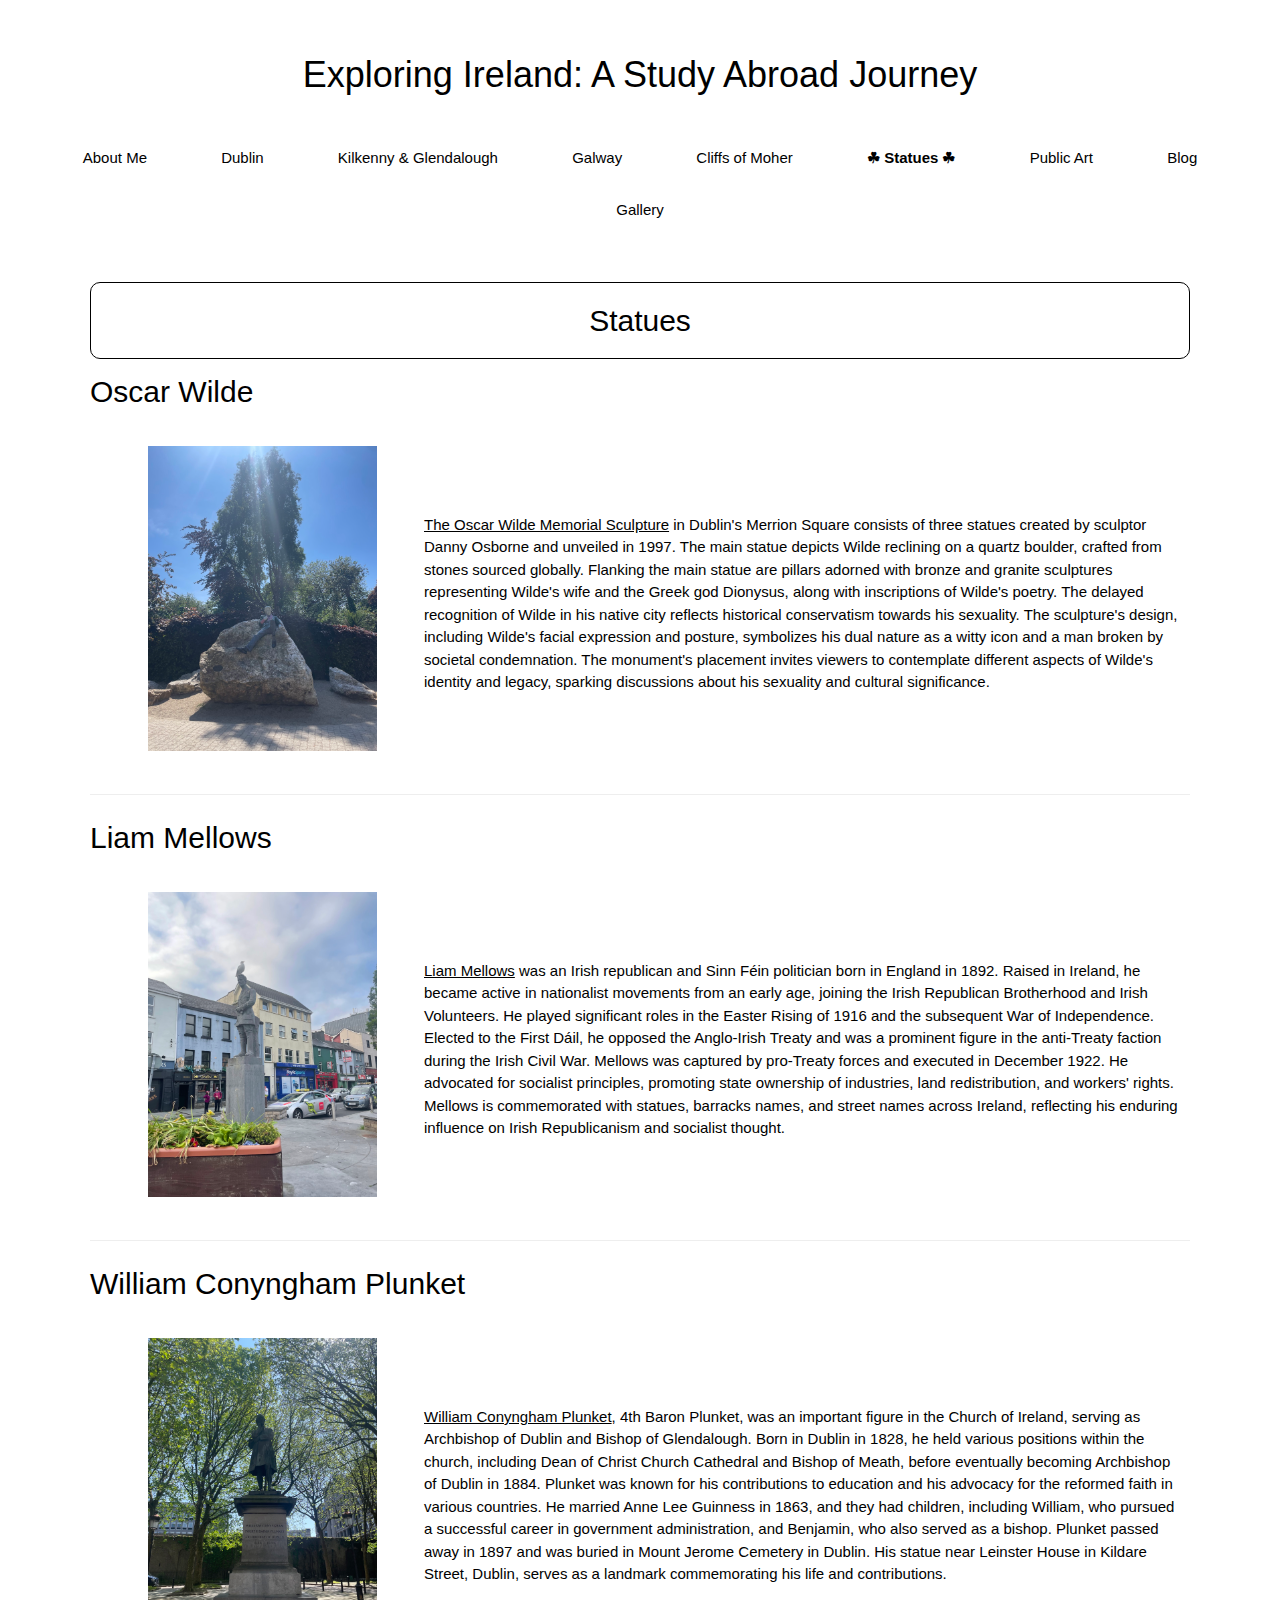
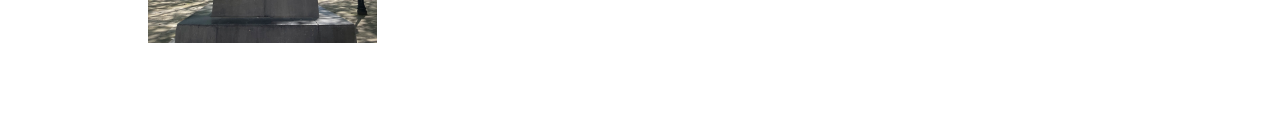
<file: statues.html>
<!DOCTYPE html>
<html lang="en">

<head>
    <meta charset="UTF-8">
    <meta name="viewport" content="width=device-width, initial-scale=1.0">
    <!-- https://www.favicon.cc/ -->
    <link rel="icon" type="image/x-icon" href="/images/favicon.ico">
    <title>Statues</title>
    <link href="css/accordion.css" rel="stylesheet" />
    <link rel="stylesheet" href="https://www.w3schools.com/w3css/4/w3.css">
    <link href="dist/css/lightbox.css" rel="stylesheet" />

    <link rel="stylesheet" href="css/style.css">


</head>

<body>

    <a href="#main" class="skip">Skip to Main Content</a>

    <header class="centered">
        <h1>Exploring Ireland: A Study Abroad Journey</h1>
        <nav>
            <ul>
                <li><a href="index.html">About Me</a></li>
                <li><a href="dublin.html">Dublin</a></li>
                <li><a href="kilkenny.html">Kilkenny & Glendalough</a></li>
                <li><a href="galway.html">Galway</a></li>
                <li><a href="cliffs.html">Cliffs of Moher</a></li>
                <li><a href="statues.html" class="current"> Statues</a></li>
                <li><a href="art.html">Public Art</a></li>
                <li><a href="blog.html">Blog</a></li>
                <li><a href="gallery.html">Gallery</a></li>
            </ul>
        </nav>
    </header>


    <main id="main">

        <section class="page-title">
            <h2>Statues</h2>
        </section>

        <section>
            <h2>Oscar Wilde</h2>
            <section class="information">
                <!-- <img src="images\Kilkenny\5-11Ruin1.jpg" alt="">  -->
                <a href="images/Statues/OscarWilde.jpg" data-lightbox="gallery" data-title="Oscar Wilde">
                    <figure>
                        <img src="images/Statues/OscarWilde.jpg" alt="Oscar Wilde" tabindex="0">
                        <figcaption></figcaption>
                    </figure>
                </a>
                <p>

                    <a href="https://en.wikipedia.org/wiki/Oscar_Wilde_Memorial_Sculpture">The Oscar Wilde Memorial
                        Sculpture</a> in Dublin's Merrion Square consists of three statues created by sculptor Danny
                    Osborne and unveiled in 1997. The main statue depicts Wilde reclining on a quartz boulder, crafted
                    from stones sourced globally. Flanking the main statue are pillars adorned with bronze and granite
                    sculptures representing Wilde's wife and the Greek god Dionysus, along with inscriptions of Wilde's
                    poetry.

                    The delayed recognition of Wilde in his native city reflects historical conservatism towards his
                    sexuality. The sculpture's design, including Wilde's facial expression and posture, symbolizes his
                    dual nature as a witty icon and a man broken by societal condemnation. The monument's placement
                    invites viewers to contemplate different aspects of Wilde's identity and legacy, sparking
                    discussions about his sexuality and cultural significance.
                </p>
            </section>
            <hr>
            <section>
                <h2>Liam Mellows</h2>
                <section class="information">
                    <!-- <img src="images\Kilkenny\5-11Ruin1.jpg" alt="">  -->
                    <a href="images/Statues/LiamMellows.jpg" data-lightbox="gallery" data-title="Liam Mellows">
                        <figure>
                            <img src="images/Statues/LiamMellows.jpg" alt="Liam Mellows" tabindex="0">
                            <figcaption></figcaption>
                        </figure>
                    </a>
                    <p>
                        <a href="https://en.wikipedia.org/wiki/Liam_Mellows">Liam Mellows</a> was an Irish republican
                        and Sinn Féin politician born in England in 1892. Raised in Ireland, he became active in
                        nationalist movements from an early age, joining the Irish Republican Brotherhood and Irish
                        Volunteers. He played significant roles in the Easter Rising of 1916 and the subsequent War of
                        Independence. Elected to the First Dáil, he opposed the Anglo-Irish Treaty and was a prominent
                        figure in the anti-Treaty faction during the Irish Civil War. Mellows was captured by pro-Treaty
                        forces and executed in December 1922. He advocated for socialist principles, promoting state
                        ownership of industries, land redistribution, and workers' rights. Mellows is commemorated with
                        statues, barracks names, and street names across Ireland, reflecting his enduring influence on
                        Irish Republicanism and socialist thought.
                    </p>
                </section>

                <hr>
                <section>
                    <h2>William Conyngham Plunket</h2>
                    <section class="information">
                        <!-- <img src="images\Kilkenny\5-11Ruin1.jpg" alt="">  -->
                        <a href="images/Statues/William.jpg" data-lightbox="gallery" data-title="William Plunket">
                            <figure>
                                <img src="images/Statues/William.jpg" alt="William Plunket" tabindex="0">
                                <figcaption></figcaption>
                            </figure>
                        </a>
                        <p>
                            <a href="https://en.wikipedia.org/wiki/William_Plunket,_4th_Baron_Plunket">William Conyngham Plunket</a>, 4th Baron Plunket, was an important figure in the Church of Ireland, serving as Archbishop of Dublin and Bishop of Glendalough. Born in Dublin in 1828, he held various positions within the church, including Dean of Christ Church Cathedral and Bishop of Meath, before eventually becoming Archbishop of Dublin in 1884.
                            
                            Plunket was known for his contributions to education and his advocacy for the reformed faith in various countries. He married Anne Lee Guinness in 1863, and they had children, including William, who pursued a successful career in government administration, and Benjamin, who also served as a bishop. Plunket passed away in 1897 and was buried in Mount Jerome Cemetery in Dublin. His statue near Leinster House in Kildare Street, Dublin, serves as a landmark commemorating his life and contributions.
                        </p>
                    </section>









    </main>

    <body>


        <script src="dist/js/lightbox-plus-jquery.js"></script>
    </body>

</html>
</file>
<file: css/style.css>
html{
  scroll-behavior: smooth; /* smooth out the scrolling */
}

main{
  margin-top: -40px;
  padding: 40px;
}

body{
  font-family: Verdana, sans-serif;

}

figcaption{
  text-align: center;
}

figure{
  margin-block-start: 1rem;
  margin-block-end: 1rem;
  margin-inline-start: 0px;
  margin-inline-end: 0px;
}

/*main content accessibility button */
.skip {
  position: relative;
  top: -40px;
  left:10px;
  transition: top 1s;
}

.skip:focus{
    top: 5px;
    transition: 1s;
    left:10px;
    
}

.centered{
    text-align: center;
    
}

header{
    color: rgb(0, 0, 0);
    margin: 5px;
    padding: 10px;
    font-family: 'Montserrat', sans-serif;
}

/* Styling the navigation bar */
nav {
  color: black;
  overflow: hidden; /* Ensure the navbar doesn't overflow its container */
  width: 100%;
  text-align: center;
}

/* Style the links inside the navigation bar */
nav a {
  /* float: center; Float the links to the center */
  color: rgb(0, 0, 0); /* Text color */
  text-align: center; /* Center the text */
  text-decoration: none; /* Remove default underline */
  padding: 15px 15px; 
  margin: 5px; 
  border-radius: 5px;
}

/* Change the color of links on hover */
nav a:hover {
  background-color: #000000; /* Background color on hover */
  color: rgb(255, 255, 255); /* Text color on hover */
  border-radius: 5px;
  padding: 15px; 
  margin: 5px;
  transition: 0.5s;
}

nav ul {
  list-style-type: none; /* Remove bullet points */
  padding: 15px 15px; 
  margin: 5px; 
}

nav ul li {
  display: inline-block; /*makes the nav bar stack better*/
  margin: 15px;
  /* add padding? */
}

.current {
  font-weight:bold;


}

.current::before{
  content: "\2618  ";
}
.current::after{
  content: " \2618";
}

.photos {
  width: 300px;
  
}

.blog-grid {
  display: grid;
  grid-template-columns: 1fr;

  justify-content: center;
  margin-top: 10px;
  
}

.blog-grid img{
  display: inline-block;
  /* margin: 2rem; */
  /* padding: 0.5rem; */
  padding-bottom: 0.5rem;
  width: 100%; 
  
}





.image-grid img:nth-child(odd){
  transform:rotate(3deg);
}
.image-grid img:nth-child(even){
  transform:rotate(-3deg);
}
.image-grid img:last-child{
  transform:rotate(0deg);
}
.image-grid img:first-child{
  transform:rotate(0deg);
}


.image-grid{
  display: grid;
  grid-template-columns: repeat(auto-fill, minmax(200px,1fr)); 
  justify-content:center;
  
}
.image-grid img{
  box-shadow: 0 0.2rem 1.2rem rgba(0,0,0,0.2);
  max-width: 100%;
  display: inline-block;
  filter: grayscale(100%);
  width: 100%;
  
}

.image-grid img:hover, .image-grid img:focus{
  filter: none;
  transition: all 0.35s;

}

.image-grid img:last-child{
  grid-column: auto/span<2>;
}

p{
  margin-bottom: 5px;
}
.reverse{
  display: flex;
  flex-direction: column-reverse;
}



.page-title{
  border: solid black 1px;
  padding: 5px;
  width: auto;
  display: block;
  margin: 10px auto; 
  text-align: center;
  border-radius: 10px;
}



.polaroid{
  background: #fff;
  padding: 1rem;
  box-shadow: 0 0.2rem 1.2rem rgba(0,0,0,0.2);
  max-width: 100%;
  /* display: inline-block; */
  /* margin-top: 2rem; */
  padding-bottom: 4rem;
  width: 500px; 
  height: 337px; 
  object-fit: cover; 
  object-position: 50% 50%;
  display: block;
  margin: auto;

}


.container {
  display: grid;
  grid-template-columns: 1fr;
  justify-content: center;
  align-items: center;
  justify-items: center;
}

/* image stacking */
.image-stack {
  margin-top: 10px;
  display: inline-block;
  position: relative;
  width: 100%;
  
}
.image-stack__item--bottom {
  position: absolute;
  left: 0px;
  top: 0;
  width: auto;  
  z-index: -1;
  display: none;
}
.image-stack__item--top {
  padding-top: 0; 
  padding-left: 0; 
  width: auto; 
  z-index: 1;
}
.container ul{
  
  list-style-type: none;
  margin-left: -50px;

}

.f{
 
}

.f li{
  text-decoration: none;
  border: solid black 1px;
  border-radius: 10px;
  margin: 10px;
  padding: 10px;
}

.f li a {
  text-decoration: none; /* Remove underline */
  text-align: center;
}

.page-grid {
  display: grid;
  
  
}

.blog-section{
  flex: 1;
  padding: 2px;
  margin-top: 5px;
  
  
}

.favorite{
  border: solid #a1cca5 5px;
}

.food{
  border: solid #111d13 5px;
}

.fun-facts{
  border: solid #709775 5px;
}


.information{
  display: grid;
  grid-template-columns: 1fr;
  justify-content: center;
  align-items: center;
  margin: 10px;
  
}

.information > div{
  overflow: hidden;
}

.information img{
  display: inline-block;
  /* margin: 2rem; */
  padding: 0.5rem;
  width: 100%; 
}


.gallery-grid{
  display: grid;
  grid-template-columns: 1fr;
  justify-content:center;
  gap: 5px;
}
.gallery-grid img{
  background: #fff;
  padding: 1rem;
  box-shadow: 0 0.2rem 1.2rem rgba(0,0,0,0.2);
  padding-bottom: 4rem;
  width: 100%;
  margin: auto;
  
}
.gallery-grid img:hover, .gallery-grid img:focus{
  filter: grayscale();
  transition: all 0.35s;

}




@media (prefers-reduced-motion: reduce) {
  html {
        scroll-behavior: auto; /* Disable smooth scrolling */
  }

  *{
        transition: 0s !important;
  }
}

/* dark theme automatic switch */
@media (prefers-color-scheme: dark) {
  nav {
      background: #000000;
      color: white;
     }
  nav a{
    color:white;
  }
  nav a:hover{
    background-color: #ffffff; /* Background color on hover */
    color: rgb(0, 0, 0); /* Text color on hover */
    border-radius: 10%;
    padding: 15px; 
    margin: 5px;
    transition: 0.5s;
  }
  body {
      background: #000000;
      color: white;
     }
  main {
      background: #000000;
      color: white;
     }
  header{
    background: #000000;
    color: white;
  }
  .panel{
    background-color: black;
  }
 
}






@media screen and (min-width: 760px){
  .image-grid{
    grid-template-columns: 45% 45%;
    grid-gap: 20px;
  }
  .blog-grid{
    grid-template-columns: 45% 45%;
    grid-gap: 10px;
  }
  .polaroid{
    display: inherit;
  }
  main{
    margin-left: 30px;
    margin-right: 30px; 
  }
  figure{
    margin-block-start: 1em;
    margin-block-end: 1em;
    margin-inline-start: 40px;
    margin-inline-end: 40px;
  }
  .gallery-grid{
    grid-template-columns: 1fr 1fr 1fr;
    
  }
  .gallery-grid img{
    filter: none;
    height: 100%;
    object-fit:cover; 
    object-position: 50% 50%;
    display: block;
  }
  
  
}

@media screen and (min-width: 995px){
  .blog-grid{
    grid-template-columns: 30% 30% 30%;
    grid-gap: 20px;
  }
  .image-grid{
    grid-template-columns: 30% 30% 30%;
    grid-gap: 20px;
  }
  .image-stack__item--top {
    padding-top: 20%; 
    padding-left: 20%; 
    width: 100%; 
  }
   .information{
    grid-template-columns: 30% 70%;
  } 
  .container{
    grid-template-columns: 60% 40%;
  }
  .image-stack__item--bottom{
    display: inherit;
  }
  main{
    margin-left: 50px;
    margin-right: 50px; 
  }
  .gallery-grid{
    grid-template-columns: 1fr 1fr 1fr 1fr;
    
  }
  

}
</file>
<file: css/accordion.css>
.accordion {
    font-family: 'Montserrat', sans-serif;
    background-color: #a1cca5;
    color: #111d13;
    cursor: pointer;
    padding: 18px;
    width: 100%;
    border: none;
    text-align: left;
    font-weight: bold;
    /* outline: none; */
    font-size: 20px;
    transition: 0.4s;
    border-radius: 5px;
  }
  
  .active, .accordion:hover {
    background-color: #709775;
    color: white;
    
    font-weight: bolder;
  }
  
  .accordion:after {
    content: '\2618';
    color: #111d13;
    font-weight: bold;
    float: right;
    margin-left: 5px;
  }

  
  
  .active:after {
    content: "\2212";
    color: white;
  }
  
  .panel {
    padding: 0 18px;
    background-color: white;
    max-height: 0;
    overflow: hidden;
    transition: max-height 1s ease-out;
    transition: max-height 1s ease-in;
  }

  .openAll{
    font-family: 'Montserrat', sans-serif;
    background-color: #a1cca5;
    color: #111d13;
    cursor: pointer;
    padding: 18px;
   
    width: auto;
    border: none;
    text-align: left;
    font-weight: bold;
    /* outline: none; */
    font-size: 20px;
    transition: 0.4s;
    border-radius: 5px;
    
  }
  .closeAll{
    font-family: 'Montserrat', sans-serif;
    background-color: #a1cca5;
    color: #111d13;
    cursor: pointer;
    padding: 18px;
    margin: 10px;
    width: auto;
    border: none;
    text-align: left;
    font-weight: bold;
    /* outline: none; */
    font-size: 20px;
    transition: 0.4s;
    border-radius: 5px;
  }

  @media (prefers-reduced-motion: reduce) {
    .panel {
          transition:none;
    }
  }
</file>
